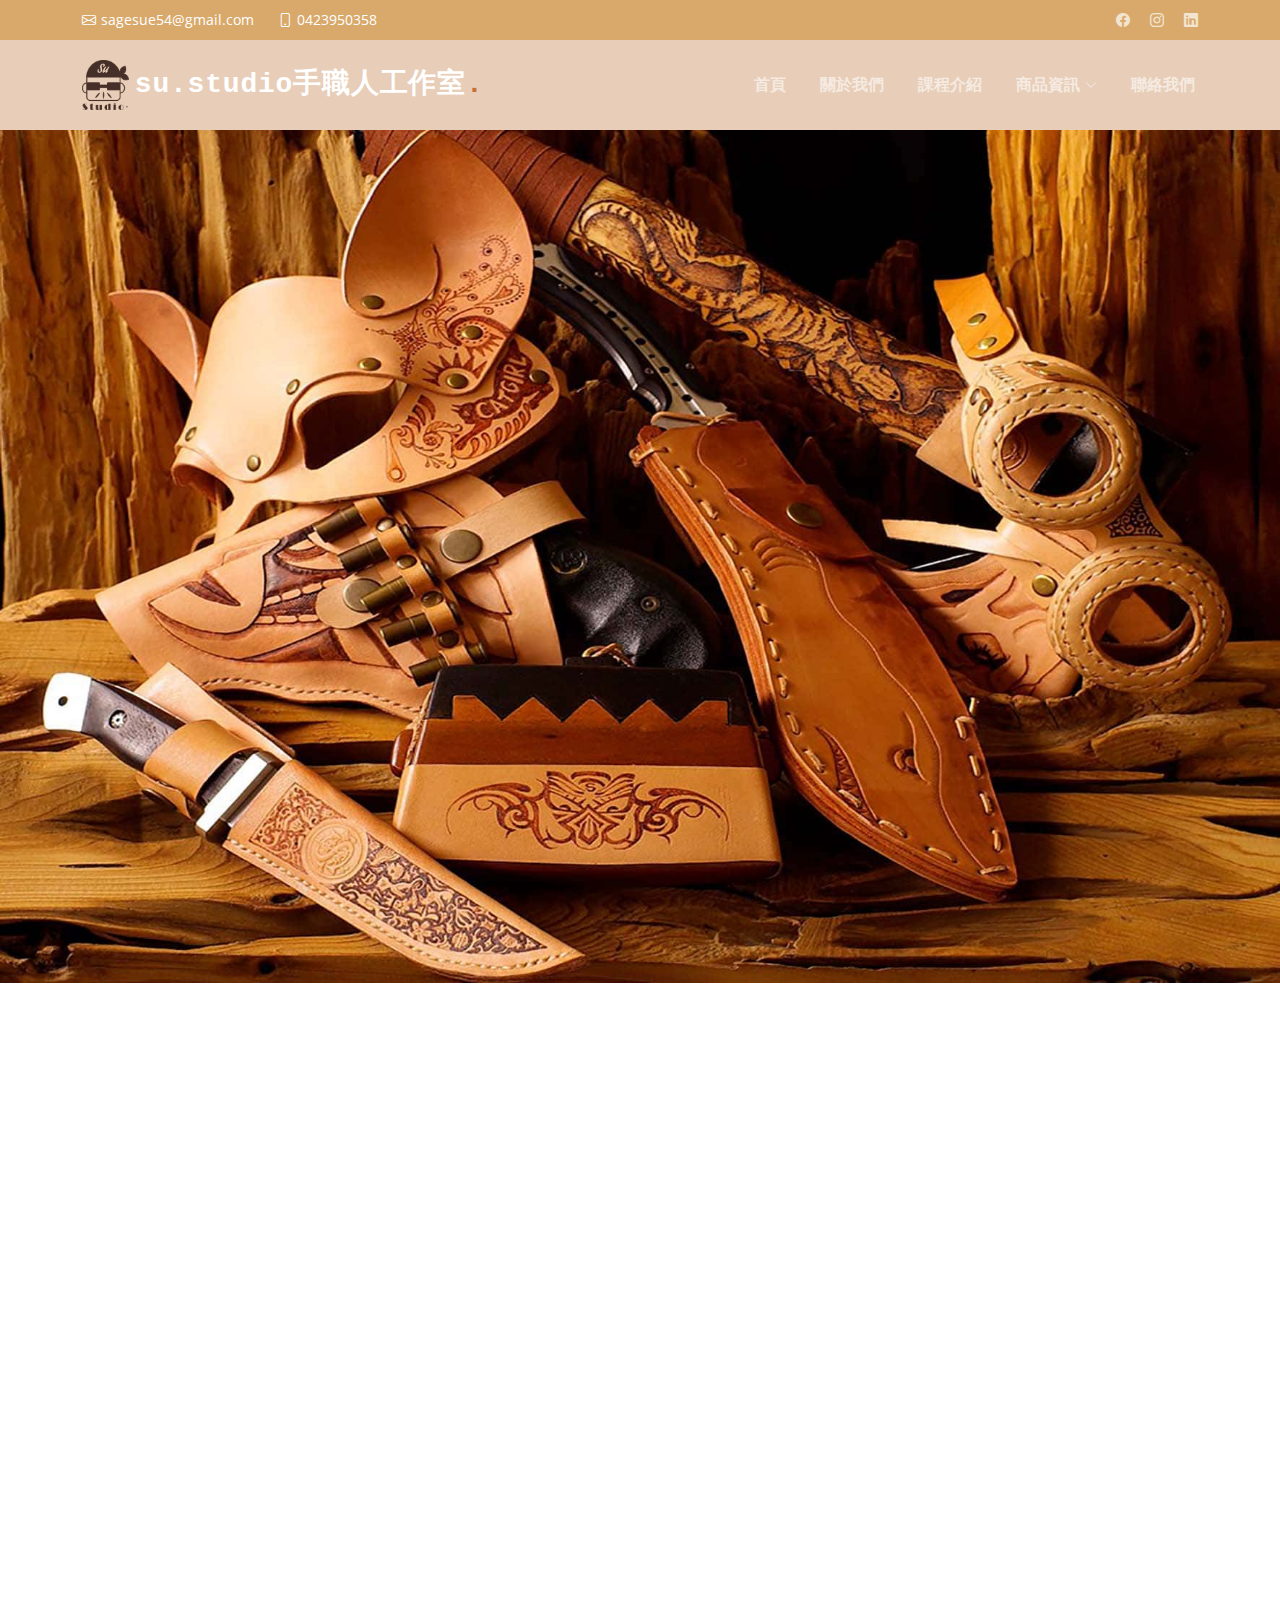
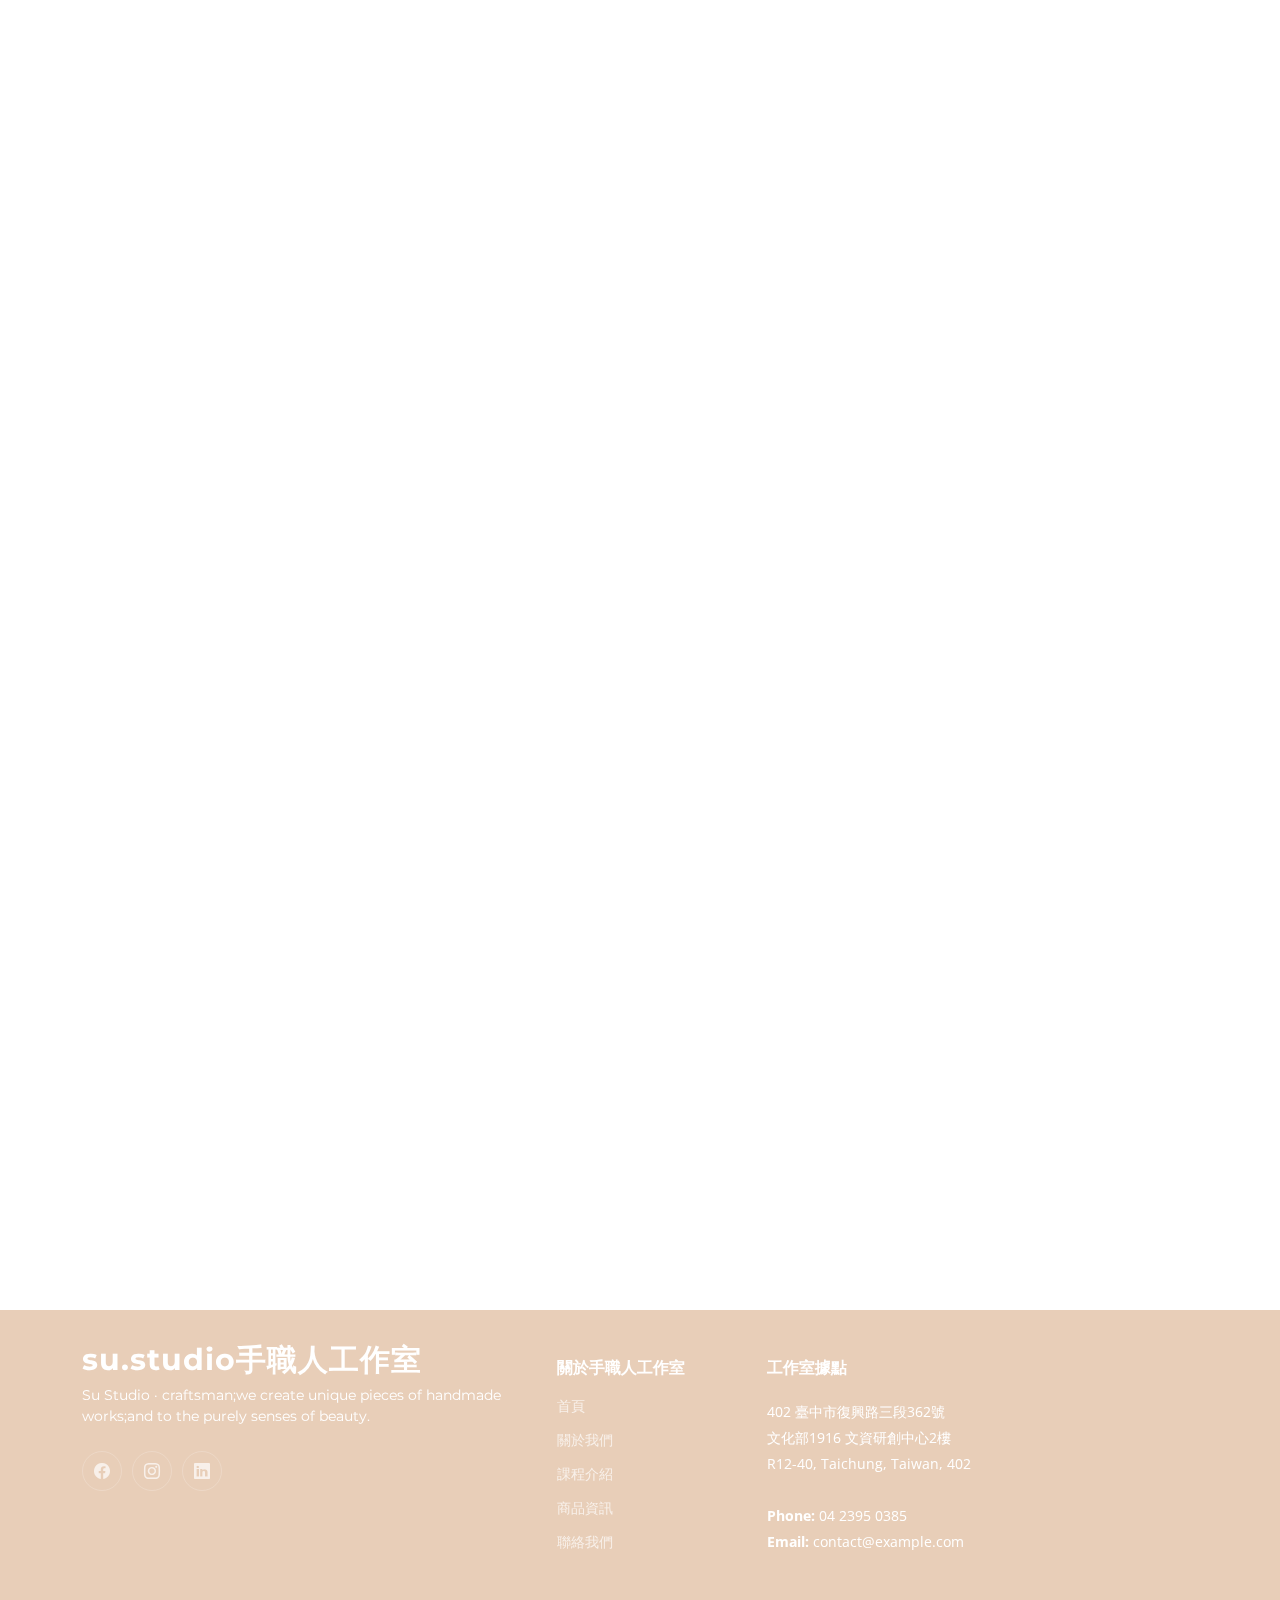
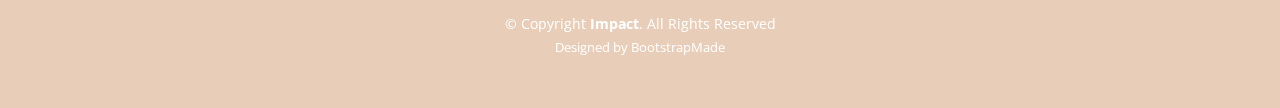
<file: index.html>
<!DOCTYPE html>
<html lang="en">

<head>
  <meta charset="utf-8">
  <meta content="width=device-width, initial-scale=1.0" name="viewport">

  <title>Impact Bootstrap Template - Index</title>
  <meta content="" name="description">
  <meta content="" name="keywords">

  <!-- Favicons -->
  <link href="assets/img/favicon.png" rel="icon">
  <link href="assets/img/apple-touch-icon.png" rel="apple-touch-icon">

  <!-- Google Fonts -->
  <link rel="preconnect" href="https://fonts.googleapis.com">
  <link rel="preconnect" href="https://fonts.gstatic.com" crossorigin>
  <link href="https://fonts.googleapis.com/css2?family=Open+Sans:ital,wght@0,300;0,400;0,500;0,600;0,700;1,300;1,400;1,600;1,700&family=Montserrat:ital,wght@0,300;0,400;0,500;0,600;0,700;1,300;1,400;1,500;1,600;1,700&family=Raleway:ital,wght@0,300;0,400;0,500;0,600;0,700;1,300;1,400;1,500;1,600;1,700&display=swap" rel="stylesheet">

  <!-- Vendor CSS Files -->
  <link href="assets/vendor/bootstrap/css/bootstrap.min.css" rel="stylesheet">
  <link href="assets/vendor/bootstrap-icons/bootstrap-icons.css" rel="stylesheet">
  <link href="assets/vendor/aos/aos.css" rel="stylesheet">
  <link href="assets/vendor/glightbox/css/glightbox.min.css" rel="stylesheet">
  <link href="assets/vendor/swiper/swiper-bundle.min.css" rel="stylesheet">

  <!-- Template Main CSS File -->
	<link href="assets/css/carousel.css" rel="stylesheet">
  <link href="assets/css/main.css" rel="stylesheet">

  <!-- =======================================================
  * Template Name: Impact
  * Updated: Mar 10 2023 with Bootstrap v5.2.3
  * Template URL: https://bootstrapmade.com/impact-bootstrap-business-website-template/
  * Author: BootstrapMade.com
  * License: https://bootstrapmade.com/license/
  ======================================================== -->
</head>


	<body>

  <!-- ======= Header ======= -->
  <section id="topbar" class="topbar d-flex align-items-center">
    <div class="container d-flex justify-content-center justify-content-md-between">
      <div class="contact-info d-flex align-items-center">
        <i class="bi bi-envelope d-flex align-items-center"><a href="mailto:sagesue54@gmail.com">sagesue54@gmail.com</a></i>
        <i class="bi bi-phone d-flex align-items-center ms-4"><span>0423950358</span></i>
      </div>
      <div class="social-links d-none d-md-flex align-items-center">
        <a href="https://www.facebook.com/Su.Studio.6/" class="facebook"><i class="bi bi-facebook"></i></a>
        <a href="https://www.instagram.com/sagesue54/" class="instagram"><i class="bi bi-instagram"></i></a>
        <a href="https://www.pinkoi.com/store/kaoiq" class="linkedin"><i class="bi bi-linkedin"></i></a>
      </div>
    </div>
  </section><!-- End Top Bar -->

  <header id="header" class="header d-flex align-items-center">

    <div class="container-fluid container-xl d-flex align-items-center justify-content-between">
      <a href="index.html" class="logo d-flex align-items-center">
        <!-- Uncomment the line below if you also wish to use an image logo -->
        <!-- <img src="assets/img/logo.png" alt=""> -->
        <img src="assets/images/LOGO.png" alt=""/>
        <h1>su.studio手職人工作室<span>.</span></h1>
      </a><!-- #BeginLibraryItem "/Library/top.lbi" -->
      <nav id="navbar" class="navbar">
        <ul>
          <li><a href="index.html">首頁</a></li>
          <li><a href="about.html">關於我們</a></li>
          <li><a href="lessons.html">課程介紹</a></li>
          <li class="dropdown"><a href="product_new.html"><span>商品資訊</span> <i class="bi bi-chevron-down dropdown-indicator"></i></a>
            <ul>
              <li><a href="product_list.html">木質商品</a></li>
              <li><a href="product_list 2.html">皮革商品</a></li>
              <li><a href="product_list 3.html">其他商品</a></li>
            </ul>
          </li>
          <li><a href="contact.html">聯絡我們</a></li>
        </ul>
      </nav>
      <!-- .navbar -->
      <!-- #EndLibraryItem --><i class="mobile-nav-toggle mobile-nav-show bi bi-list"></i>
      <i class="mobile-nav-toggle mobile-nav-hide d-none bi bi-x"></i>

    </div>
  </header><!-- End Header -->
  <!-- End Header -->

  <!-- ======= Hero Section ======= -->
<div class="swiper mySwiper">
    <div class="swiper-wrapper">
    <div class="swiper-slide"><img="><img src="assets/images/314456557_511299784348819_6100675618610205372_n.jpg" 
    </div>
		  
  <!-- End Hero Section -->

  <main id="main">
    <!-- ======= new Section ======= -->
	  <section id="new" class="new">
      <div class="container" data-aos="fade-up">

        <div class="section-header">
          <h2>最新消息</h2>
          <p>su.studuo手職人工作室最新資訊</p>
        </div>

        <div class="row gy-4">
          <div class="col-lg-6">
            <h3>新竹喜烙奇高智能創意烙畫個展</h3>
            <img src="assets/images/6/348240720_201694276139655_4366264040110029634_n.jpg" class="img-fluid rounded-4 mb-4" alt="">
            <p></p>
			   <p></p>
            
          </div>
          <div class="col-lg-6">
            <div class="content ps-0 ps-lg-5">
         
              <ul>
                <li><i class="bi bi-check-circle-fill"></i> 活動日期：2023/5/5-5/28 </li>
                <li><i class="bi bi-check-circle-fill"></i> 活動地點：新竹市文化局1樓文化藝廊(新竹市中央路109號，周一休館)</li>
                <li><i class="bi bi-check-circle-fill"></i> 別人眼中如同朽木的素材，透過高老師與素材間的對話 、 凝視 ，以不做多餘的後製加工，以素材天然紋理及風化孔洞，透過烙畫 或其他媒材表現出其特色，讓朽木華麗轉身，以浴火鳳凰之姿再次呈現於世人眼中。</li>
              </ul>
              <p>
                「美、藝俯拾即可得，存乎於心。」藝術家高智能盼透過本展，讓觀者能系統性了解烙畫工藝的獨特性及惜物創作理念，並以心、以美觀物、感恩再造及循環利用來善待我們身處的環境萬物。
              </p>

              <div class="position-relative mt-4">
                <img src="assets/images/6/345045159_6212620195492581_2688438232319695068_n.jpg" class="img-fluid rounded-4" alt="">
                <a href="https://www.youtube.com/watch?v=VNgx2-FOrls&ab_channel=kaoIq
" class="glightbox play-btn"></a>
				  
              </div>
            </div>
          </div>
        </div>
<img src="assets/images/6/345618519_1363822917799574_6716376601150410455_n.jpg" alt=""/>
      </div>
    </section>
    <!-- End new Section -->
    <!-- ======= Clients Section ======= -->
    <!-- End Clients Section -->
    <!-- ======= Stats Counter Section ======= -->
    <!-- End Stats Counter Section -->
    <!-- ======= Call To Action Section ======= -->
    <!-- End Call To Action Section -->
    <!-- ======= Our Services Section ======= -->
    <!-- End Our Services Section -->
    <!-- ======= Testimonials Section ======= -->
    <!-- End Testimonials Section -->
    <!-- ======= Portfolio Section ======= -->
    <!-- End Portfolio Section -->
    <!-- ======= Our Team Section ======= -->
    <!-- End Our Team Section -->
    <!-- ======= Pricing Section ======= -->
    <!-- End Pricing Section -->
    <!-- ======= Frequently Asked Questions Section ======= -->
    <!-- End Frequently Asked Questions Section -->
    <!-- ======= Recent Blog Posts Section ======= -->
    <!-- End Recent Blog Posts Section -->
    <!-- ======= Contact Section ======= -->
    <!-- End Contact Section -->
  </main>
  <!-- End #main -->

  <!-- ======= Footer ======= --><!-- #BeginLibraryItem "/Library/footer.lbi" --><footer id="footer" class="footer">

    <div class="container">
      <div class="row gy-4">
        <div class="col-lg-5 col-md-12 footer-info">
          <a href="index.html" class="logo d-flex align-items-center">
            <span>su.studio手職人工作室</span>
          </a>
          <p>Su Studio · craftsman;we create unique pieces of handmade works;and to the purely senses of beauty.</p>
          <div class="social-links d-flex mt-4">
     <a href="https://www.facebook.com/Su.Studio.6/" class="facebook"><i class="bi bi-facebook"></i></a>
     <a href="https://www.instagram.com/sagesue54/" class="instagram"><i class="bi bi-instagram"></i></a>
     <a href="https://www.pinkoi.com/store/kaoiq" class="linkedin"><i class="bi bi-linkedin"></i></a>
          </div>
        </div>

        <div class="col-lg-2 col-6 footer-links">
          <h4>關於手職人工作室 </h4>
          <ul>
            <li><a href="#">首頁&nbsp;</a></li>
            <li><a href="#">關於我們</a></li>
            <li><a href="#">課程介紹</a></li>
            <li><a href="#">商品資訊</a></li>
            <li><a href="#">聯絡我們</a></li>
          </ul>
        </div>

        <div class="col-lg-3 col-md-12 footer-contact text-center text-md-start">
          <h4>工作室據點&nbsp;</h4>
          <p>
            402 臺中市復興路三段362號 <br>
            文化部1916 文資研創中心2樓<br>
            R12-40, Taichung, Taiwan, 402  <br><br>
            <strong>Phone:</strong> 04 2395 0385<br>
            <strong>Email:</strong> contact@example.com<br>
          </p>

        </div>

      </div>
    </div>

    <div class="container mt-4">
      <div class="copyright">
        &copy; Copyright <strong><span>Impact</span></strong>. All Rights Reserved
      </div>
      <div class="credits">
        <!-- All the links in the footer should remain intact. -->
        <!-- You can delete the links only if you purchased the pro version. -->
        <!-- Licensing information: https://bootstrapmade.com/license/ -->
        <!-- Purchase the pro version with working PHP/AJAX contact form: https://bootstrapmade.com/impact-bootstrap-business-website-template/ -->
        Designed by <a href="https://bootstrapmade.com/">BootstrapMade</a>
      </div>
    </div>

  </footer><!-- End Footer -->
  <!-- End Footer --><!-- #EndLibraryItem --><a href="#" class="scroll-top d-flex align-items-center justify-content-center"><i class="bi bi-arrow-up-short"></i></a>

<div id="preloader"></div>

  <!-- Vendor JS Files -->
  <script src="assets/vendor/aos/aos.js"></script>
  <script src="assets/vendor/bootstrap/js/bootstrap.bundle.min.js"></script>
  <script src="assets/vendor/aos/aos.js"></script>
  <script src="assets/vendor/glightbox/js/glightbox.min.js"></script>
  <script src="assets/vendor/purecounter/purecounter_vanilla.js"></script>
  <script src="assets/vendor/swiper/swiper-bundle.min.js"></script>
  <script src="assets/vendor/isotope-layout/isotope.pkgd.min.js"></script>
  <script src="assets/vendor/php-email-form/validate.js"></script>

  <!-- Template Main JS File -->
  <script src="assets/js/main.js"></script>

  </body>

</html>
</file>
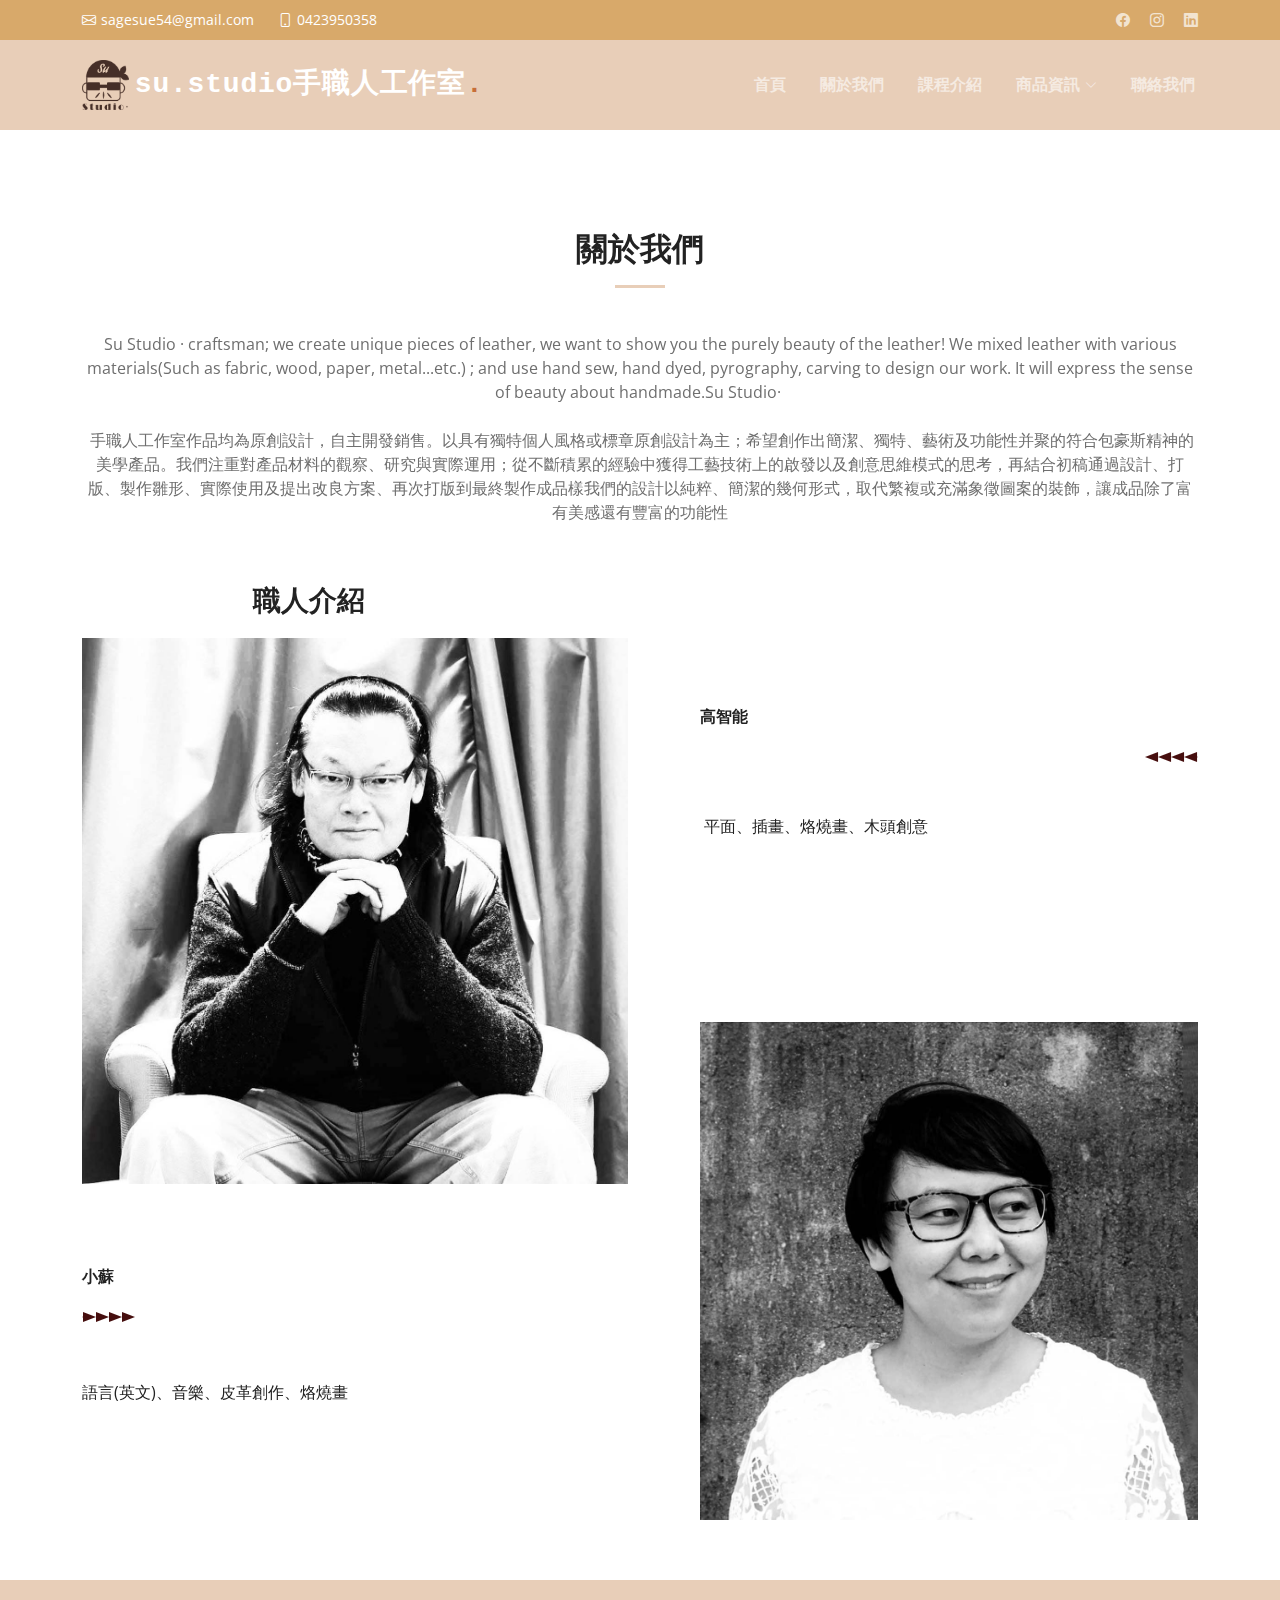
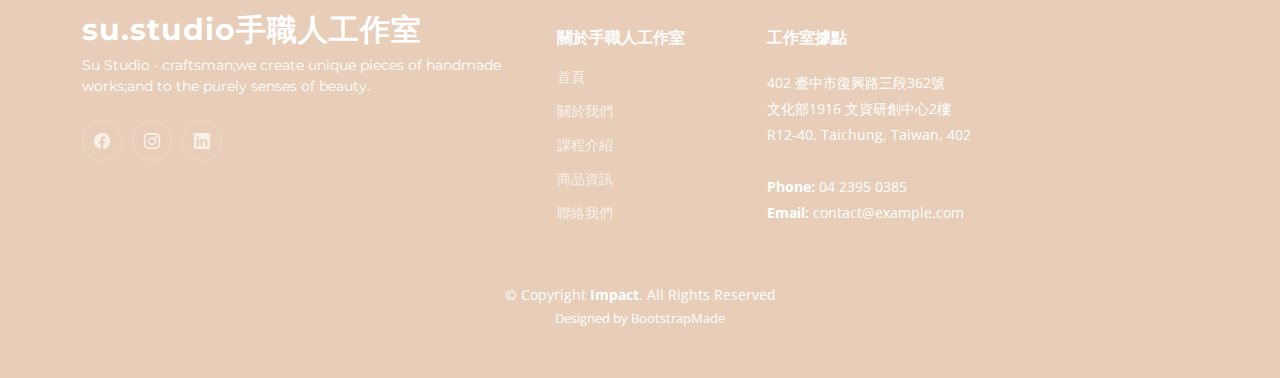
<file: about.html>
<!DOCTYPE html>
<html lang="en">

<head>
  <meta charset="utf-8">
  <meta content="width=device-width, initial-scale=1.0" name="viewport">

  <title>Impact Bootstrap Template - Index</title>
  <meta content="" name="description">
  <meta content="" name="keywords">

  <!-- Favicons -->
  <link href="assets/img/favicon.png" rel="icon">
  <link href="assets/img/apple-touch-icon.png" rel="apple-touch-icon">

  <!-- Google Fonts -->
  <link rel="preconnect" href="https://fonts.googleapis.com">
  <link rel="preconnect" href="https://fonts.gstatic.com" crossorigin>
  <link href="https://fonts.googleapis.com/css2?family=Open+Sans:ital,wght@0,300;0,400;0,500;0,600;0,700;1,300;1,400;1,600;1,700&family=Montserrat:ital,wght@0,300;0,400;0,500;0,600;0,700;1,300;1,400;1,500;1,600;1,700&family=Raleway:ital,wght@0,300;0,400;0,500;0,600;0,700;1,300;1,400;1,500;1,600;1,700&display=swap" rel="stylesheet">

  <!-- Vendor CSS Files -->
  <link href="assets/vendor/bootstrap/css/bootstrap.min.css" rel="stylesheet">
  <link href="assets/vendor/bootstrap-icons/bootstrap-icons.css" rel="stylesheet">
  <link href="assets/vendor/aos/aos.css" rel="stylesheet">
  <link href="assets/vendor/glightbox/css/glightbox.min.css" rel="stylesheet">
  <link href="assets/vendor/swiper/swiper-bundle.min.css" rel="stylesheet">

  <!-- Template Main CSS File -->
	<link href="assets/css/carousel.css" rel="stylesheet">
  <link href="assets/css/main.css" rel="stylesheet">

  <!-- =======================================================
  * Template Name: Impact
  * Updated: Mar 10 2023 with Bootstrap v5.2.3
  * Template URL: https://bootstrapmade.com/impact-bootstrap-business-website-template/
  * Author: BootstrapMade.com
  * License: https://bootstrapmade.com/license/
  ======================================================== -->
</head>

<body>

  <!-- ======= Header ======= -->
  <section id="topbar" class="topbar d-flex align-items-center">
    <div class="container d-flex justify-content-center justify-content-md-between">
      <div class="contact-info d-flex align-items-center">
        <i class="bi bi-envelope d-flex align-items-center"><a href="mailto:sagesue54@gmail.com">sagesue54@gmail.com</a></i>
        <i class="bi bi-phone d-flex align-items-center ms-4"><span>0423950358</span></i>
      </div>
      <div class="social-links d-none d-md-flex align-items-center">
        <a href="#" class="facebook"><i class="bi bi-facebook"></i></a>
        <a href="#" class="instagram"><i class="bi bi-instagram"></i></a>
        <a href="#" class="linkedin"><i class="bi bi-linkedin"></i></a>
      </div>
    </div>
  </section><!-- End Top Bar -->

  <header id="header" class="header d-flex align-items-center">

    <div class="container-fluid container-xl d-flex align-items-center justify-content-between">
      <a href="index.html" class="logo d-flex align-items-center">
        <!-- Uncomment the line below if you also wish to use an image logo -->
        <!-- <img src="assets/img/logo.png" alt=""> -->
        <img src="assets/images/LOGO.png" alt=""/>
        <h1>su.studio手職人工作室<span>.</span></h1>
      </a><!-- #BeginLibraryItem "/Library/top.lbi" --> <nav id="navbar" class="navbar">
        <ul>
          <li><a href="home.html">首頁</a></li>
          <li><a href="about.html">關於我們</a></li>
          <li><a href="lessons.html">課程介紹</a></li>
          <li class="dropdown"><a href="product_new.html"><span>商品資訊</span> <i class="bi bi-chevron-down dropdown-indicator"></i></a>
            <ul>
              <li><a href="product_list.html">木質商品</a></li>

              <li><a href="product_list 2.html">皮革商品</a></li>
              <li><a href="product_list 3.html">其他商品</a></li>
            </ul>
          </li>
          <li><a href="contact.html">聯絡我們</a></li>
        </ul>
      </nav><!-- .navbar --><!-- #EndLibraryItem --><i class="mobile-nav-toggle mobile-nav-show bi bi-list"></i>
      <i class="mobile-nav-toggle mobile-nav-hide d-none bi bi-x"></i>

    </div>
  </header><!-- End Header -->
  <!-- End Header -->

  <!-- ======= Hero Section ======= -->
  
  <!-- End Hero Section -->

  <main id="main">
<p>&nbsp;</p>
    <!-- ======= About Us Section ======= -->
    <section id="about" class="about">
      <div class="container" data-aos="fade-up">

        <div class="section-header">
          <h2>關於我們</h2>
	      <p>&nbsp;</p>
	      <p>Su Studio · craftsman;  we create unique pieces of leather, we want to show you the purely beauty of the leather! We mixed leather with various materials(Such as fabric, wood, paper, metal...etc.) ; and use hand sew, hand dyed, pyrography, carving to design our work. It will express the sense of beauty about handmade.Su Studio·&nbsp;</p>
<p>&nbsp;</p>
<p>&nbsp;手職人工作室作品均為原創設計，自主開發銷售。以具有獨特個人風格或標章原創設計為主；希望創作出簡潔、獨特、藝術及功能性并聚的符合包豪斯精神的美學產品。我們注重對產品材料的觀察、研究與實際運用；從不斷積累的經驗中獲得工藝技術上的啟發以及創意思維模式的思考，再結合初稿通過設計、打版、製作雛形、實際使用及提出改良方案、再次打版到最終製作成品樣我們的設計以純粹、簡潔的幾何形式，取代繁複或充滿象徵圖案的裝飾，讓成品除了富有美感還有豐富的功能性 </p>
        </div>

    <div class="row gy-4">
    <div class="col-lg-6">
    <h3>&nbsp; &nbsp; &nbsp; &nbsp; &nbsp; &nbsp; &nbsp; &nbsp; &nbsp; &nbsp; &nbsp; 職人介紹</h3>
    <img src="assets/images/1/906358_10200387298842929_3112575213942796739_o.jpg" alt=""/>
    <p>&nbsp;</p>
       <p>&nbsp;  </p>
		<p><strong>小蘇</strong></p>
  <marquee behavior="scroll" direction="right" height="30"><div class="triangle02"></div><div class="triangle02"></div><div class="triangle02"></div><div class="triangle02"></div><div class="triangle02"></div><div class="triangle02"></div><div class="triangle02"></div></marquee>
	   
		
		<p>&nbsp;</p>
    <p>語言(英文)、音樂、皮革創作、烙燒畫 </p>
    </div>
    <div class="col-lg-6">
    <div class="content ps-0 ps-lg-5">
    
     
       
       <p>&nbsp;</p>
       <p>&nbsp;  </p>
       <p>&nbsp;</p>
	   <p><strong>高智能</strong></p>
		<marquee behavior="scroll"><div class="triangle04"></div><div class="triangle04"></div><div class="triangle04"></div><div class="triangle04"></div><div class="triangle04"></div><div class="triangle04"></div><div class="triangle04"></div></marquee>
		<p>&nbsp;</p>
		<p>&nbsp;平面、插畫、烙燒畫、木頭創意</p>
		<p>&nbsp;</p>
		<p>&nbsp;</p>
		<p>&nbsp;</p>

<p>&nbsp;</p>
<div class="position-relative mt-4">
  <img src="assets/images/1/2011031759500000001.jpg" alt=""/> </div>
      </div>
      </div>
      </div>

      </div>
    </section><!-- End About Us Section -->
    <!-- ======= Clients Section ======= -->
    <!-- End Clients Section -->
    <!-- ======= Stats Counter Section ======= -->
    <!-- End Stats Counter Section -->
    <!-- ======= Call To Action Section ======= -->
    <!-- End Call To Action Section -->
    <!-- ======= Our Services Section ======= -->
    <!-- End Our Services Section -->
    <!-- ======= Testimonials Section ======= -->
    <!-- End Testimonials Section -->
    <!-- ======= Portfolio Section ======= -->
    <!-- End Portfolio Section -->
    <!-- ======= Our Team Section ======= -->
    <!-- End Our Team Section -->
    <!-- ======= Pricing Section ======= -->
    <!-- End Pricing Section -->
    <!-- ======= Frequently Asked Questions Section ======= -->
    <!-- End Frequently Asked Questions Section -->
    <!-- ======= Recent Blog Posts Section ======= -->
    <!-- End Recent Blog Posts Section -->
    <!-- ======= Contact Section ======= -->
    <!-- End Contact Section -->
  </main>
  <!-- End #main -->

  <!-- ======= Footer ======= -->
  <footer id="footer" class="footer">

    <div class="container">
      <div class="row gy-4">
        <div class="col-lg-5 col-md-12 footer-info">
          <a href="index.html" class="logo d-flex align-items-center">
            <span>su.studio手職人工作室</span>
          </a>
          <p>Su Studio · craftsman;we create unique pieces of handmade works;and to the purely senses of beauty.</p>
          <div class="social-links d-flex mt-4">
     <a href="#" class="facebook"><i class="bi bi-facebook"></i></a>
     <a href="#" class="instagram"><i class="bi bi-instagram"></i></a>
     <a href="#" class="linkedin"><i class="bi bi-linkedin"></i></a>
          </div>
        </div>

        <div class="col-lg-2 col-6 footer-links">
          <h4>關於手職人工作室 </h4>
          <ul>
            <li><a href="#">首頁&nbsp;</a></li>
            <li><a href="#">關於我們</a></li>
            <li><a href="#">課程介紹</a></li>
            <li><a href="#">商品資訊</a></li>
            <li><a href="#">聯絡我們</a></li>
          </ul>
        </div>

        <div class="col-lg-3 col-md-12 footer-contact text-center text-md-start">
          <h4>工作室據點&nbsp;</h4>
          <p>
            402 臺中市復興路三段362號 <br>
            文化部1916 文資研創中心2樓<br>
            R12-40, Taichung, Taiwan, 402  <br><br>
            <strong>Phone:</strong> 04 2395 0385<br>
            <strong>Email:</strong> contact@example.com<br>
          </p>

        </div>

      </div>
    </div>

    <div class="container mt-4">
      <div class="copyright">
        &copy; Copyright <strong><span>Impact</span></strong>. All Rights Reserved
      </div>
      <div class="credits">
        <!-- All the links in the footer should remain intact. -->
        <!-- You can delete the links only if you purchased the pro version. -->
        <!-- Licensing information: https://bootstrapmade.com/license/ -->
        <!-- Purchase the pro version with working PHP/AJAX contact form: https://bootstrapmade.com/impact-bootstrap-business-website-template/ -->
        Designed by <a href="https://bootstrapmade.com/">BootstrapMade</a>
      </div>
    </div>

  </footer><!-- End Footer -->
  <!-- End Footer -->

  <a href="#" class="scroll-top d-flex align-items-center justify-content-center"><i class="bi bi-arrow-up-short"></i></a>

  <div id="preloader"></div>

  <!-- Vendor JS Files -->
  <script src="assets/vendor/aos/aos.js"></script>
  <script src="assets/vendor/bootstrap/js/bootstrap.bundle.min.js"></script>
  <script src="assets/vendor/aos/aos.js"></script>
  <script src="assets/vendor/glightbox/js/glightbox.min.js"></script>
  <script src="assets/vendor/purecounter/purecounter_vanilla.js"></script>
  <script src="assets/vendor/swiper/swiper-bundle.min.js"></script>
  <script src="assets/vendor/isotope-layout/isotope.pkgd.min.js"></script>
  <script src="assets/vendor/php-email-form/validate.js"></script>

  <!-- Template Main JS File -->
  <script src="assets/js/main.js"></script>

</body>

</html>
</file>
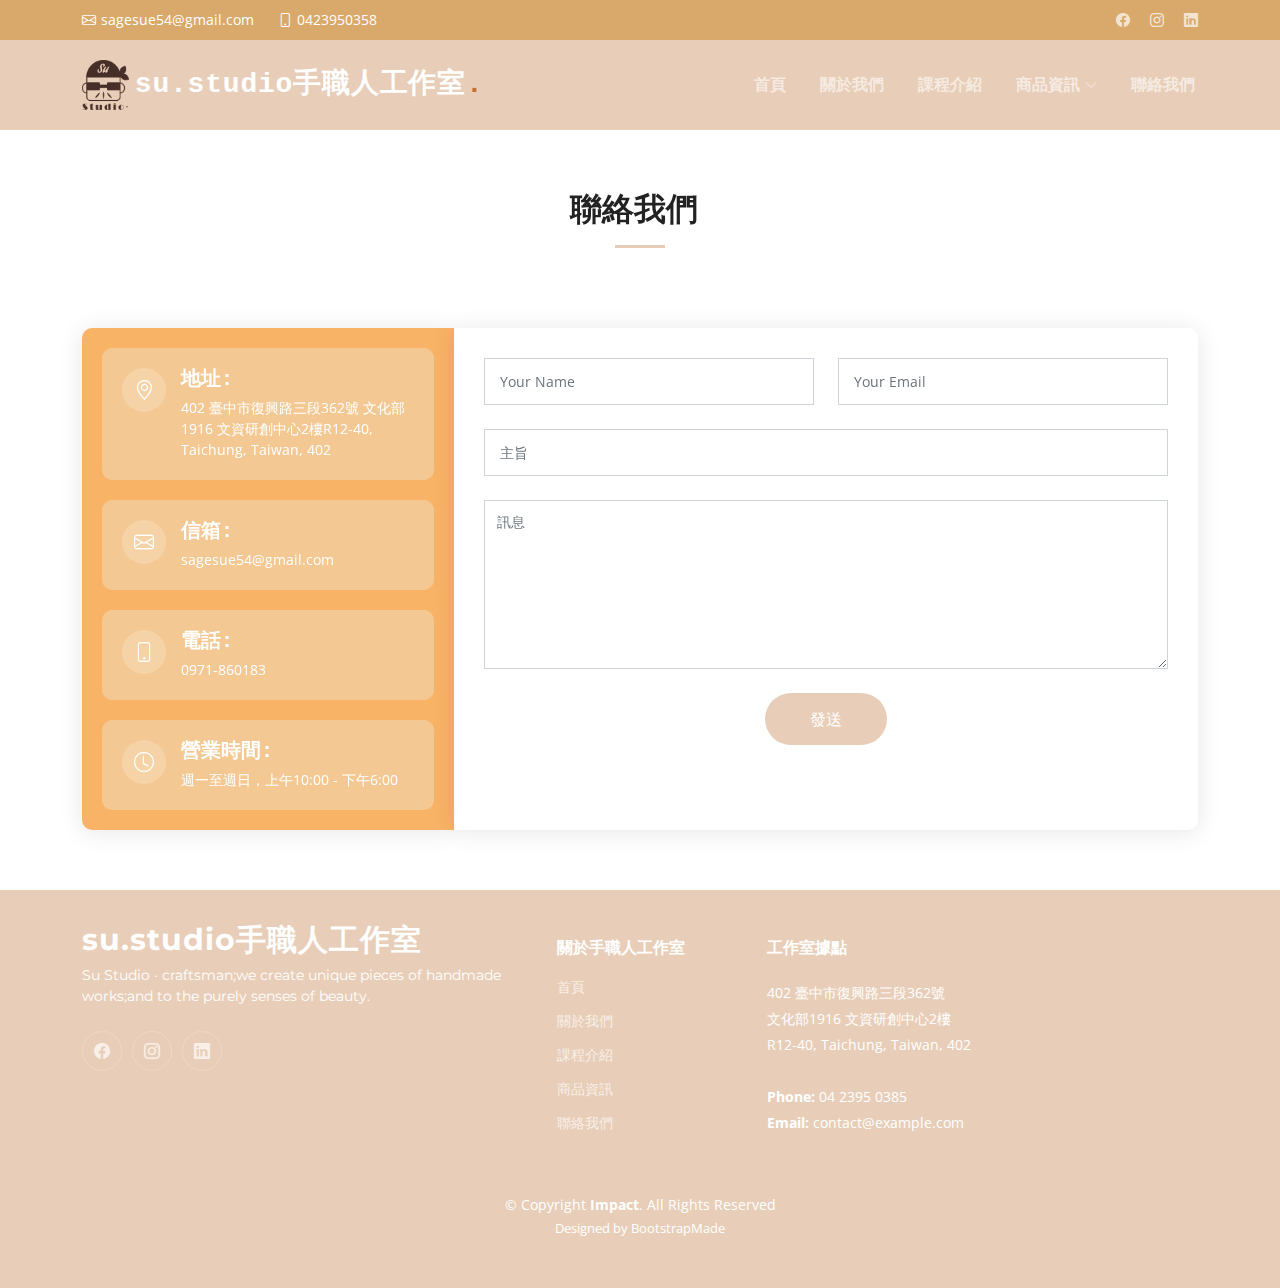
<file: contact.html>
<!DOCTYPE html>
<html lang="en">

<head>
  <meta charset="utf-8">
  <meta content="width=device-width, initial-scale=1.0" name="viewport">

  <title>Impact Bootstrap Template - Index</title>
  <meta content="" name="description">
  <meta content="" name="keywords">

  <!-- Favicons -->
  <link href="assets/img/favicon.png" rel="icon">
  <link href="assets/img/apple-touch-icon.png" rel="apple-touch-icon">

  <!-- Google Fonts -->
  <link rel="preconnect" href="https://fonts.googleapis.com">
  <link rel="preconnect" href="https://fonts.gstatic.com" crossorigin>
  <link href="https://fonts.googleapis.com/css2?family=Open+Sans:ital,wght@0,300;0,400;0,500;0,600;0,700;1,300;1,400;1,600;1,700&family=Montserrat:ital,wght@0,300;0,400;0,500;0,600;0,700;1,300;1,400;1,500;1,600;1,700&family=Raleway:ital,wght@0,300;0,400;0,500;0,600;0,700;1,300;1,400;1,500;1,600;1,700&display=swap" rel="stylesheet">

  <!-- Vendor CSS Files -->
  <link href="assets/vendor/bootstrap/css/bootstrap.min.css" rel="stylesheet">
  <link href="assets/vendor/bootstrap-icons/bootstrap-icons.css" rel="stylesheet">
  <link href="assets/vendor/aos/aos.css" rel="stylesheet">
  <link href="assets/vendor/glightbox/css/glightbox.min.css" rel="stylesheet">
  <link href="assets/vendor/swiper/swiper-bundle.min.css" rel="stylesheet">

  <!-- Template Main CSS File -->
	<link href="assets/css/carousel.css" rel="stylesheet">
  <link href="assets/css/main.css" rel="stylesheet">

  <!-- =======================================================
  * Template Name: Impact
  * Updated: Mar 10 2023 with Bootstrap v5.2.3
  * Template URL: https://bootstrapmade.com/impact-bootstrap-business-website-template/
  * Author: BootstrapMade.com
  * License: https://bootstrapmade.com/license/
  ======================================================== -->
</head>

<body>

  <!-- ======= Header ======= -->
	  <section id="topbar" class="topbar d-flex align-items-center">
    <div class="container d-flex justify-content-center justify-content-md-between">
      <div class="contact-info d-flex align-items-center">
        <i class="bi bi-envelope d-flex align-items-center"><a href="mailto:sagesue54@gmail.com">sagesue54@gmail.com</a></i>
        <i class="bi bi-phone d-flex align-items-center ms-4"><span>0423950358</span></i>
      </div>
      <div class="social-links d-none d-md-flex align-items-center">
        <a href="https://www.facebook.com/Su.Studio.6/" class="facebook"><i class="bi bi-facebook"></i></a>
        <a href="https://www.instagram.com/sagesue54/" class="instagram"><i class="bi bi-instagram"></i></a>
        <a href="https://www.pinkoi.com/store/kaoiq" class="linkedin"><i class="bi bi-linkedin"></i></a>
      </div>
    </div>
  </section><!-- End Top Bar -->

  <header id="header" class="header d-flex align-items-center">

    <div class="container-fluid container-xl d-flex align-items-center justify-content-between">
      <a href="index.html" class="logo d-flex align-items-center">
        <!-- Uncomment the line below if you also wish to use an image logo -->
        <!-- <img src="assets/img/logo.png" alt=""> -->
        <img src="assets/images/LOGO.png" alt=""/>
        <h1>su.studio手職人工作室<span>.</span></h1>
      </a><!-- #BeginLibraryItem "/Library/top.lbi" --> <nav id="navbar" class="navbar">
        <ul>
          <li><a href="home.html">首頁</a></li>
          <li><a href="about.html">關於我們</a></li>
          <li><a href="lessons.html">課程介紹</a></li>
          <li class="dropdown"><a href="product_new.html"><span>商品資訊</span> <i class="bi bi-chevron-down dropdown-indicator"></i></a>
            <ul>
              <li><a href="product_list.html">木質商品</a></li>

              <li><a href="product_list 2.html">皮革商品</a></li>
              <li><a href="product_list 3.html">其他商品</a></li>
            </ul>
          </li>
          <li><a href="contact.html">聯絡我們</a></li>
        </ul>
      </nav><!-- .navbar --><!-- #EndLibraryItem --><i class="mobile-nav-toggle mobile-nav-show bi bi-list"></i>
      <i class="mobile-nav-toggle mobile-nav-hide d-none bi bi-x"></i>

    </div>
  </header><!-- End Header -->
  <!-- End Header -->

  <!-- ======= Hero Section ======= -->
  
  <!-- End Hero Section -->

  <main id="main">
    <!-- ======= About Us Section ======= -->
    <!-- End About Us Section -->
    <!-- ======= Clients Section ======= -->
    <!-- End Clients Section -->
    <!-- ======= Stats Counter Section ======= -->
    <!-- End Stats Counter Section -->
    <!-- ======= Call To Action Section ======= -->
    <!-- End Call To Action Section -->
    <!-- ======= Our Services Section ======= -->
    <!-- End Our Services Section -->
    <!-- ======= Testimonials Section ======= -->
    <!-- End Testimonials Section -->
    <!-- ======= Portfolio Section ======= -->
    <!-- End Portfolio Section -->
    <!-- ======= Our Team Section ======= -->
    <!-- End Our Team Section -->
    <!-- ======= Pricing Section ======= -->
    <!-- End Pricing Section -->
    <!-- ======= Frequently Asked Questions Section ======= -->
    <!-- End Frequently Asked Questions Section -->
    <!-- ======= Recent Blog Posts Section ======= -->
    <!-- End Recent Blog Posts Section -->
 <!-- ======= Contact Section ======= -->
    <section id="contact" class="contact">
      <div class="container" data-aos="fade-up">

        <div class="section-header">
          <h2>聯絡我們&nbsp;</h2>
        </div>

        <div class="row gx-lg-0 gy-4">

          <div class="col-lg-4">

            <div class="info-container d-flex flex-column align-items-center justify-content-center">
              <div class="info-item d-flex">
                <i class="bi bi-geo-alt flex-shrink-0"></i>
                <div>
                  <h4>地址:</h4>
                  <p>402 臺中市復興路三段362號 文化部1916 文資研創中心2樓R12-40, Taichung, Taiwan, 402</p>
                </div>
              </div><!-- End Info Item -->

              <div class="info-item d-flex">
                <i class="bi bi-envelope flex-shrink-0"></i>
                <div>
                  <h4>信箱:</h4>
                  <p>sagesue54@gmail.com</p>
                </div>
              </div><!-- End Info Item -->

              <div class="info-item d-flex">
                <i class="bi bi-phone flex-shrink-0"></i>
                <div>
                  <h4>電話:</h4>
                  <p>0971-860183</p>
                </div>
              </div><!-- End Info Item -->

              <div class="info-item d-flex">
                <i class="bi bi-clock flex-shrink-0"></i>
                <div>
                  <h4>營業時間:</h4>
                  <p>週一至週日，上午10:00 - 下午6:00</p>
                </div>
              </div><!-- End Info Item -->
            </div>

          </div>

          <div class="col-lg-8">
            <form action="forms/contact.php" method="post" role="form" class="php-email-form">
              <div class="row">
                <div class="col-md-6 form-group">
                  <input type="text" name="name" class="form-control" id="name" placeholder="Your Name" required>
                </div>
                <div class="col-md-6 form-group mt-3 mt-md-0">
                  <input type="email" class="form-control" name="email" id="email" placeholder="Your Email" required>
                </div>
              </div>
              <div class="form-group mt-3">
                <input type="text" class="form-control" name="主旨" id="主旨" placeholder="主旨" required>
              </div>
              <div class="form-group mt-3">
                <textarea class="form-control" name="訊息" rows="7" placeholder="訊息" required></textarea>
              </div>
              <div class="my-3">
                <div class="loading">Loading</div>
                <div class="error-message"></div>
                <div class="sent-message">Your message has been sent. Thank you!</div>
              </div>
              <div class="text-center"><button type="submit">發送</button></div>
            </form>
          </div><!-- End Contact Form -->

        </div>

      </div>
    </section><!-- End Contact Section -->

  </main><!-- End #main -->
  <!-- End #main -->

  <!-- ======= Footer ======= -->
  <footer id="footer" class="footer">

    <div class="container">
      <div class="row gy-4">
        <div class="col-lg-5 col-md-12 footer-info">
          <a href="index.html" class="logo d-flex align-items-center">
            <span>su.studio手職人工作室</span>
          </a>
          <p>Su Studio · craftsman;we create unique pieces of handmade works;and to the purely senses of beauty.</p>
          <div class="social-links d-flex mt-4">
     <a href="https://www.facebook.com/Su.Studio.6/" class="facebook"><i class="bi bi-facebook"></i></a>
     <a href="https://www.instagram.com/sagesue54/" class="instagram"><i class="bi bi-instagram"></i></a>
     <a href="https://www.pinkoi.com/store/kaoiq" class="linkedin"><i class="bi bi-linkedin"></i></a>
          </div>
        </div>

        <div class="col-lg-2 col-6 footer-links">
          <h4>關於手職人工作室 </h4>
          <ul>
            <li><a href="#">首頁&nbsp;</a></li>
            <li><a href="#">關於我們</a></li>
            <li><a href="#">課程介紹</a></li>
            <li><a href="#">商品資訊</a></li>
            <li><a href="#">聯絡我們</a></li>
          </ul>
        </div>

        <div class="col-lg-3 col-md-12 footer-contact text-center text-md-start">
          <h4>工作室據點&nbsp;</h4>
          <p>
            402 臺中市復興路三段362號 <br>
            文化部1916 文資研創中心2樓<br>
            R12-40, Taichung, Taiwan, 402  <br><br>
            <strong>Phone:</strong> 04 2395 0385<br>
            <strong>Email:</strong> contact@example.com<br>
          </p>

        </div>

      </div>
    </div>

    <div class="container mt-4">
      <div class="copyright">
        &copy; Copyright <strong><span>Impact</span></strong>. All Rights Reserved
      </div>
      <div class="credits">
        <!-- All the links in the footer should remain intact. -->
        <!-- You can delete the links only if you purchased the pro version. -->
        <!-- Licensing information: https://bootstrapmade.com/license/ -->
        <!-- Purchase the pro version with working PHP/AJAX contact form: https://bootstrapmade.com/impact-bootstrap-business-website-template/ -->
        Designed by <a href="https://bootstrapmade.com/">BootstrapMade</a>
      </div>
    </div>

  </footer><!-- End Footer -->
  <!-- End Footer -->

  <a href="#" class="scroll-top d-flex align-items-center justify-content-center"><i class="bi bi-arrow-up-short"></i></a>

  <div id="preloader"></div>

  <!-- Vendor JS Files -->
  <script src="assets/vendor/aos/aos.js"></script>
  <script src="assets/vendor/bootstrap/js/bootstrap.bundle.min.js"></script>
  <script src="assets/vendor/aos/aos.js"></script>
  <script src="assets/vendor/glightbox/js/glightbox.min.js"></script>
  <script src="assets/vendor/purecounter/purecounter_vanilla.js"></script>
  <script src="assets/vendor/swiper/swiper-bundle.min.js"></script>
  <script src="assets/vendor/isotope-layout/isotope.pkgd.min.js"></script>
  <script src="assets/vendor/php-email-form/validate.js"></script>

  <!-- Template Main JS File -->
  <script src="assets/js/main.js"></script>

</body>

</html>
</file>
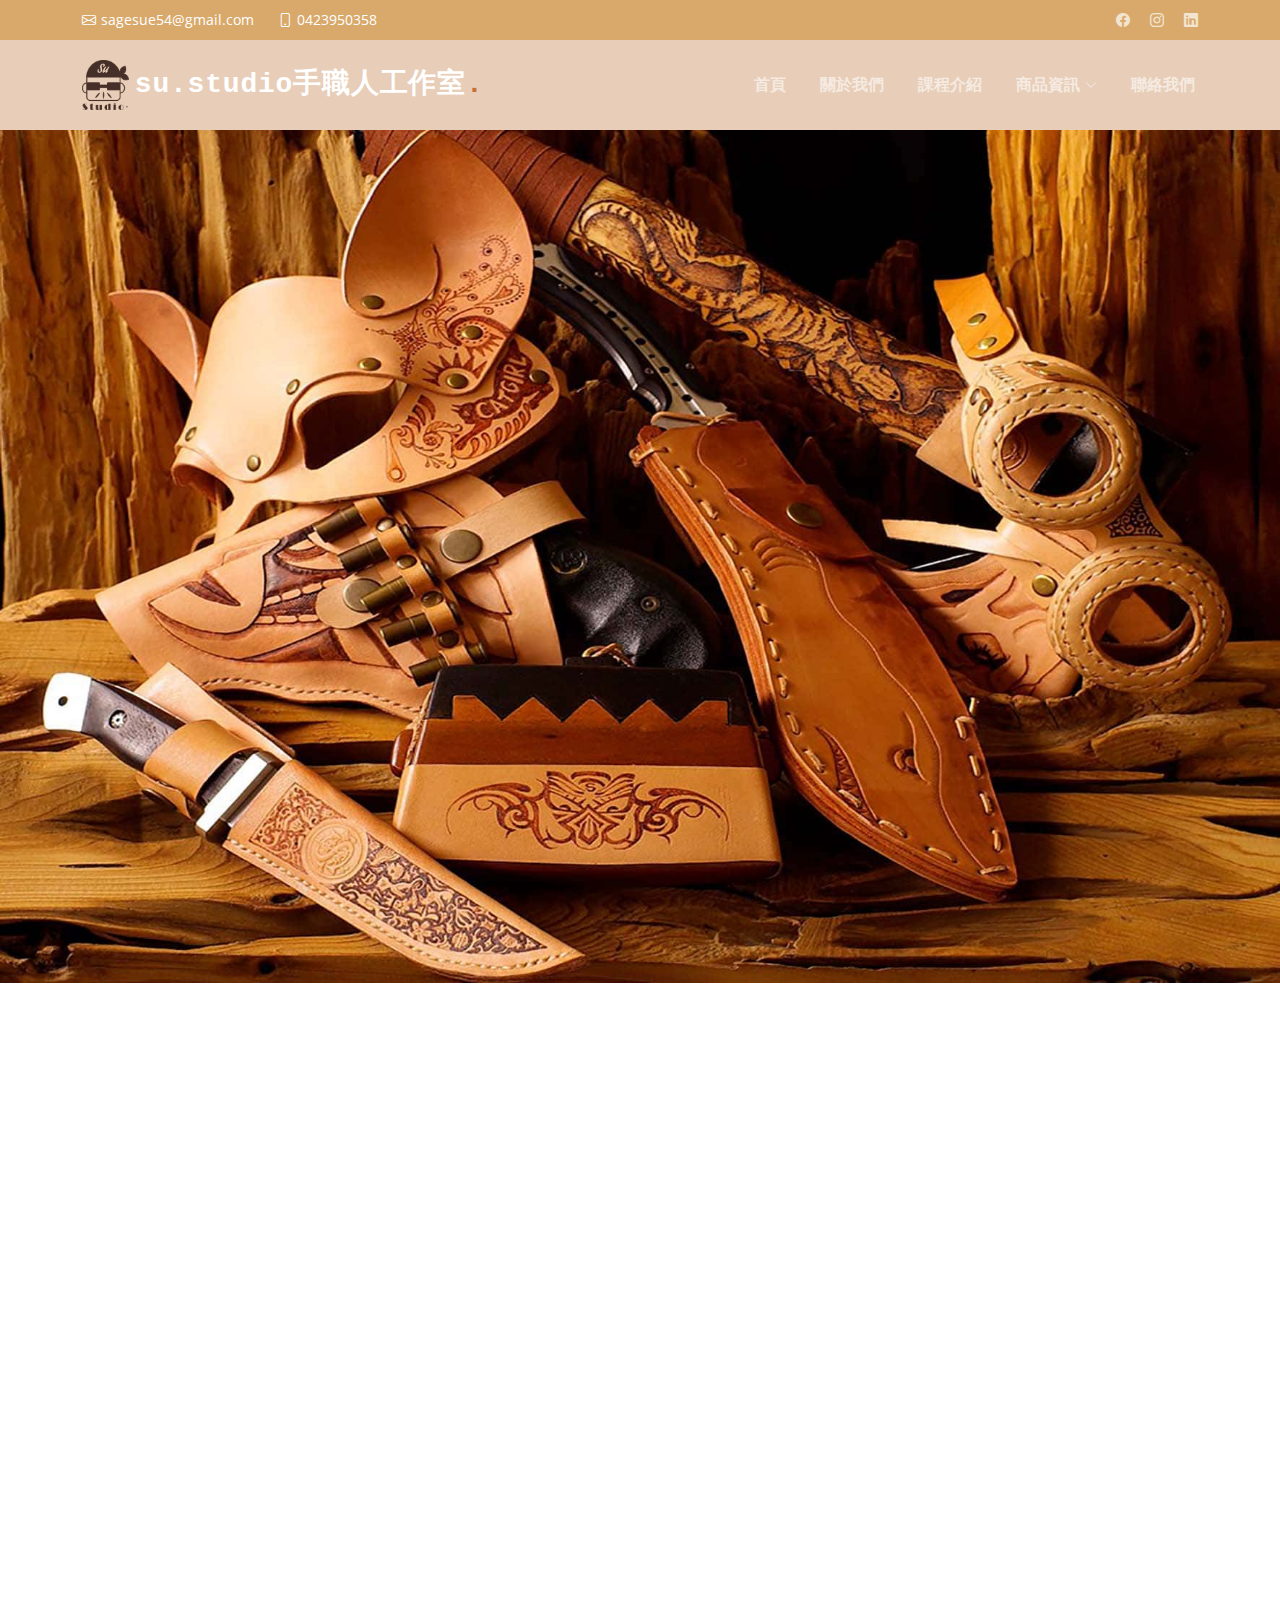
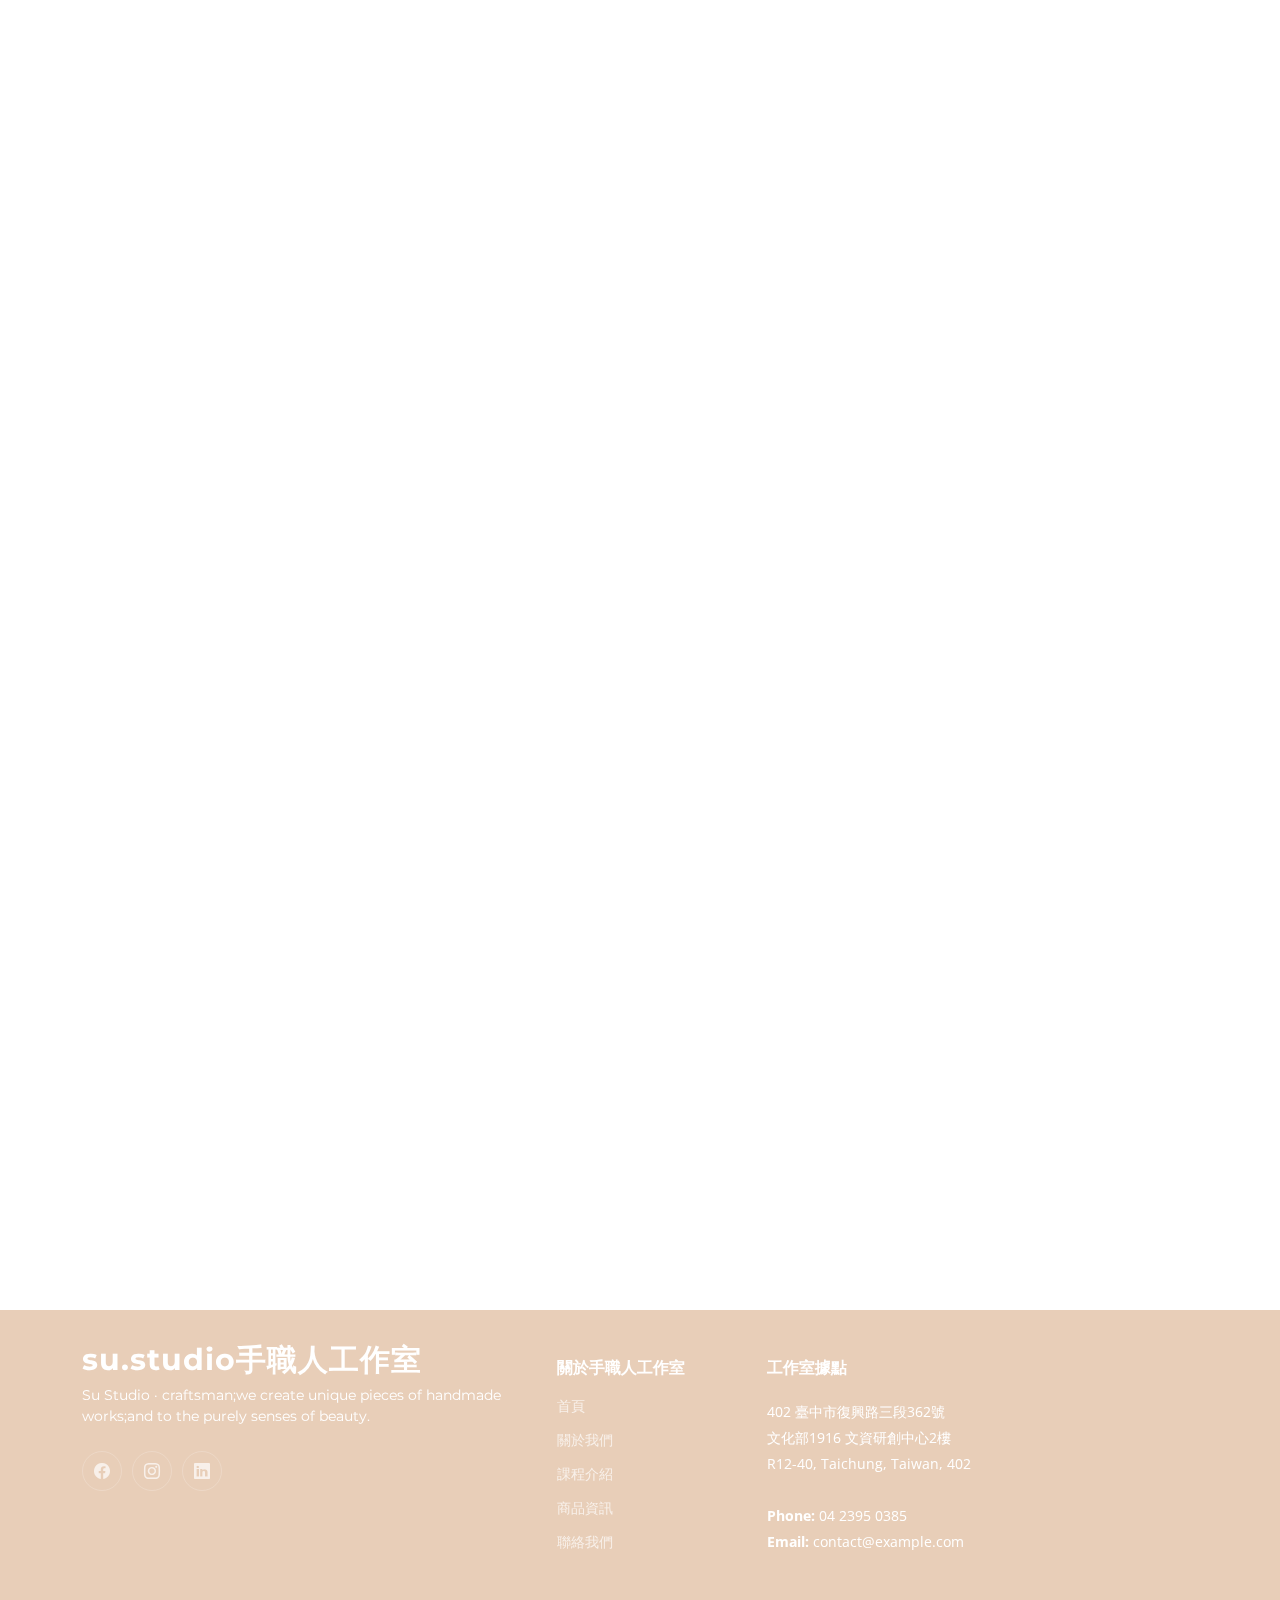
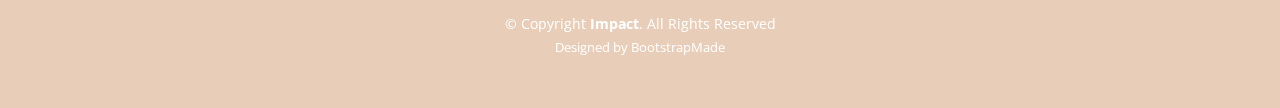
<file: home.html>
<!DOCTYPE html>
<html lang="en">

<head>
  <meta charset="utf-8">
  <meta content="width=device-width, initial-scale=1.0" name="viewport">

  <title>Impact Bootstrap Template - Index</title>
  <meta content="" name="description">
  <meta content="" name="keywords">

  <!-- Favicons -->
  <link href="assets/img/favicon.png" rel="icon">
  <link href="assets/img/apple-touch-icon.png" rel="apple-touch-icon">

  <!-- Google Fonts -->
  <link rel="preconnect" href="https://fonts.googleapis.com">
  <link rel="preconnect" href="https://fonts.gstatic.com" crossorigin>
  <link href="https://fonts.googleapis.com/css2?family=Open+Sans:ital,wght@0,300;0,400;0,500;0,600;0,700;1,300;1,400;1,600;1,700&family=Montserrat:ital,wght@0,300;0,400;0,500;0,600;0,700;1,300;1,400;1,500;1,600;1,700&family=Raleway:ital,wght@0,300;0,400;0,500;0,600;0,700;1,300;1,400;1,500;1,600;1,700&display=swap" rel="stylesheet">

  <!-- Vendor CSS Files -->
  <link href="assets/vendor/bootstrap/css/bootstrap.min.css" rel="stylesheet">
  <link href="assets/vendor/bootstrap-icons/bootstrap-icons.css" rel="stylesheet">
  <link href="assets/vendor/aos/aos.css" rel="stylesheet">
  <link href="assets/vendor/glightbox/css/glightbox.min.css" rel="stylesheet">
  <link href="assets/vendor/swiper/swiper-bundle.min.css" rel="stylesheet">

  <!-- Template Main CSS File -->
	<link href="assets/css/carousel.css" rel="stylesheet">
  <link href="assets/css/main.css" rel="stylesheet">

  <!-- =======================================================
  * Template Name: Impact
  * Updated: Mar 10 2023 with Bootstrap v5.2.3
  * Template URL: https://bootstrapmade.com/impact-bootstrap-business-website-template/
  * Author: BootstrapMade.com
  * License: https://bootstrapmade.com/license/
  ======================================================== -->
</head>


	<body>

  <!-- ======= Header ======= -->
  <section id="topbar" class="topbar d-flex align-items-center">
    <div class="container d-flex justify-content-center justify-content-md-between">
      <div class="contact-info d-flex align-items-center">
        <i class="bi bi-envelope d-flex align-items-center"><a href="mailto:sagesue54@gmail.com">sagesue54@gmail.com</a></i>
        <i class="bi bi-phone d-flex align-items-center ms-4"><span>0423950358</span></i>
      </div>
      <div class="social-links d-none d-md-flex align-items-center">
        <a href="https://www.facebook.com/Su.Studio.6/" class="facebook"><i class="bi bi-facebook"></i></a>
        <a href="https://www.instagram.com/sagesue54/" class="instagram"><i class="bi bi-instagram"></i></a>
        <a href="https://www.pinkoi.com/store/kaoiq" class="linkedin"><i class="bi bi-linkedin"></i></a>
      </div>
    </div>
  </section><!-- End Top Bar -->

  <header id="header" class="header d-flex align-items-center">

    <div class="container-fluid container-xl d-flex align-items-center justify-content-between">
      <a href="index.html" class="logo d-flex align-items-center">
        <!-- Uncomment the line below if you also wish to use an image logo -->
        <!-- <img src="assets/img/logo.png" alt=""> -->
        <img src="assets/images/LOGO.png" alt=""/>
        <h1>su.studio手職人工作室<span>.</span></h1>
      </a><!-- #BeginLibraryItem "/Library/top.lbi" --> <nav id="navbar" class="navbar">
        <ul>
          <li><a href="home.html">首頁</a></li>
          <li><a href="about.html">關於我們</a></li>
          <li><a href="lessons.html">課程介紹</a></li>
          <li class="dropdown"><a href="product_new.html"><span>商品資訊</span> <i class="bi bi-chevron-down dropdown-indicator"></i></a>
            <ul>
              <li><a href="product_list.html">木質商品</a></li>

              <li><a href="product_list 2.html">皮革商品</a></li>
              <li><a href="product_list 3.html">其他商品</a></li>
            </ul>
          </li>
          <li><a href="contact.html">聯絡我們</a></li>
        </ul>
      </nav><!-- .navbar --><!-- #EndLibraryItem --><i class="mobile-nav-toggle mobile-nav-show bi bi-list"></i>
      <i class="mobile-nav-toggle mobile-nav-hide d-none bi bi-x"></i>

    </div>
  </header><!-- End Header -->
  <!-- End Header -->

  <!-- ======= Hero Section ======= -->
<div class="swiper mySwiper">
    <div class="swiper-wrapper">
    <div class="swiper-slide"><img="><img src="assets/images/314456557_511299784348819_6100675618610205372_n.jpg" 
    </div>
		  
  <!-- End Hero Section -->

  <main id="main">
    <!-- ======= new Section ======= -->
	  <section id="new" class="new">
      <div class="container" data-aos="fade-up">

        <div class="section-header">
          <h2>最新消息</h2>
          <p>su.studuo手職人工作室最新資訊</p>
        </div>

        <div class="row gy-4">
          <div class="col-lg-6">
            <h3>新竹喜烙奇高智能創意烙畫個展</h3>
            <img src="assets/images/6/348240720_201694276139655_4366264040110029634_n.jpg" class="img-fluid rounded-4 mb-4" alt="">
            <p></p>
			   <p></p>
            
          </div>
          <div class="col-lg-6">
            <div class="content ps-0 ps-lg-5">
         
              <ul>
                <li><i class="bi bi-check-circle-fill"></i> 活動日期：2023/5/5-5/28 </li>
                <li><i class="bi bi-check-circle-fill"></i> 活動地點：新竹市文化局1樓文化藝廊(新竹市中央路109號，周一休館)</li>
                <li><i class="bi bi-check-circle-fill"></i> 別人眼中如同朽木的素材，透過高老師與素材間的對話 、 凝視 ，以不做多餘的後製加工，以素材天然紋理及風化孔洞，透過烙畫 或其他媒材表現出其特色，讓朽木華麗轉身，以浴火鳳凰之姿再次呈現於世人眼中。</li>
              </ul>
              <p>
                「美、藝俯拾即可得，存乎於心。」藝術家高智能盼透過本展，讓觀者能系統性了解烙畫工藝的獨特性及惜物創作理念，並以心、以美觀物、感恩再造及循環利用來善待我們身處的環境萬物。
              </p>

              <div class="position-relative mt-4">
                <img src="assets/images/6/345045159_6212620195492581_2688438232319695068_n.jpg" class="img-fluid rounded-4" alt="">
                <a href="https://www.youtube.com/watch?v=VNgx2-FOrls&ab_channel=kaoIq
" class="glightbox play-btn"></a>
				  
              </div>
            </div>
          </div>
        </div>
<img src="assets/images/6/345618519_1363822917799574_6716376601150410455_n.jpg" alt=""/>
      </div>
    </section>
    <!-- End new Section -->
    <!-- ======= Clients Section ======= -->
    <!-- End Clients Section -->
    <!-- ======= Stats Counter Section ======= -->
    <!-- End Stats Counter Section -->
    <!-- ======= Call To Action Section ======= -->
    <!-- End Call To Action Section -->
    <!-- ======= Our Services Section ======= -->
    <!-- End Our Services Section -->
    <!-- ======= Testimonials Section ======= -->
    <!-- End Testimonials Section -->
    <!-- ======= Portfolio Section ======= -->
    <!-- End Portfolio Section -->
    <!-- ======= Our Team Section ======= -->
    <!-- End Our Team Section -->
    <!-- ======= Pricing Section ======= -->
    <!-- End Pricing Section -->
    <!-- ======= Frequently Asked Questions Section ======= -->
    <!-- End Frequently Asked Questions Section -->
    <!-- ======= Recent Blog Posts Section ======= -->
    <!-- End Recent Blog Posts Section -->
    <!-- ======= Contact Section ======= -->
    <!-- End Contact Section -->
  </main>
  <!-- End #main -->

  <!-- ======= Footer ======= --><!-- #BeginLibraryItem "/Library/footer.lbi" --><footer id="footer" class="footer">

    <div class="container">
      <div class="row gy-4">
        <div class="col-lg-5 col-md-12 footer-info">
          <a href="index.html" class="logo d-flex align-items-center">
            <span>su.studio手職人工作室</span>
          </a>
          <p>Su Studio · craftsman;we create unique pieces of handmade works;and to the purely senses of beauty.</p>
          <div class="social-links d-flex mt-4">
     <a href="https://www.facebook.com/Su.Studio.6/" class="facebook"><i class="bi bi-facebook"></i></a>
     <a href="https://www.instagram.com/sagesue54/" class="instagram"><i class="bi bi-instagram"></i></a>
     <a href="https://www.pinkoi.com/store/kaoiq" class="linkedin"><i class="bi bi-linkedin"></i></a>
          </div>
        </div>

        <div class="col-lg-2 col-6 footer-links">
          <h4>關於手職人工作室 </h4>
          <ul>
            <li><a href="#">首頁&nbsp;</a></li>
            <li><a href="#">關於我們</a></li>
            <li><a href="#">課程介紹</a></li>
            <li><a href="#">商品資訊</a></li>
            <li><a href="#">聯絡我們</a></li>
          </ul>
        </div>

        <div class="col-lg-3 col-md-12 footer-contact text-center text-md-start">
          <h4>工作室據點&nbsp;</h4>
          <p>
            402 臺中市復興路三段362號 <br>
            文化部1916 文資研創中心2樓<br>
            R12-40, Taichung, Taiwan, 402  <br><br>
            <strong>Phone:</strong> 04 2395 0385<br>
            <strong>Email:</strong> contact@example.com<br>
          </p>

        </div>

      </div>
    </div>

    <div class="container mt-4">
      <div class="copyright">
        &copy; Copyright <strong><span>Impact</span></strong>. All Rights Reserved
      </div>
      <div class="credits">
        <!-- All the links in the footer should remain intact. -->
        <!-- You can delete the links only if you purchased the pro version. -->
        <!-- Licensing information: https://bootstrapmade.com/license/ -->
        <!-- Purchase the pro version with working PHP/AJAX contact form: https://bootstrapmade.com/impact-bootstrap-business-website-template/ -->
        Designed by <a href="https://bootstrapmade.com/">BootstrapMade</a>
      </div>
    </div>

  </footer><!-- End Footer -->
  <!-- End Footer --><!-- #EndLibraryItem --><a href="#" class="scroll-top d-flex align-items-center justify-content-center"><i class="bi bi-arrow-up-short"></i></a>

<div id="preloader"></div>

  <!-- Vendor JS Files -->
  <script src="assets/vendor/aos/aos.js"></script>
  <script src="assets/vendor/bootstrap/js/bootstrap.bundle.min.js"></script>
  <script src="assets/vendor/aos/aos.js"></script>
  <script src="assets/vendor/glightbox/js/glightbox.min.js"></script>
  <script src="assets/vendor/purecounter/purecounter_vanilla.js"></script>
  <script src="assets/vendor/swiper/swiper-bundle.min.js"></script>
  <script src="assets/vendor/isotope-layout/isotope.pkgd.min.js"></script>
  <script src="assets/vendor/php-email-form/validate.js"></script>

  <!-- Template Main JS File -->
  <script src="assets/js/main.js"></script>

  </body>

</html>
</file>
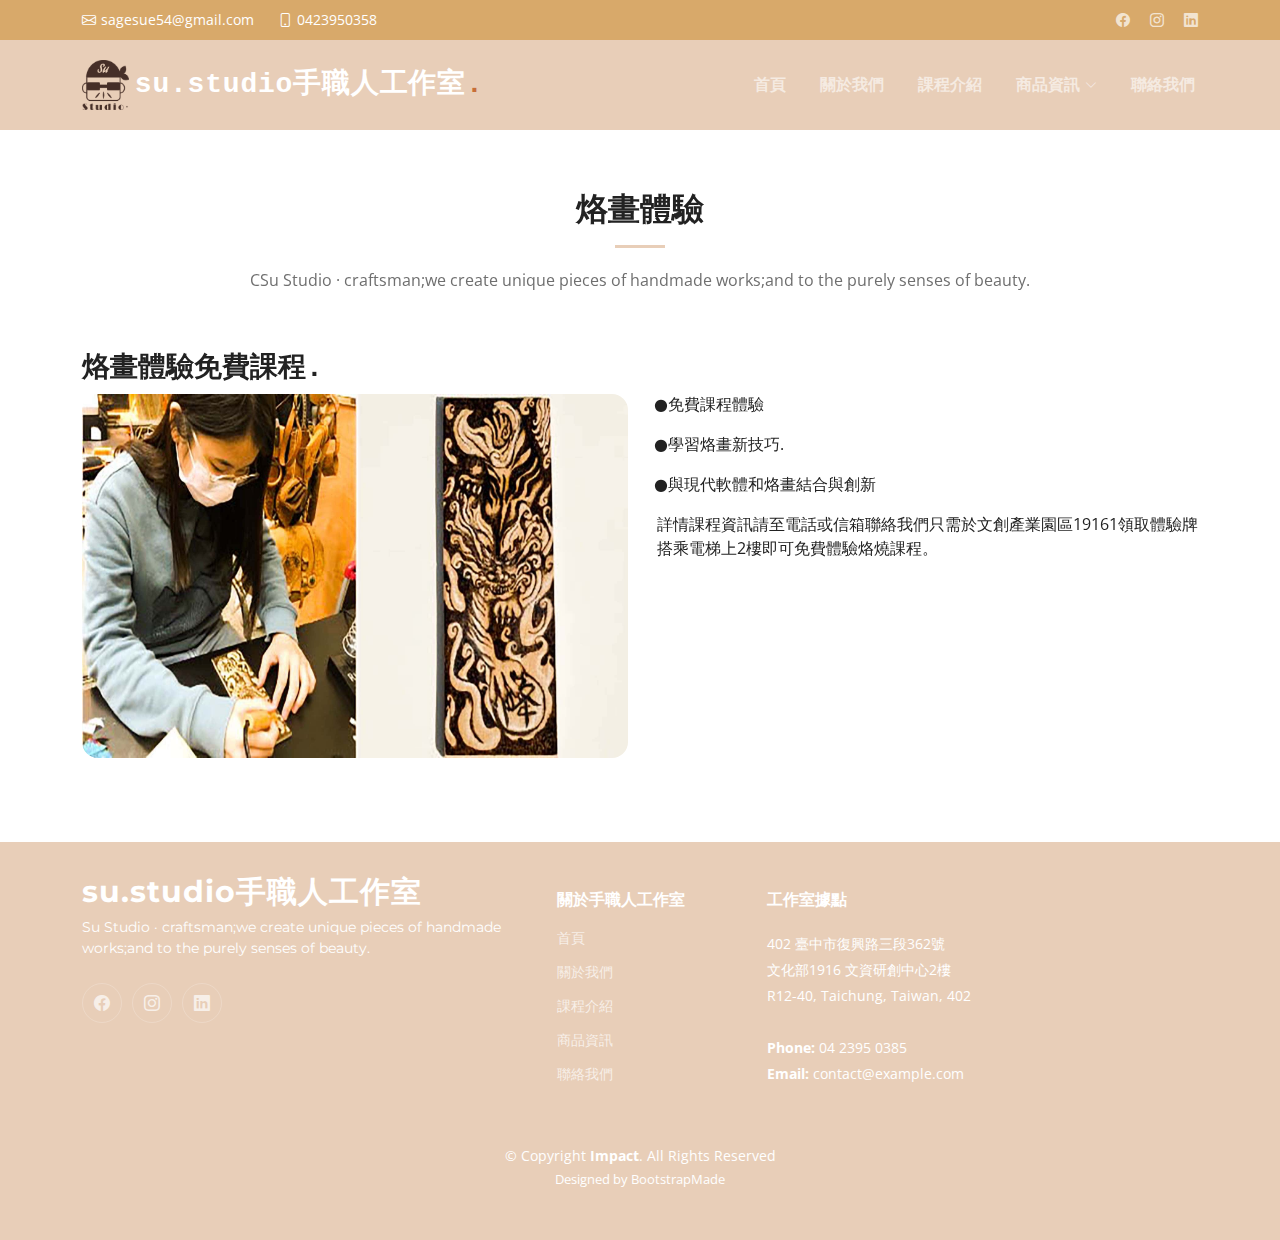
<file: lessons-1.html>
<!DOCTYPE html>
<html lang="en">

<head>
  <meta charset="utf-8">
  <meta content="width=device-width, initial-scale=1.0" name="viewport">

  <title>Impact Bootstrap Template - Index</title>
  <meta content="" name="description">
  <meta content="" name="keywords">

  <!-- Favicons -->
  <link href="assets/img/favicon.png" rel="icon">
  <link href="assets/img/apple-touch-icon.png" rel="apple-touch-icon">

  <!-- Google Fonts -->
  <link rel="preconnect" href="https://fonts.googleapis.com">
  <link rel="preconnect" href="https://fonts.gstatic.com" crossorigin>
  <link href="https://fonts.googleapis.com/css2?family=Open+Sans:ital,wght@0,300;0,400;0,500;0,600;0,700;1,300;1,400;1,600;1,700&family=Montserrat:ital,wght@0,300;0,400;0,500;0,600;0,700;1,300;1,400;1,500;1,600;1,700&family=Raleway:ital,wght@0,300;0,400;0,500;0,600;0,700;1,300;1,400;1,500;1,600;1,700&display=swap" rel="stylesheet">

  <!-- Vendor CSS Files -->
  <link href="assets/vendor/bootstrap/css/bootstrap.min.css" rel="stylesheet">
  <link href="assets/vendor/bootstrap-icons/bootstrap-icons.css" rel="stylesheet">
  <link href="assets/vendor/aos/aos.css" rel="stylesheet">
  <link href="assets/vendor/glightbox/css/glightbox.min.css" rel="stylesheet">
  <link href="assets/vendor/swiper/swiper-bundle.min.css" rel="stylesheet">

  <!-- Template Main CSS File -->
	<link href="assets/css/carousel.css" rel="stylesheet">
  <link href="assets/css/main.css" rel="stylesheet">

  <!-- =======================================================
  * Template Name: Impact
  * Updated: Mar 10 2023 with Bootstrap v5.2.3
  * Template URL: https://bootstrapmade.com/impact-bootstrap-business-website-template/
  * Author: BootstrapMade.com
  * License: https://bootstrapmade.com/license/
  ======================================================== -->
</head>

<body>
	<section id="topbar" class="topbar d-flex align-items-center">
    <div class="container d-flex justify-content-center justify-content-md-between">
      <div class="contact-info d-flex align-items-center">
        <i class="bi bi-envelope d-flex align-items-center"><a href="mailto:sagesue54@gmail.com">sagesue54@gmail.com</a></i>
        <i class="bi bi-phone d-flex align-items-center ms-4"><span>0423950358</span></i>
      </div>
      <div class="social-links d-none d-md-flex align-items-center">
        <a href="https://www.facebook.com/Su.Studio.6/" class="facebook"><i class="bi bi-facebook"></i></a>
        <a href="https://www.instagram.com/sagesue54/" class="instagram"><i class="bi bi-instagram"></i></a>
        <a href="https://www.pinkoi.com/store/kaoiq" class="linkedin"><i class="bi bi-linkedin"></i></a>
      </div>
    </div>
  </section><!-- End Top Bar -->

  <header id="header" class="header d-flex align-items-center">

    <div class="container-fluid container-xl d-flex align-items-center justify-content-between">
      <a href="index.html" class="logo d-flex align-items-center">
        <!-- Uncomment the line below if you also wish to use an image logo -->
        <!-- <img src="assets/img/logo.png" alt=""> -->
        <img src="assets/images/LOGO.png" alt=""/>
        <h1>su.studio手職人工作室<span>.</span></h1>
      </a><!-- #BeginLibraryItem "/Library/top.lbi" -->
      <nav id="navbar" class="navbar">
        <ul>
          <li><a href="index.html">首頁</a></li>
          <li><a href="about.html">關於我們</a></li>
          <li><a href="lessons.html">課程介紹</a></li>
          <li class="dropdown"><a href="product_new.html"><span>商品資訊</span> <i class="bi bi-chevron-down dropdown-indicator"></i></a>
            <ul>
              <li><a href="product_list.html">木質商品</a></li>
              <li><a href="product_list 2.html">皮革商品</a></li>
              <li><a href="product_list 3.html">其他商品</a></li>
            </ul>
          </li>
          <li><a href="contact.html">聯絡我們</a></li>
        </ul>
      </nav>
      <!-- .navbar -->
      <!-- #EndLibraryItem --><!-- ======= Header ======= -->
  
  

      <i class="mobile-nav-toggle mobile-nav-show bi bi-list"></i>
      <i class="mobile-nav-toggle mobile-nav-hide d-none bi bi-x"></i>

    </div>
  </header><!-- End Header -->
  <!-- End Header -->

  <!-- ======= Hero Section ======= -->
  
  <!-- End Hero Section -->

  <main id="main">
    <!-- ======= lessons-1 Section ======= -->
    <section id="lessons-1" class="lessons-1">
      <div class="container" data-aos="fade-up">

        <div class="section-header">
          <h2>烙畫體驗</h2>
          <p>CSu Studio · craftsman;we create unique pieces of handmade works;and to the purely senses of beauty.</p>
        </div>

        <div class="row gy-4">
          <div class="col-lg-6">
            <h3><strong>烙畫體驗免費課程.</strong></h3>
            <img src="assets/images/5/螢幕擷取畫面 2023-06-03 003334.jpg" class="img-fluid rounded-4 mb-4" alt="">
          </div>
          <div class="col-lg-6">
            <div class="content ps-1 ps-lg-6">
              <p class="fst-italic">&nbsp;
               </p>
				 
              <ul>			 
<p>●免費課程體驗</p>
<p>●學習烙畫新技巧.</p>
<p>●與現代軟體和烙畫結合與創新</p>
              </ul>
  
              <p> 
				  詳情課程資訊請至電話或信箱聯絡我們只需於文創產業園區19161領取體驗牌搭乘電梯上2樓即可免費體驗烙燒課程。</p>
<div class="position-relative mt-4">
     
              </div>
            </div>
          </div>
        </div>

      </div>
    </section><!-- End lessons-1 Section -->

    <!-- ======= Clients Section ======= -->
    <!-- ======= Clients Section ======= -->
    <!-- End Clients Section -->
    <!-- ======= Stats Counter Section ======= -->
    <!-- End Stats Counter Section -->
    <!-- ======= Call To Action Section ======= -->
    <!-- End Call To Action Section -->
    <!-- ======= Our Services Section ======= -->
    <!-- End Our Services Section -->
    <!-- ======= Testimonials Section ======= -->
    <!-- End Testimonials Section -->
    <!-- ======= Portfolio Section ======= -->
    <!-- End Portfolio Section -->
    <!-- ======= Our Team Section ======= -->
    <!-- End Our Team Section -->
    <!-- ======= Pricing Section ======= -->
    <!-- End Pricing Section -->
    <!-- ======= Frequently Asked Questions Section ======= -->
    <!-- End Frequently Asked Questions Section -->
    <!-- ======= Recent Blog Posts Section ======= -->
    <!-- End Recent Blog Posts Section -->
    <!-- ======= Contact Section ======= -->
    <!-- End Contact Section -->
  </main>
  <!-- End #main -->

  <!-- ======= Footer ======= -->
  <footer id="footer" class="footer">

    <div class="container">
      <div class="row gy-4">
        <div class="col-lg-5 col-md-12 footer-info">
          <a href="index.html" class="logo d-flex align-items-center">
            <span>su.studio手職人工作室</span>
          </a>
          <p>Su Studio · craftsman;we create unique pieces of handmade works;and to the purely senses of beauty.</p>
          <div class="social-links d-flex mt-4">
     <a href="https://www.facebook.com/Su.Studio.6/" class="facebook"><i class="bi bi-facebook"></i></a>
     <a href="https://www.instagram.com/sagesue54/" class="instagram"><i class="bi bi-instagram"></i></a>
     <a href="https://www.pinkoi.com/store/kaoiq" class="linkedin"><i class="bi bi-linkedin"></i></a>
          </div>
        </div>

        <div class="col-lg-2 col-6 footer-links">
          <h4>關於手職人工作室 </h4>
          <ul>
            <li><a href="#">首頁&nbsp;</a></li>
            <li><a href="#">關於我們</a></li>
            <li><a href="#">課程介紹</a></li>
            <li><a href="#">商品資訊</a></li>
            <li><a href="#">聯絡我們</a></li>
          </ul>
        </div>

        <div class="col-lg-3 col-md-12 footer-contact text-center text-md-start">
          <h4>工作室據點&nbsp;</h4>
          <p>
            402 臺中市復興路三段362號 <br>
            文化部1916 文資研創中心2樓<br>
            R12-40, Taichung, Taiwan, 402  <br><br>
            <strong>Phone:</strong> 04 2395 0385<br>
            <strong>Email:</strong> contact@example.com<br>
          </p>

        </div>

      </div>
    </div>

    <div class="container mt-4">
      <div class="copyright">
        &copy; Copyright <strong><span>Impact</span></strong>. All Rights Reserved
      </div>
      <div class="credits">
        <!-- All the links in the footer should remain intact. -->
        <!-- You can delete the links only if you purchased the pro version. -->
        <!-- Licensing information: https://bootstrapmade.com/license/ -->
        <!-- Purchase the pro version with working PHP/AJAX contact form: https://bootstrapmade.com/impact-bootstrap-business-website-template/ -->
        Designed by <a href="https://bootstrapmade.com/">BootstrapMade</a>
      </div>
    </div>

  </footer><!-- End Footer -->
  <!-- End Footer -->

  <a href="#" class="scroll-top d-flex align-items-center justify-content-center"><i class="bi bi-arrow-up-short"></i></a>

  <div id="preloader"></div>

  <!-- Vendor JS Files -->
  <script src="assets/vendor/aos/aos.js"></script>
  <script src="assets/vendor/bootstrap/js/bootstrap.bundle.min.js"></script>
  <script src="assets/vendor/aos/aos.js"></script>
  <script src="assets/vendor/glightbox/js/glightbox.min.js"></script>
  <script src="assets/vendor/purecounter/purecounter_vanilla.js"></script>
  <script src="assets/vendor/swiper/swiper-bundle.min.js"></script>
  <script src="assets/vendor/isotope-layout/isotope.pkgd.min.js"></script>
  <script src="assets/vendor/php-email-form/validate.js"></script>

  <!-- Template Main JS File -->
  <script src="assets/js/main.js"></script>

</body>

</html>
</file>
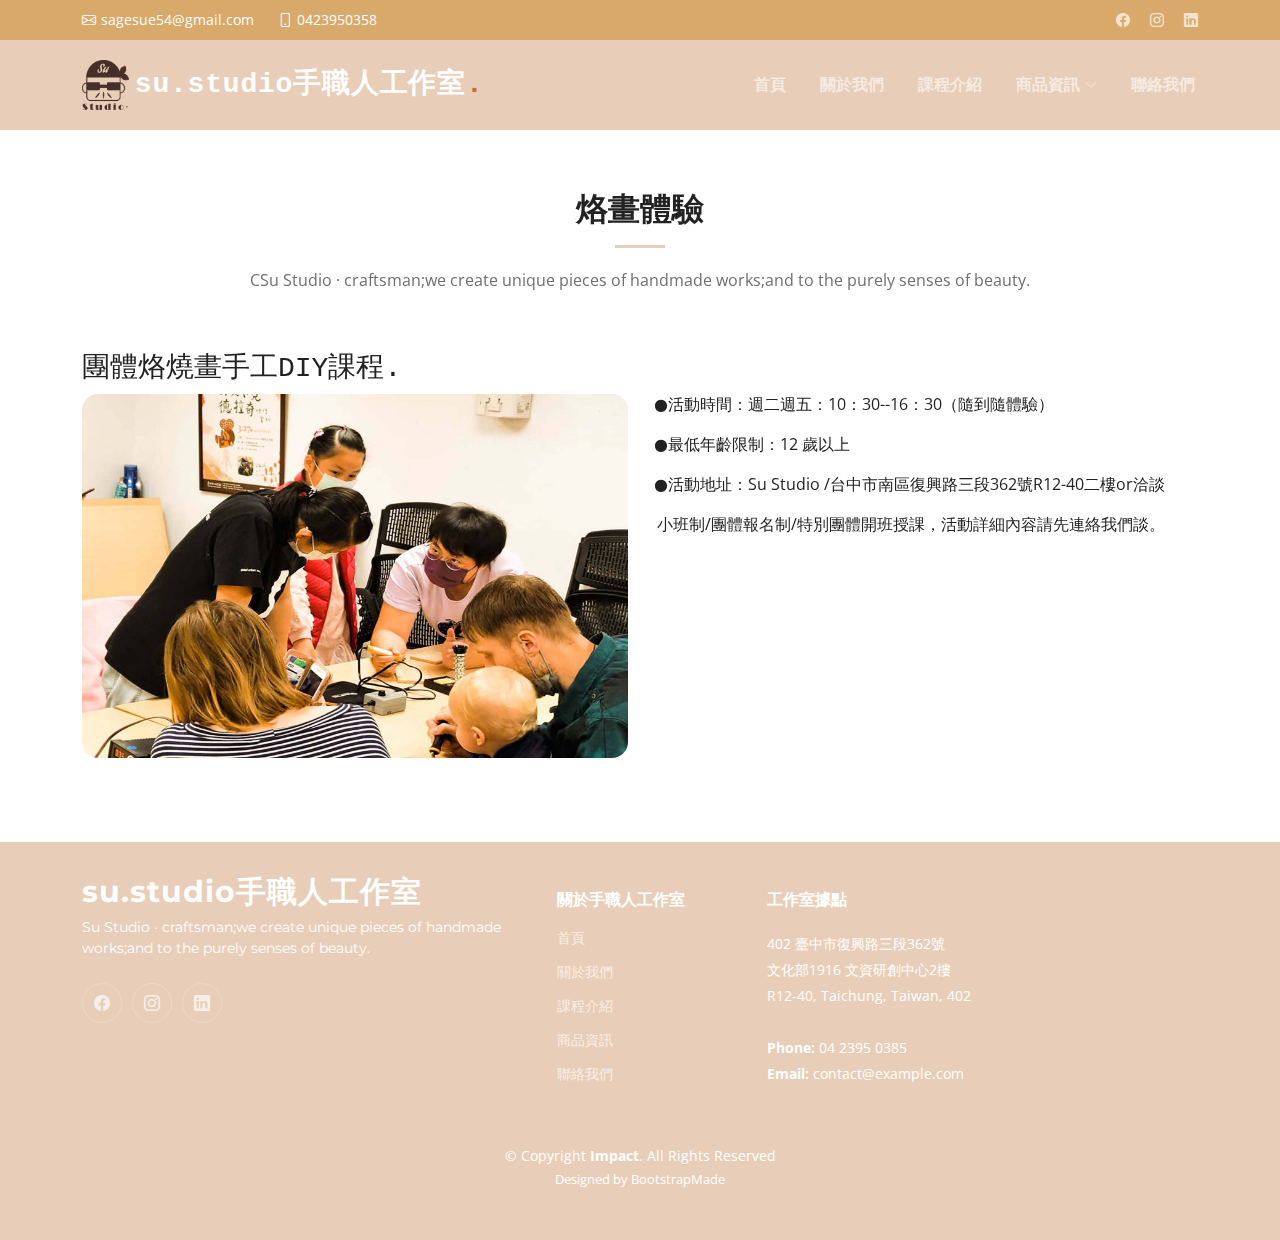
<file: lessons-2.html>
<!DOCTYPE html>
<html lang="en">

<head>
  <meta charset="utf-8">
  <meta content="width=device-width, initial-scale=1.0" name="viewport">

  <title>Impact Bootstrap Template - Index</title>
  <meta content="" name="description">
  <meta content="" name="keywords">

  <!-- Favicons -->
  <link href="assets/img/favicon.png" rel="icon">
  <link href="assets/img/apple-touch-icon.png" rel="apple-touch-icon">

  <!-- Google Fonts -->
  <link rel="preconnect" href="https://fonts.googleapis.com">
  <link rel="preconnect" href="https://fonts.gstatic.com" crossorigin>
  <link href="https://fonts.googleapis.com/css2?family=Open+Sans:ital,wght@0,300;0,400;0,500;0,600;0,700;1,300;1,400;1,600;1,700&family=Montserrat:ital,wght@0,300;0,400;0,500;0,600;0,700;1,300;1,400;1,500;1,600;1,700&family=Raleway:ital,wght@0,300;0,400;0,500;0,600;0,700;1,300;1,400;1,500;1,600;1,700&display=swap" rel="stylesheet">

  <!-- Vendor CSS Files -->
  <link href="assets/vendor/bootstrap/css/bootstrap.min.css" rel="stylesheet">
  <link href="assets/vendor/bootstrap-icons/bootstrap-icons.css" rel="stylesheet">
  <link href="assets/vendor/aos/aos.css" rel="stylesheet">
  <link href="assets/vendor/glightbox/css/glightbox.min.css" rel="stylesheet">
  <link href="assets/vendor/swiper/swiper-bundle.min.css" rel="stylesheet">

  <!-- Template Main CSS File -->
	<link href="assets/css/carousel.css" rel="stylesheet">
  <link href="assets/css/main.css" rel="stylesheet">

  <!-- =======================================================
  * Template Name: Impact
  * Updated: Mar 10 2023 with Bootstrap v5.2.3
  * Template URL: https://bootstrapmade.com/impact-bootstrap-business-website-template/
  * Author: BootstrapMade.com
  * License: https://bootstrapmade.com/license/
  ======================================================== -->
</head>

<body>

  <!-- ======= Header ======= -->
	 <section id="topbar" class="topbar d-flex align-items-center">
    <div class="container d-flex justify-content-center justify-content-md-between">
      <div class="contact-info d-flex align-items-center">
        <i class="bi bi-envelope d-flex align-items-center"><a href="mailto:sagesue54@gmail.com">sagesue54@gmail.com</a></i>
        <i class="bi bi-phone d-flex align-items-center ms-4"><span>0423950358</span></i>
      </div>
      <div class="social-links d-none d-md-flex align-items-center">
        <a href="https://www.facebook.com/Su.Studio.6/" class="facebook"><i class="bi bi-facebook"></i></a>
        <a href="https://www.instagram.com/sagesue54/" class="instagram"><i class="bi bi-instagram"></i></a>
        <a href="https://www.pinkoi.com/store/kaoiq" class="linkedin"><i class="bi bi-linkedin"></i></a>
      </div>
    </div>
  </section><!-- End Top Bar -->

  <header id="header" class="header d-flex align-items-center">

    <div class="container-fluid container-xl d-flex align-items-center justify-content-between">
      <a href="index.html" class="logo d-flex align-items-center">
        <!-- Uncomment the line below if you also wish to use an image logo -->
        <!-- <img src="assets/img/logo.png" alt=""> -->
        <img src="assets/images/LOGO.png" alt=""/>
        <h1>su.studio手職人工作室<span>.</span></h1>
      </a><!-- #BeginLibraryItem "/Library/top.lbi" -->
      <nav id="navbar" class="navbar">
        <ul>
          <li><a href="index.html">首頁</a></li>
          <li><a href="about.html">關於我們</a></li>
          <li><a href="lessons.html">課程介紹</a></li>
          <li class="dropdown"><a href="product_new.html"><span>商品資訊</span> <i class="bi bi-chevron-down dropdown-indicator"></i></a>
            <ul>
              <li><a href="product_list.html">木質商品</a></li>
              <li><a href="product_list 2.html">皮革商品</a></li>
              <li><a href="product_list 3.html">其他商品</a></li>
            </ul>
          </li>
          <li><a href="contact.html">聯絡我們</a></li>
        </ul>
      </nav>
      <!-- .navbar -->
      <!-- #EndLibraryItem --><i class="mobile-nav-toggle mobile-nav-show bi bi-list"></i>
      <i class="mobile-nav-toggle mobile-nav-hide d-none bi bi-x"></i>

    </div>
  </header><!-- End Header -->
  <!-- End Header -->

  <!-- ======= Hero Section ======= -->
  
  <!-- End Hero Section -->

  <main id="main">
    <!-- ======= About Us Section ======= -->
    <!-- End About Us Section -->
    <!-- ======= Clients Section ======= -->
    <!-- End Clients Section -->
    <!-- ======= Stats Counter Section ======= -->
    <!-- End Stats Counter Section -->
    <!-- ======= Call To Action Section ======= -->
    <!-- End Call To Action Section -->
    <!-- ======= Our Services Section ======= -->
    <!-- End Our Services Section -->
    <!-- ======= Testimonials Section ======= -->
    <!-- End Testimonials Section -->
    <!-- ======= Portfolio Section ======= -->
    <!-- End Portfolio Section -->
    <!-- ======= Our Team Section ======= -->
    <!-- End Our Team Section -->
    <!-- ======= Pricing Section ======= -->
    <!-- End Pricing Section -->
    <!-- ======= Frequently Asked Questions Section ======= -->
    <!-- End Frequently Asked Questions Section -->
    <!-- ======= Recent Blog Posts Section ======= -->
    <!-- End Recent Blog Posts Section -->
    <!-- ======= Contact Section ======= -->
    <!-- End Contact Section -->
	  
	   <!-- ======= lessons-1 Section ======= -->
    <section id="lessons-1" class="lessons-1">
      <div class="container" data-aos="fade-up">

        <div class="section-header">
          <h2>烙畫體驗</h2>
          <p>CSu Studio · craftsman;we create unique pieces of handmade works;and to the purely senses of beauty.</p>
        </div>

        <div class="row gy-4">
          <div class="col-lg-6">
            <h3>團體烙燒畫手工DIY課程.</h3>
          <img src="assets/images/5/339433168_1280737085812806_1413902379368241697_n.jpg" class="img-fluid rounded-4 mb-4" alt="">
         </div>
          <div class="col-lg-6">
            <div class="content ps-1 ps-lg-6">
              <p class="fst-italic">&nbsp;
              </p>
				
	
              <ul>			 
<p>●活動時間：週二週五：10：30--16：30（隨到隨體驗）</p>
<p>●最低年齡限制：12 歲以上</p>
<p>●活動地址：Su Studio /台中市南區復興路三段362號R12-40二樓or洽談</p>
				  
              </ul> 
			
<p>小班制/團體報名制/特別團體開班授課，活動詳細內容請先連絡我們談。</p>
    <div class="position-relative mt-4">
     
              </div>
            </div>
          </div>
        </div>

      </div>
    </section><!-- End lessons-1 Section -->
  </main>
  <!-- End #main -->

  <!-- ======= Footer ======= -->
  <footer id="footer" class="footer">

    <div class="container">
      <div class="row gy-4">
        <div class="col-lg-5 col-md-12 footer-info">
          <a href="index.html" class="logo d-flex align-items-center">
            <span>su.studio手職人工作室</span>
          </a>
          <p>Su Studio · craftsman;we create unique pieces of handmade works;and to the purely senses of beauty.</p>
          <div class="social-links d-flex mt-4">
     <a href="https://www.facebook.com/Su.Studio.6/" class="facebook"><i class="bi bi-facebook"></i></a>
     <a href="https://www.instagram.com/sagesue54/" class="instagram"><i class="bi bi-instagram"></i></a>
     <a href="https://www.pinkoi.com/store/kaoiq" class="linkedin"><i class="bi bi-linkedin"></i></a>
          </div>
        </div>

        <div class="col-lg-2 col-6 footer-links">
          <h4>關於手職人工作室 </h4>
          <ul>
            <li><a href="#">首頁&nbsp;</a></li>
            <li><a href="#">關於我們</a></li>
            <li><a href="#">課程介紹</a></li>
            <li><a href="#">商品資訊</a></li>
            <li><a href="#">聯絡我們</a></li>
          </ul>
        </div>

        <div class="col-lg-3 col-md-12 footer-contact text-center text-md-start">
          <h4>工作室據點&nbsp;</h4>
          <p>
            402 臺中市復興路三段362號 <br>
            文化部1916 文資研創中心2樓<br>
            R12-40, Taichung, Taiwan, 402  <br><br>
            <strong>Phone:</strong> 04 2395 0385<br>
            <strong>Email:</strong> contact@example.com<br>
          </p>

        </div>

      </div>
    </div>

    <div class="container mt-4">
      <div class="copyright">
        &copy; Copyright <strong><span>Impact</span></strong>. All Rights Reserved
      </div>
      <div class="credits">
        <!-- All the links in the footer should remain intact. -->
        <!-- You can delete the links only if you purchased the pro version. -->
        <!-- Licensing information: https://bootstrapmade.com/license/ -->
        <!-- Purchase the pro version with working PHP/AJAX contact form: https://bootstrapmade.com/impact-bootstrap-business-website-template/ -->
        Designed by <a href="https://bootstrapmade.com/">BootstrapMade</a>
      </div>
    </div>

  </footer><!-- End Footer -->
  <!-- End Footer -->

  <a href="#" class="scroll-top d-flex align-items-center justify-content-center"><i class="bi bi-arrow-up-short"></i></a>

  <div id="preloader"></div>

  <!-- Vendor JS Files -->
  <script src="assets/vendor/aos/aos.js"></script>
  <script src="assets/vendor/bootstrap/js/bootstrap.bundle.min.js"></script>
  <script src="assets/vendor/aos/aos.js"></script>
  <script src="assets/vendor/glightbox/js/glightbox.min.js"></script>
  <script src="assets/vendor/purecounter/purecounter_vanilla.js"></script>
  <script src="assets/vendor/swiper/swiper-bundle.min.js"></script>
  <script src="assets/vendor/isotope-layout/isotope.pkgd.min.js"></script>
  <script src="assets/vendor/php-email-form/validate.js"></script>

  <!-- Template Main JS File -->
  <script src="assets/js/main.js"></script>

</body>

</html>
</file>
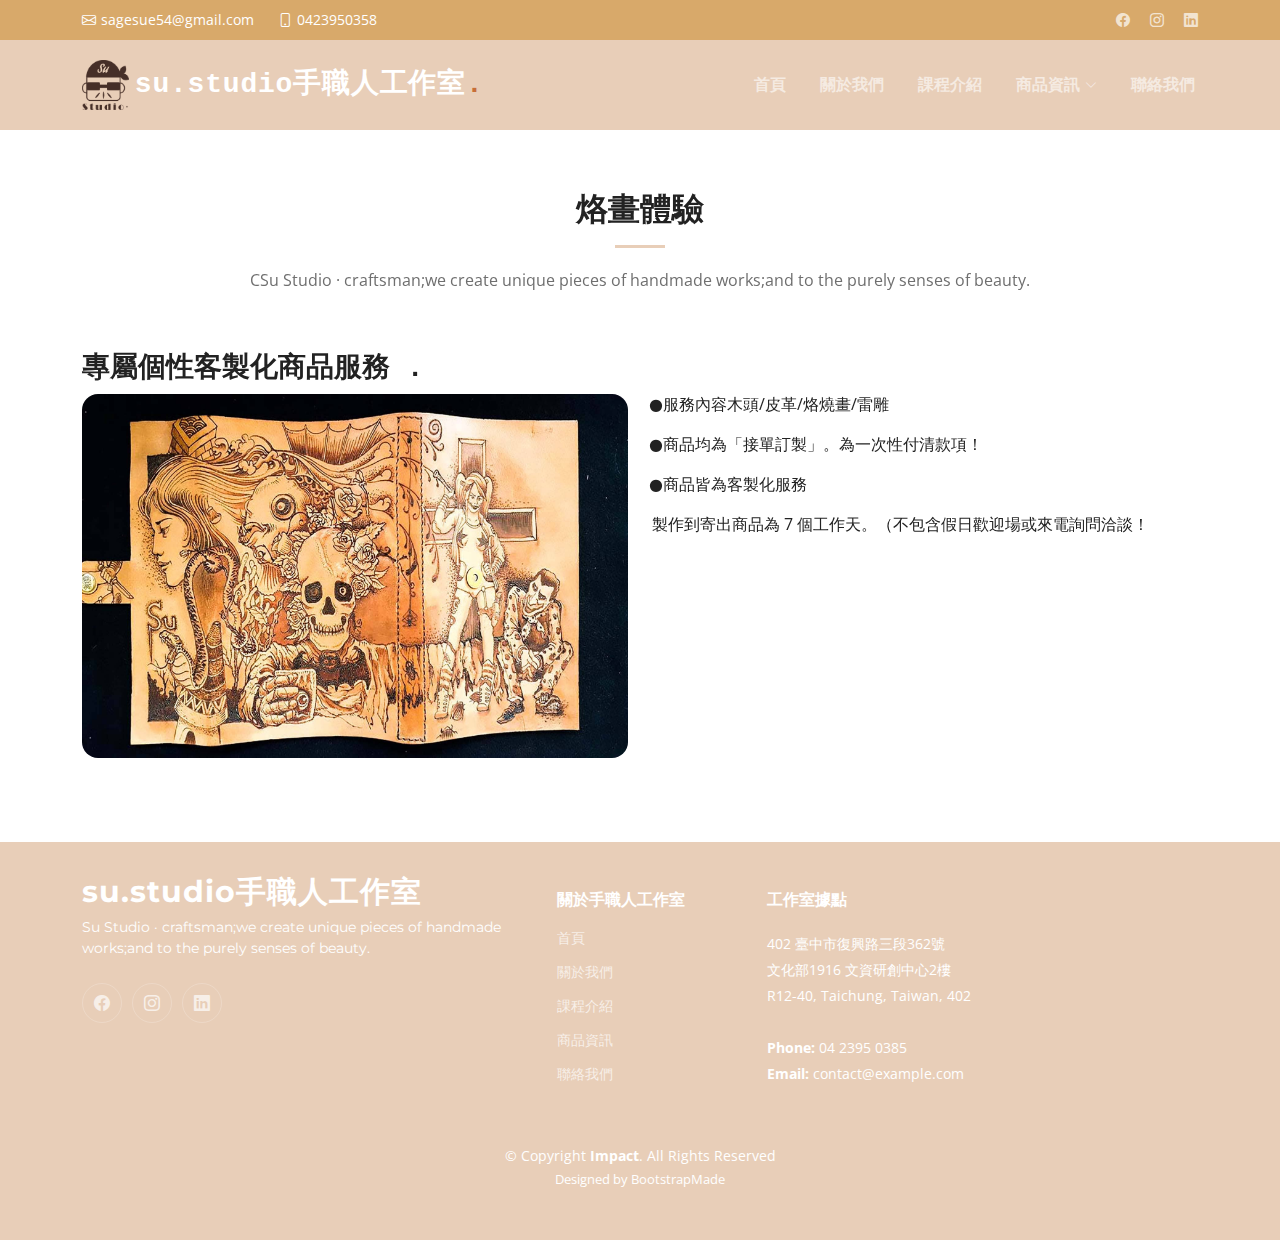
<file: lessons-3.html>
<!DOCTYPE html>
<html lang="en">

<head>
  <meta charset="utf-8">
  <meta content="width=device-width, initial-scale=1.0" name="viewport">

  <title>Impact Bootstrap Template - Index</title>
  <meta content="" name="description">
  <meta content="" name="keywords">

  <!-- Favicons -->
  <link href="assets/img/favicon.png" rel="icon">
  <link href="assets/img/apple-touch-icon.png" rel="apple-touch-icon">

  <!-- Google Fonts -->
  <link rel="preconnect" href="https://fonts.googleapis.com">
  <link rel="preconnect" href="https://fonts.gstatic.com" crossorigin>
  <link href="https://fonts.googleapis.com/css2?family=Open+Sans:ital,wght@0,300;0,400;0,500;0,600;0,700;1,300;1,400;1,600;1,700&family=Montserrat:ital,wght@0,300;0,400;0,500;0,600;0,700;1,300;1,400;1,500;1,600;1,700&family=Raleway:ital,wght@0,300;0,400;0,500;0,600;0,700;1,300;1,400;1,500;1,600;1,700&display=swap" rel="stylesheet">

  <!-- Vendor CSS Files -->
  <link href="assets/vendor/bootstrap/css/bootstrap.min.css" rel="stylesheet">
  <link href="assets/vendor/bootstrap-icons/bootstrap-icons.css" rel="stylesheet">
  <link href="assets/vendor/aos/aos.css" rel="stylesheet">
  <link href="assets/vendor/glightbox/css/glightbox.min.css" rel="stylesheet">
  <link href="assets/vendor/swiper/swiper-bundle.min.css" rel="stylesheet">

  <!-- Template Main CSS File -->
	<link href="assets/css/carousel.css" rel="stylesheet">
  <link href="assets/css/main.css" rel="stylesheet">

  <!-- =======================================================
  * Template Name: Impact
  * Updated: Mar 10 2023 with Bootstrap v5.2.3
  * Template URL: https://bootstrapmade.com/impact-bootstrap-business-website-template/
  * Author: BootstrapMade.com
  * License: https://bootstrapmade.com/license/
  ======================================================== -->
</head>

<body>

  <!-- ======= Header ======= -->
  <section id="topbar" class="topbar d-flex align-items-center">
    <div class="container d-flex justify-content-center justify-content-md-between">
      <div class="contact-info d-flex align-items-center">
        <i class="bi bi-envelope d-flex align-items-center"><a href="mailto:sagesue54@gmail.com">sagesue54@gmail.com</a></i>
        <i class="bi bi-phone d-flex align-items-center ms-4"><span>0423950358</span></i>
      </div>
      <div class="social-links d-none d-md-flex align-items-center">
        <a href="https://www.facebook.com/Su.Studio.6/" class="facebook"><i class="bi bi-facebook"></i></a>
        <a href="https://www.instagram.com/sagesue54/" class="instagram"><i class="bi bi-instagram"></i></a>
        <a href="https://www.pinkoi.com/store/kaoiq" class="linkedin"><i class="bi bi-linkedin"></i></a>
      </div>
    </div>
  </section><!-- End Top Bar -->

  <header id="header" class="header d-flex align-items-center">

    <div class="container-fluid container-xl d-flex align-items-center justify-content-between">
      <a href="index.html" class="logo d-flex align-items-center">
        <!-- Uncomment the line below if you also wish to use an image logo -->
        <!-- <img src="assets/img/logo.png" alt=""> -->
        <img src="assets/images/LOGO.png" alt=""/>
        <h1>su.studio手職人工作室<span>.</span></h1>
      </a><!-- #BeginLibraryItem "/Library/top.lbi" -->
      <nav id="navbar" class="navbar">
        <ul>
          <li><a href="index.html">首頁</a></li>
          <li><a href="about.html">關於我們</a></li>
          <li><a href="lessons.html">課程介紹</a></li>
          <li class="dropdown"><a href="product_new.html"><span>商品資訊</span> <i class="bi bi-chevron-down dropdown-indicator"></i></a>
            <ul>
              <li><a href="product_list.html">木質商品</a></li>
              <li><a href="product_list 2.html">皮革商品</a></li>
              <li><a href="product_list 3.html">其他商品</a></li>
            </ul>
          </li>
          <li><a href="contact.html">聯絡我們</a></li>
        </ul>
      </nav>
      <!-- .navbar -->
      <!-- #EndLibraryItem --><i class="mobile-nav-toggle mobile-nav-show bi bi-list"></i>
      <i class="mobile-nav-toggle mobile-nav-hide d-none bi bi-x"></i>

    </div>
  </header><!-- End Header -->
  <!-- End Header -->

  <!-- ======= Hero Section ======= -->
  
  <!-- End Hero Section -->

  <main id="main">
    <!-- ======= About Us Section ======= -->
    <!-- End About Us Section -->
    <!-- ======= Clients Section ======= -->
    <!-- End Clients Section -->
    <!-- ======= Stats Counter Section ======= -->
    <!-- End Stats Counter Section -->
    <!-- ======= Call To Action Section ======= -->
    <!-- End Call To Action Section -->
    <!-- ======= Our Services Section ======= -->
    <!-- End Our Services Section -->
    <!-- ======= Testimonials Section ======= -->
    <!-- End Testimonials Section -->
    <!-- ======= Portfolio Section ======= -->
    <!-- End Portfolio Section -->
    <!-- ======= Our Team Section ======= -->
    <!-- End Our Team Section -->
    <!-- ======= Pricing Section ======= -->
    <!-- End Pricing Section -->
    <!-- ======= Frequently Asked Questions Section ======= -->
    <!-- End Frequently Asked Questions Section -->
    <!-- ======= Recent Blog Posts Section ======= -->
    <!-- End Recent Blog Posts Section -->
    <!-- ======= Contact Section ======= -->
    <!-- End Contact Section -->
	     <!-- ======= lessons-1 Section ======= -->
    <section id="lessons-1" class="lessons-1">
      <div class="container" data-aos="fade-up">

        <div class="section-header">
          <h2>烙畫體驗</h2>
          <p>CSu Studio · craftsman;we create unique pieces of handmade works;and to the purely senses of beauty.</p>
        </div>

        <div class="row gy-4">
          <div class="col-lg-6">
            <h3><strong>專屬個性客製化商品服務 .</strong></h3>
          <img src="assets/images/5/56513283_2403482143024986_4617230529148747776_n.jpg" class="img-fluid rounded-4 mb-4" alt="">
         </div>
          <div class="col-lg-6">
            <div class="content ps-ps-lg-7">
              <p class="fst-italic">&nbsp;
              </p>
				
              <ul>			 
 <p>●服務內容木頭/皮革/烙燒畫/雷雕 </p>
<p>●商品均為「接單訂製」。為一次性付清款項！</p>
<p>●商品皆為客製化服務</p>
				  
              </ul> 
			
<p>
	 製作到寄出商品為 7 個工作天。（不包含假日歡迎場或來電詢問洽談！</p>
    <div class="position-relative mt-4">
     
              </div>
            </div>
          </div>
        </div>

      </div>
    </section><!-- End lessons-1 Section -->
  </main>
  <!-- End #main -->

  <!-- ======= Footer ======= -->
  <footer id="footer" class="footer">

    <div class="container">
      <div class="row gy-4">
        <div class="col-lg-5 col-md-12 footer-info">
          <a href="index.html" class="logo d-flex align-items-center">
            <span>su.studio手職人工作室</span>
          </a>
          <p>Su Studio · craftsman;we create unique pieces of handmade works;and to the purely senses of beauty.</p>
          <div class="social-links d-flex mt-4">
     <a href="https://www.facebook.com/Su.Studio.6/" class="facebook"><i class="bi bi-facebook"></i></a>
     <a href="https://www.instagram.com/sagesue54/" class="instagram"><i class="bi bi-instagram"></i></a>
     <a href="https://www.pinkoi.com/store/kaoiq" class="linkedin"><i class="bi bi-linkedin"></i></a>
          </div>
        </div>

        <div class="col-lg-2 col-6 footer-links">
          <h4>關於手職人工作室 </h4>
          <ul>
            <li><a href="#">首頁&nbsp;</a></li>
            <li><a href="#">關於我們</a></li>
            <li><a href="#">課程介紹</a></li>
            <li><a href="#">商品資訊</a></li>
            <li><a href="#">聯絡我們</a></li>
          </ul>
        </div>

        <div class="col-lg-3 col-md-12 footer-contact text-center text-md-start">
          <h4>工作室據點&nbsp;</h4>
          <p>
            402 臺中市復興路三段362號 <br>
            文化部1916 文資研創中心2樓<br>
            R12-40, Taichung, Taiwan, 402  <br><br>
            <strong>Phone:</strong> 04 2395 0385<br>
            <strong>Email:</strong> contact@example.com<br>
          </p>

        </div>

      </div>
    </div>

    <div class="container mt-4">
      <div class="copyright">
        &copy; Copyright <strong><span>Impact</span></strong>. All Rights Reserved
      </div>
      <div class="credits">
        <!-- All the links in the footer should remain intact. -->
        <!-- You can delete the links only if you purchased the pro version. -->
        <!-- Licensing information: https://bootstrapmade.com/license/ -->
        <!-- Purchase the pro version with working PHP/AJAX contact form: https://bootstrapmade.com/impact-bootstrap-business-website-template/ -->
        Designed by <a href="https://bootstrapmade.com/">BootstrapMade</a>
      </div>
    </div>

  </footer><!-- End Footer -->
  <!-- End Footer -->

  <a href="#" class="scroll-top d-flex align-items-center justify-content-center"><i class="bi bi-arrow-up-short"></i></a>

  <div id="preloader"></div>

  <!-- Vendor JS Files -->
  <script src="assets/vendor/aos/aos.js"></script>
  <script src="assets/vendor/bootstrap/js/bootstrap.bundle.min.js"></script>
  <script src="assets/vendor/aos/aos.js"></script>
  <script src="assets/vendor/glightbox/js/glightbox.min.js"></script>
  <script src="assets/vendor/purecounter/purecounter_vanilla.js"></script>
  <script src="assets/vendor/swiper/swiper-bundle.min.js"></script>
  <script src="assets/vendor/isotope-layout/isotope.pkgd.min.js"></script>
  <script src="assets/vendor/php-email-form/validate.js"></script>

  <!-- Template Main JS File -->
  <script src="assets/js/main.js"></script>

</body>

</html>
</file>
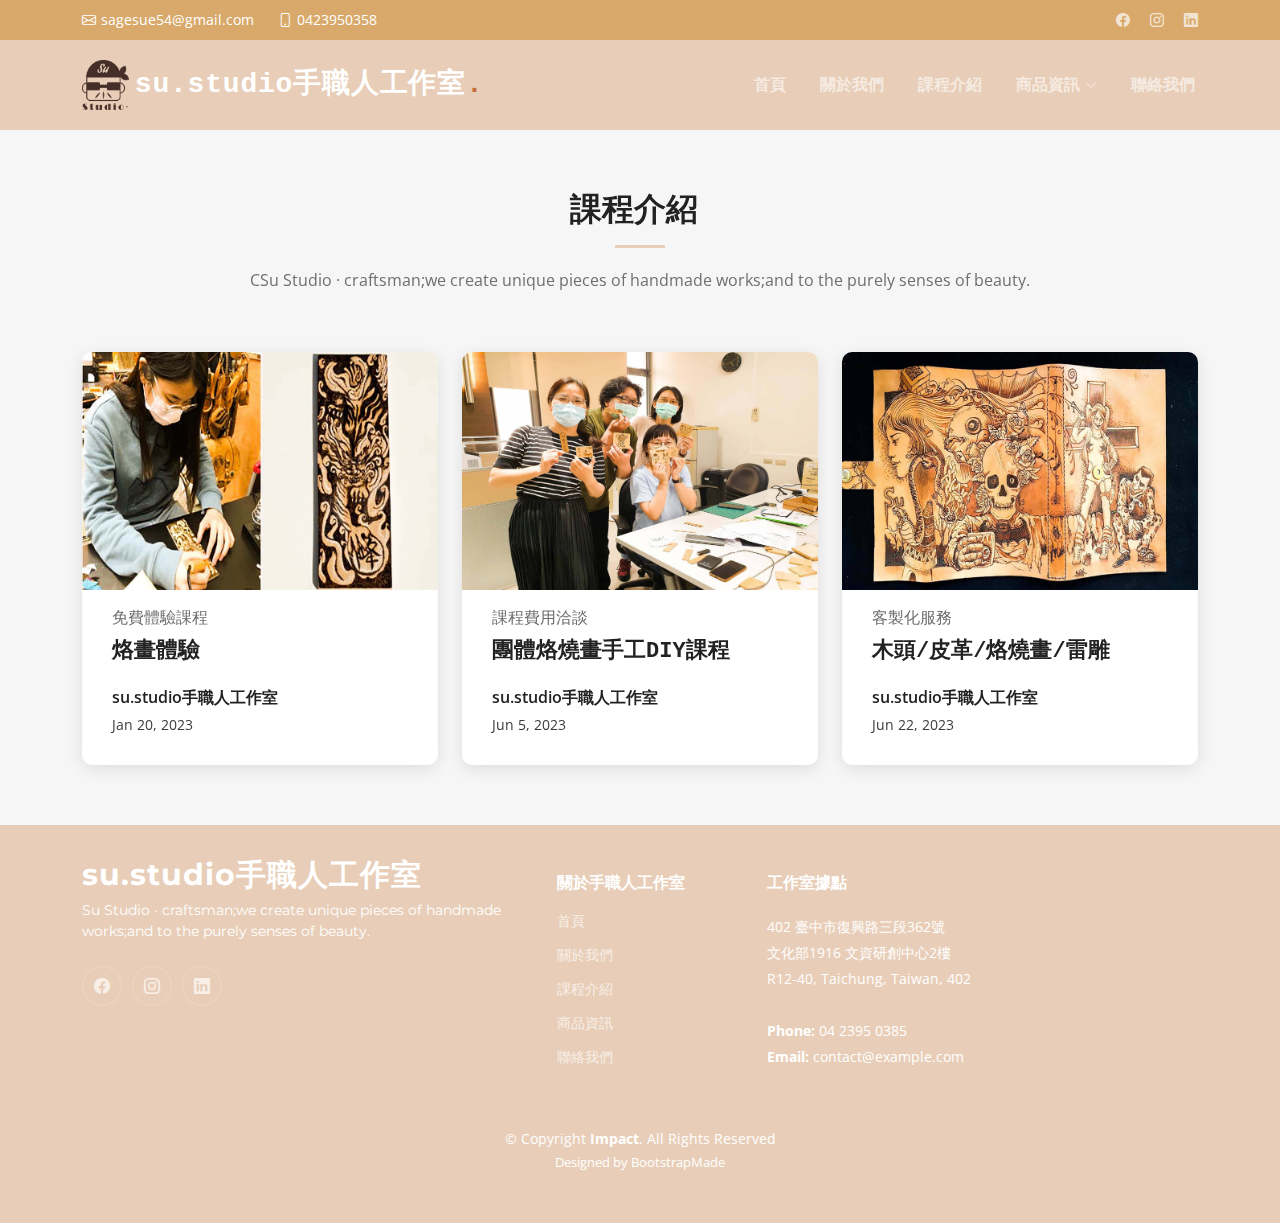
<file: lessons.html>
<!DOCTYPE html>
<html lang="en">

<head>
  <meta charset="utf-8">
  <meta content="width=device-width, initial-scale=1.0" name="viewport">

  <title>Impact Bootstrap Template - Index</title>
  <meta content="" name="description">
  <meta content="" name="keywords">

  <!-- Favicons -->
  <link href="assets/img/favicon.png" rel="icon">
  <link href="assets/img/apple-touch-icon.png" rel="apple-touch-icon">

  <!-- Google Fonts -->
  <link rel="preconnect" href="https://fonts.googleapis.com">
  <link rel="preconnect" href="https://fonts.gstatic.com" crossorigin>
  <link href="https://fonts.googleapis.com/css2?family=Open+Sans:ital,wght@0,300;0,400;0,500;0,600;0,700;1,300;1,400;1,600;1,700&family=Montserrat:ital,wght@0,300;0,400;0,500;0,600;0,700;1,300;1,400;1,500;1,600;1,700&family=Raleway:ital,wght@0,300;0,400;0,500;0,600;0,700;1,300;1,400;1,500;1,600;1,700&display=swap" rel="stylesheet">

  <!-- Vendor CSS Files -->
  <link href="assets/vendor/bootstrap/css/bootstrap.min.css" rel="stylesheet">
  <link href="assets/vendor/bootstrap-icons/bootstrap-icons.css" rel="stylesheet">
  <link href="assets/vendor/aos/aos.css" rel="stylesheet">
  <link href="assets/vendor/glightbox/css/glightbox.min.css" rel="stylesheet">
  <link href="assets/vendor/swiper/swiper-bundle.min.css" rel="stylesheet">

  <!-- Template Main CSS File -->
	<link href="assets/css/carousel.css" rel="stylesheet">
  <link href="assets/css/main.css" rel="stylesheet">

  <!-- =======================================================
  * Template Name: Impact
  * Updated: Mar 10 2023 with Bootstrap v5.2.3
  * Template URL: https://bootstrapmade.com/impact-bootstrap-business-website-template/
  * Author: BootstrapMade.com
  * License: https://bootstrapmade.com/license/
  ======================================================== -->
</head>

<body>

  <!-- ======= Header ======= -->
  <section id="topbar" class="topbar d-flex align-items-center">
    <div class="container d-flex justify-content-center justify-content-md-between">
      <div class="contact-info d-flex align-items-center">
		     <i class="bi bi-envelope d-flex align-items-center"><a href="mailto:sagesue54@gmail.com">sagesue54@gmail.com</a></i>
        <i class="bi bi-phone d-flex align-items-center ms-4"><span>0423950358</span></i>
      </div>
      <div class="social-links d-none d-md-flex align-items-center">
        <a href="#" class="facebook"><i class="bi bi-facebook"></i></a>
        <a href="#" class="instagram"><i class="bi bi-instagram"></i></a>
        <a href="#" class="linkedin"><i class="bi bi-linkedin"></i></a>
      </div>
    </div>
  </section><!-- End Top Bar -->

  <header id="header" class="header d-flex align-items-center">

    <div class="container-fluid container-xl d-flex align-items-center justify-content-between">
      <a href="index.html" class="logo d-flex align-items-center">
        <!-- Uncomment the line below if you also wish to use an image logo -->
        <!-- <img src="assets/img/logo.png" alt=""> -->
        <img src="assets/images/LOGO.png" alt=""/>
        <h1>su.studio手職人工作室<span>.</span></h1>
      </a><!-- #BeginLibraryItem "/Library/top.lbi" -->
      <nav id="navbar" class="navbar">
        <ul>
          <li><a href="index.html">首頁</a></li>
          <li><a href="about.html">關於我們</a></li>
          <li><a href="lessons.html">課程介紹</a></li>
          <li class="dropdown"><a href="product_new.html"><span>商品資訊</span> <i class="bi bi-chevron-down dropdown-indicator"></i></a>
            <ul>
              <li><a href="product_list.html">木質商品</a></li>
              <li><a href="product_list 2.html">皮革商品</a></li>
              <li><a href="product_list 3.html">其他商品</a></li>
            </ul>
          </li>
          <li><a href="contact.html">聯絡我們</a></li>
        </ul>
      </nav>
      <!-- .navbar -->
      <!-- #EndLibraryItem --><i class="mobile-nav-toggle mobile-nav-show bi bi-list"></i>
      <i class="mobile-nav-toggle mobile-nav-hide d-none bi bi-x"></i>

    </div>
  </header><!-- End Header -->
  <!-- End Header -->

  <!-- ======= Hero Section ======= -->
  
  <!-- End Hero Section -->

  <main id="main">
    <!-- ======= About Us Section ======= -->
    <!-- End About Us Section -->
    <!-- ======= Clients Section ======= -->
    <!-- End Clients Section -->
    <!-- ======= Stats Counter Section ======= -->
    <!-- End Stats Counter Section -->
    <!-- ======= Call To Action Section ======= -->
    <!-- End Call To Action Section -->
    <!-- ======= Our Services Section ======= -->
    <!-- End Our Services Section -->
    <!-- ======= Testimonials Section ======= -->
    <!-- End Testimonials Section -->
    <!-- ======= Portfolio Section ======= -->
    <!-- End Portfolio Section -->
    <!-- ======= Our Team Section ======= -->
    <!-- End Our Team Section -->
    <!-- ======= Pricing Section ======= -->
    <!-- End Pricing Section -->
    <!-- ======= Frequently Asked Questions Section ======= -->
    <!-- End Frequently Asked Questions Section -->
   <!-- ======= lessons Section ======= -->
    <section id="recent-posts" class="recent-posts sections-bg">
      <div class="container" data-aos="fade-up">

        <div class="section-header">
          <h2>課程介紹&nbsp;</h2>
          <p>CSu Studio · craftsman;we create unique pieces of handmade works;and to the purely senses of beauty.
</p>
        </div>

        <div class="row gy-4">

          <div class="col-xl-4 col-md-6">
            <article>

              <div class="post-img"> <img src="assets/images/5/螢幕擷取畫面 2023-06-03 003334.jpg" alt=""/>
              </div>

              <p class="post-category">免費體驗課程</p>

              <h2 class="title">
                <a href="lessons-1.html">烙畫體驗</a>
              </h2>

              <div class="d-flex align-items-center">
<div class="post-meta">
                <p class="post-author">su.studio手職人工作室&nbsp;</p>
                  <p class="post-date">
                    <time datetime="2022-01-01">Jan 20, 2023</time>
                  </p>
                </div>
              </div>

            </article>
          </div><!-- End post list item -->

          <div class="col-xl-4 col-md-6">
            <article>

              <div class="post-img"> <img src="assets/images/5/345069568_1306861273549636_9014821139033600706_n.jpg" alt=""/>
              </div>

              <p class="post-category">課程費用洽談&nbsp;</p>

              <h2 class="title">
                <a href="lessons-2.html">團體烙燒畫手工DIY課程</a>
              </h2>

              <div class="d-flex align-items-center">
<div class="post-meta">
                <p class="post-author">su.studio手職人工作室</p>
                  <p class="post-date">
                    <time datetime="2022-01-01">Jun 5, 2023</time>
                  </p>
                </div>
              </div>

            </article>
          </div><!-- End lessons -->

          <div class="col-xl-4 col-md-6">
            <article>

              <div class="post-img">
                <img src="assets/images/5/56513283_2403482143024986_4617230529148747776_n.jpg" alt="" class="img-fluid">
              </div>

              <p class="post-category">客製化服務</p>

              <h2 class="title">
                <a href="lessons-3.html">木頭/皮革/烙燒畫/雷雕</a>
              </h2>

              <div class="d-flex align-items-center">
<div class="post-meta">
                <p class="post-author">su.studio手職人工作室</p>
                  <p class="post-date">
                    <time datetime="2022-01-01">Jun 22, 2023</time>
                  </p>
                </div>
              </div>

            </article>
          </div><!-- End post list item -->

        </div><!-- End recent posts list -->

      </div>
    </section><!-- End Recent Blog Posts Section -->
    <!-- ======= Contact Section ======= -->
    <!-- End Contact Section -->
  </main>
  <!-- End #main -->

  <!-- ======= Footer ======= -->
  <footer id="footer" class="footer">

    <div class="container">
      <div class="row gy-4">
        <div class="col-lg-5 col-md-12 footer-info">
          <a href="index.html" class="logo d-flex align-items-center">
            <span>su.studio手職人工作室</span>
          </a>
          <p>Su Studio · craftsman;we create unique pieces of handmade works;and to the purely senses of beauty.</p>
          <div class="social-links d-flex mt-4">
     <a href="#" class="facebook"><i class="bi bi-facebook"></i></a>
     <a href="#" class="instagram"><i class="bi bi-instagram"></i></a>
     <a href="#" class="linkedin"><i class="bi bi-linkedin"></i></a>
          </div>
        </div>

        <div class="col-lg-2 col-6 footer-links">
          <h4>關於手職人工作室 </h4>
          <ul>
            <li><a href="#">首頁&nbsp;</a></li>
            <li><a href="#">關於我們</a></li>
            <li><a href="#">課程介紹</a></li>
            <li><a href="#">商品資訊</a></li>
            <li><a href="#">聯絡我們</a></li>
          </ul>
        </div>

        <div class="col-lg-3 col-md-12 footer-contact text-center text-md-start">
          <h4>工作室據點&nbsp;</h4>
          <p>
            402 臺中市復興路三段362號 <br>
            文化部1916 文資研創中心2樓<br>
            R12-40, Taichung, Taiwan, 402  <br><br>
            <strong>Phone:</strong> 04 2395 0385<br>
            <strong>Email:</strong> contact@example.com<br>
          </p>

        </div>

      </div>
    </div>

    <div class="container mt-4">
      <div class="copyright">
        &copy; Copyright <strong><span>Impact</span></strong>. All Rights Reserved
      </div>
      <div class="credits">
        <!-- All the links in the footer should remain intact. -->
        <!-- You can delete the links only if you purchased the pro version. -->
        <!-- Licensing information: https://bootstrapmade.com/license/ -->
        <!-- Purchase the pro version with working PHP/AJAX contact form: https://bootstrapmade.com/impact-bootstrap-business-website-template/ -->
        Designed by <a href="https://bootstrapmade.com/">BootstrapMade</a>
      </div>
    </div>

  </footer><!-- End Footer -->
  <!-- End Footer -->

  <a href="#" class="scroll-top d-flex align-items-center justify-content-center"><i class="bi bi-arrow-up-short"></i></a>

  <div id="preloader"></div>

  <!-- Vendor JS Files -->
  <script src="assets/vendor/aos/aos.js"></script>
  <script src="assets/vendor/bootstrap/js/bootstrap.bundle.min.js"></script>
  <script src="assets/vendor/aos/aos.js"></script>
  <script src="assets/vendor/glightbox/js/glightbox.min.js"></script>
  <script src="assets/vendor/purecounter/purecounter_vanilla.js"></script>
  <script src="assets/vendor/swiper/swiper-bundle.min.js"></script>
  <script src="assets/vendor/isotope-layout/isotope.pkgd.min.js"></script>
  <script src="assets/vendor/php-email-form/validate.js"></script>

  <!-- Template Main JS File -->
  <script src="assets/js/main.js"></script>

</body>

</html>
</file>
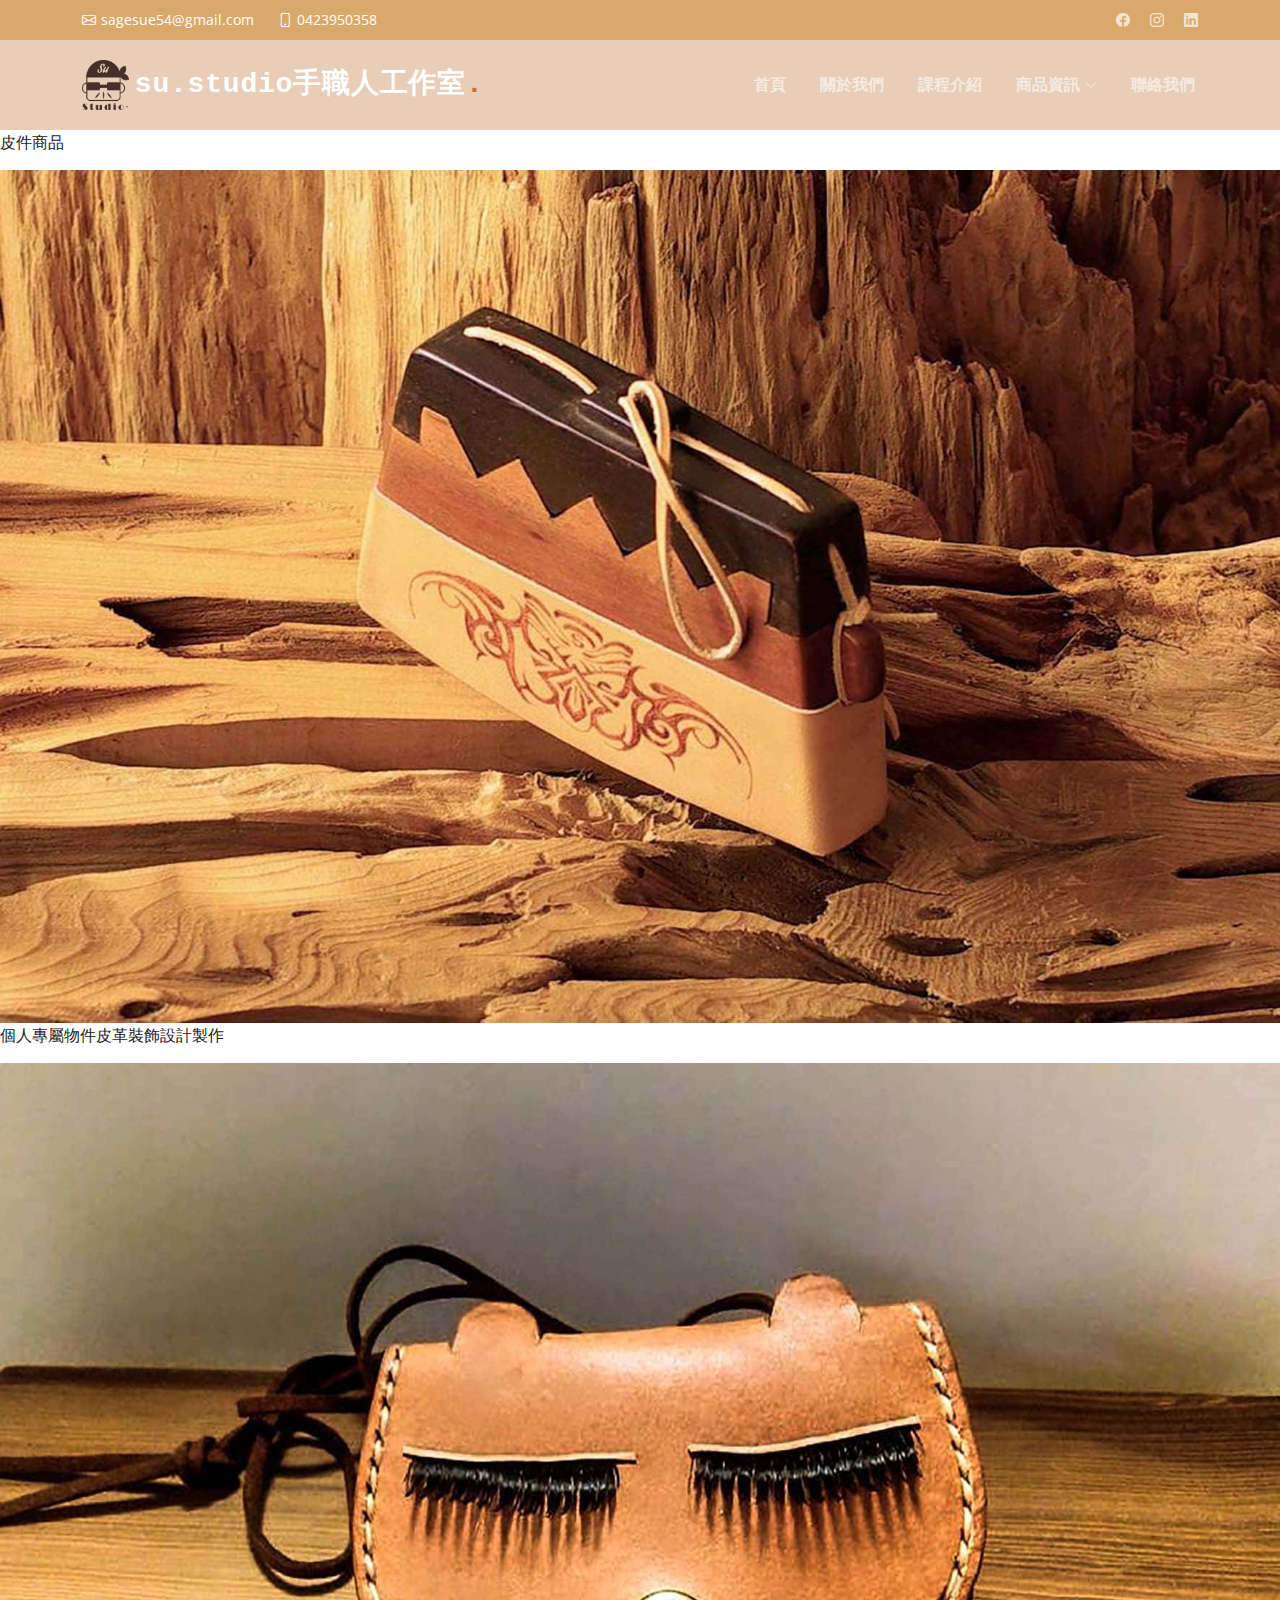
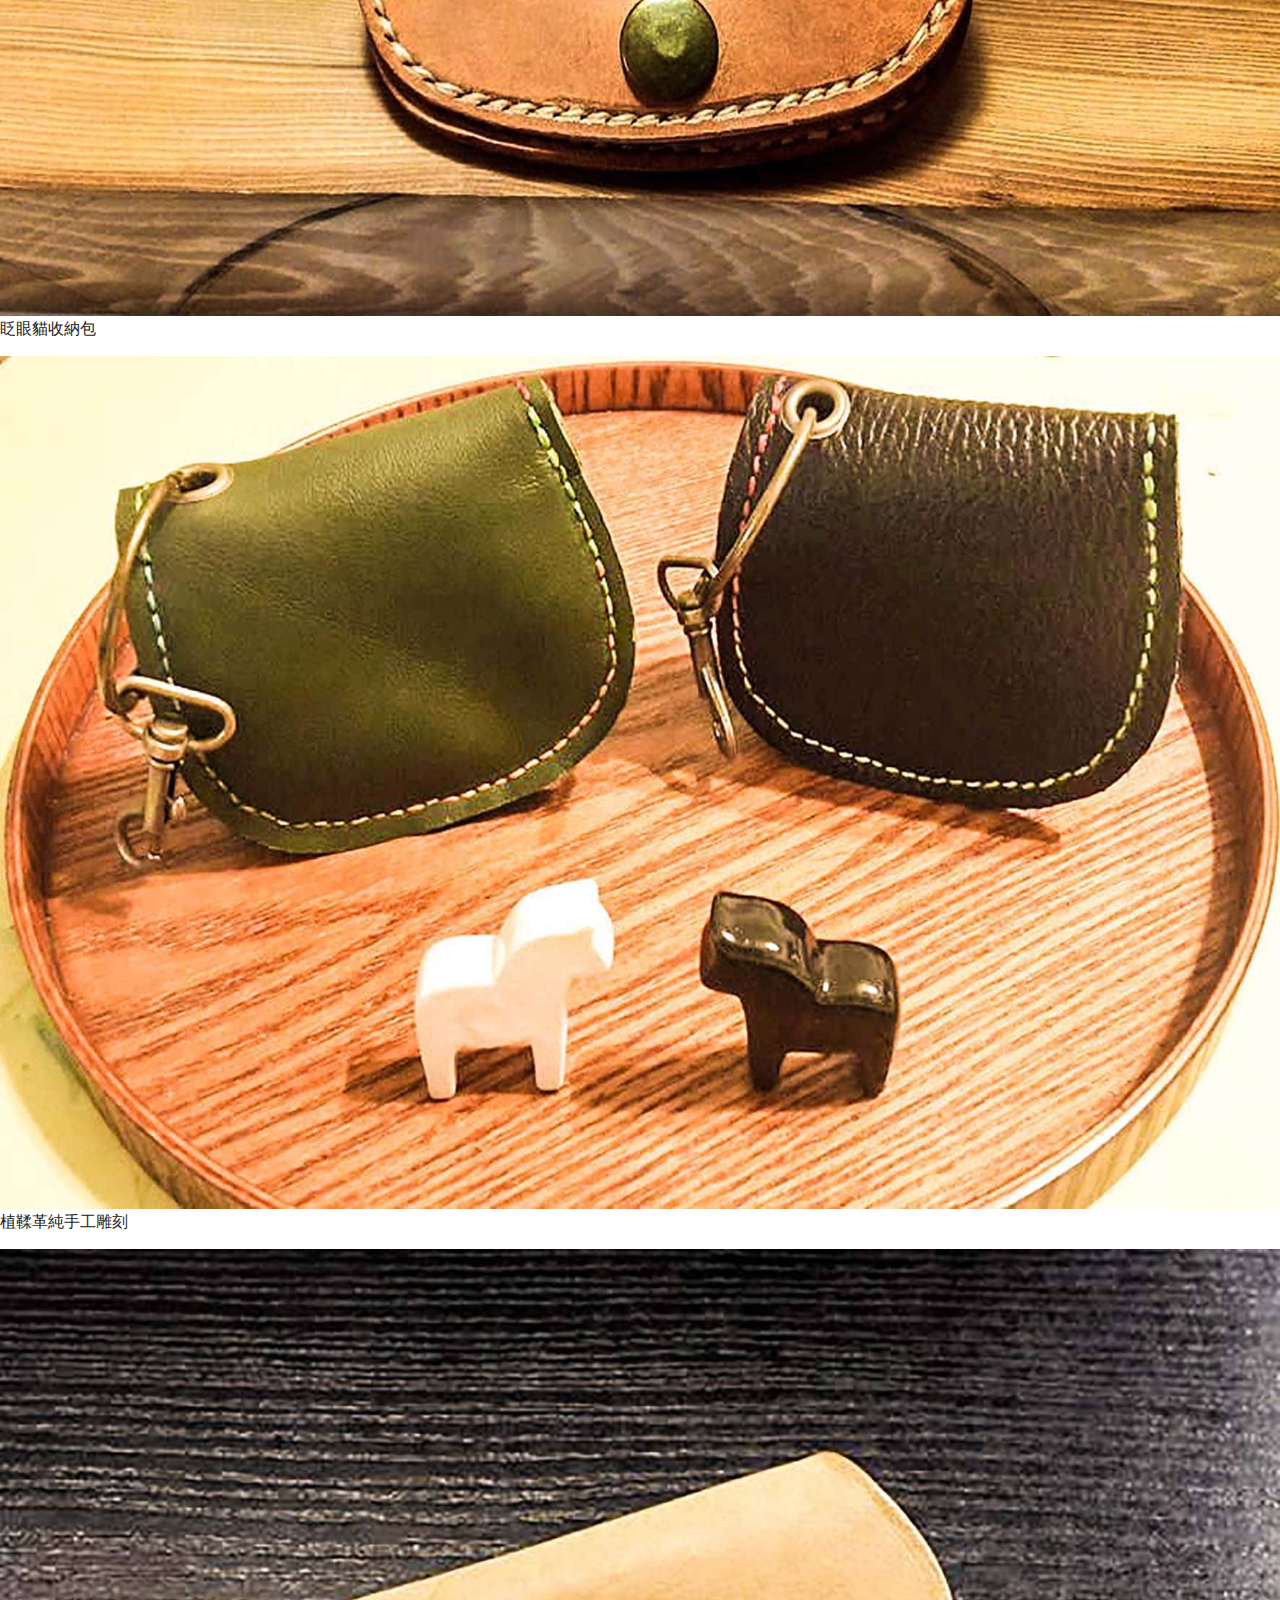
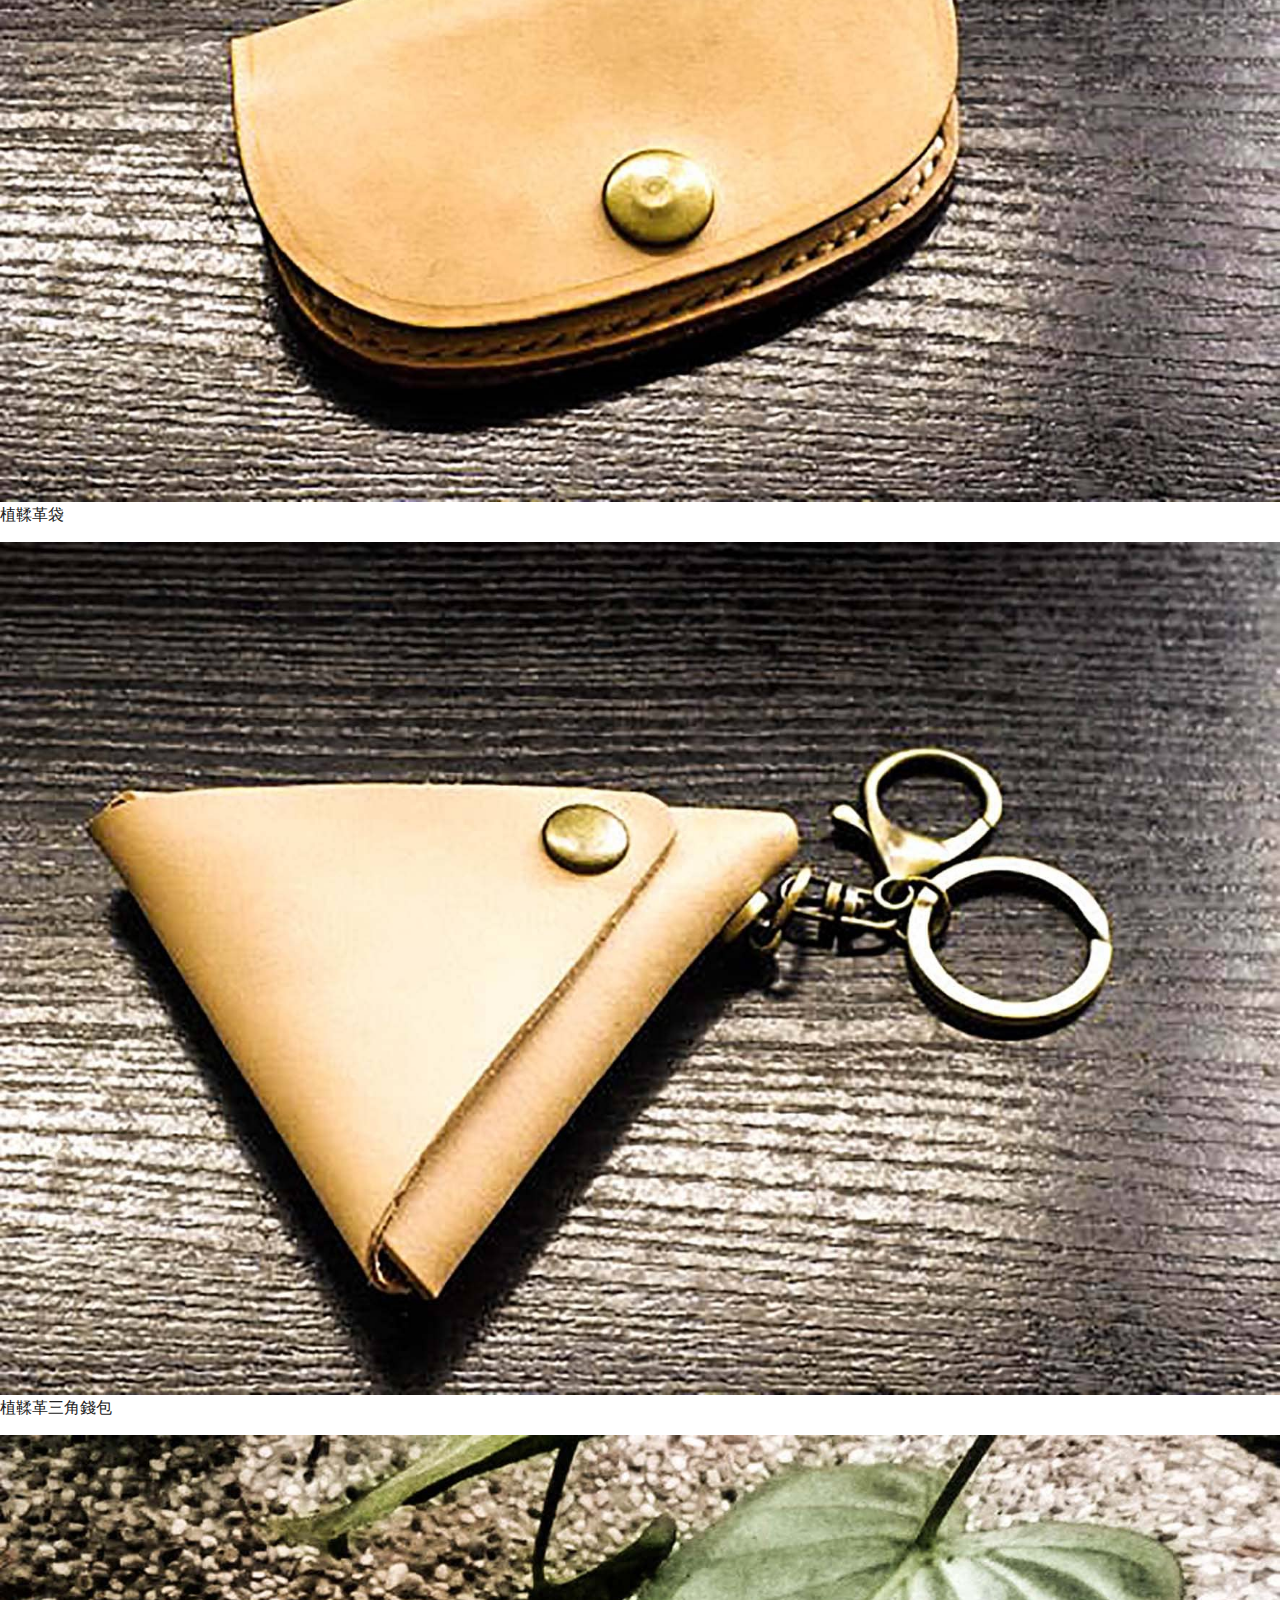
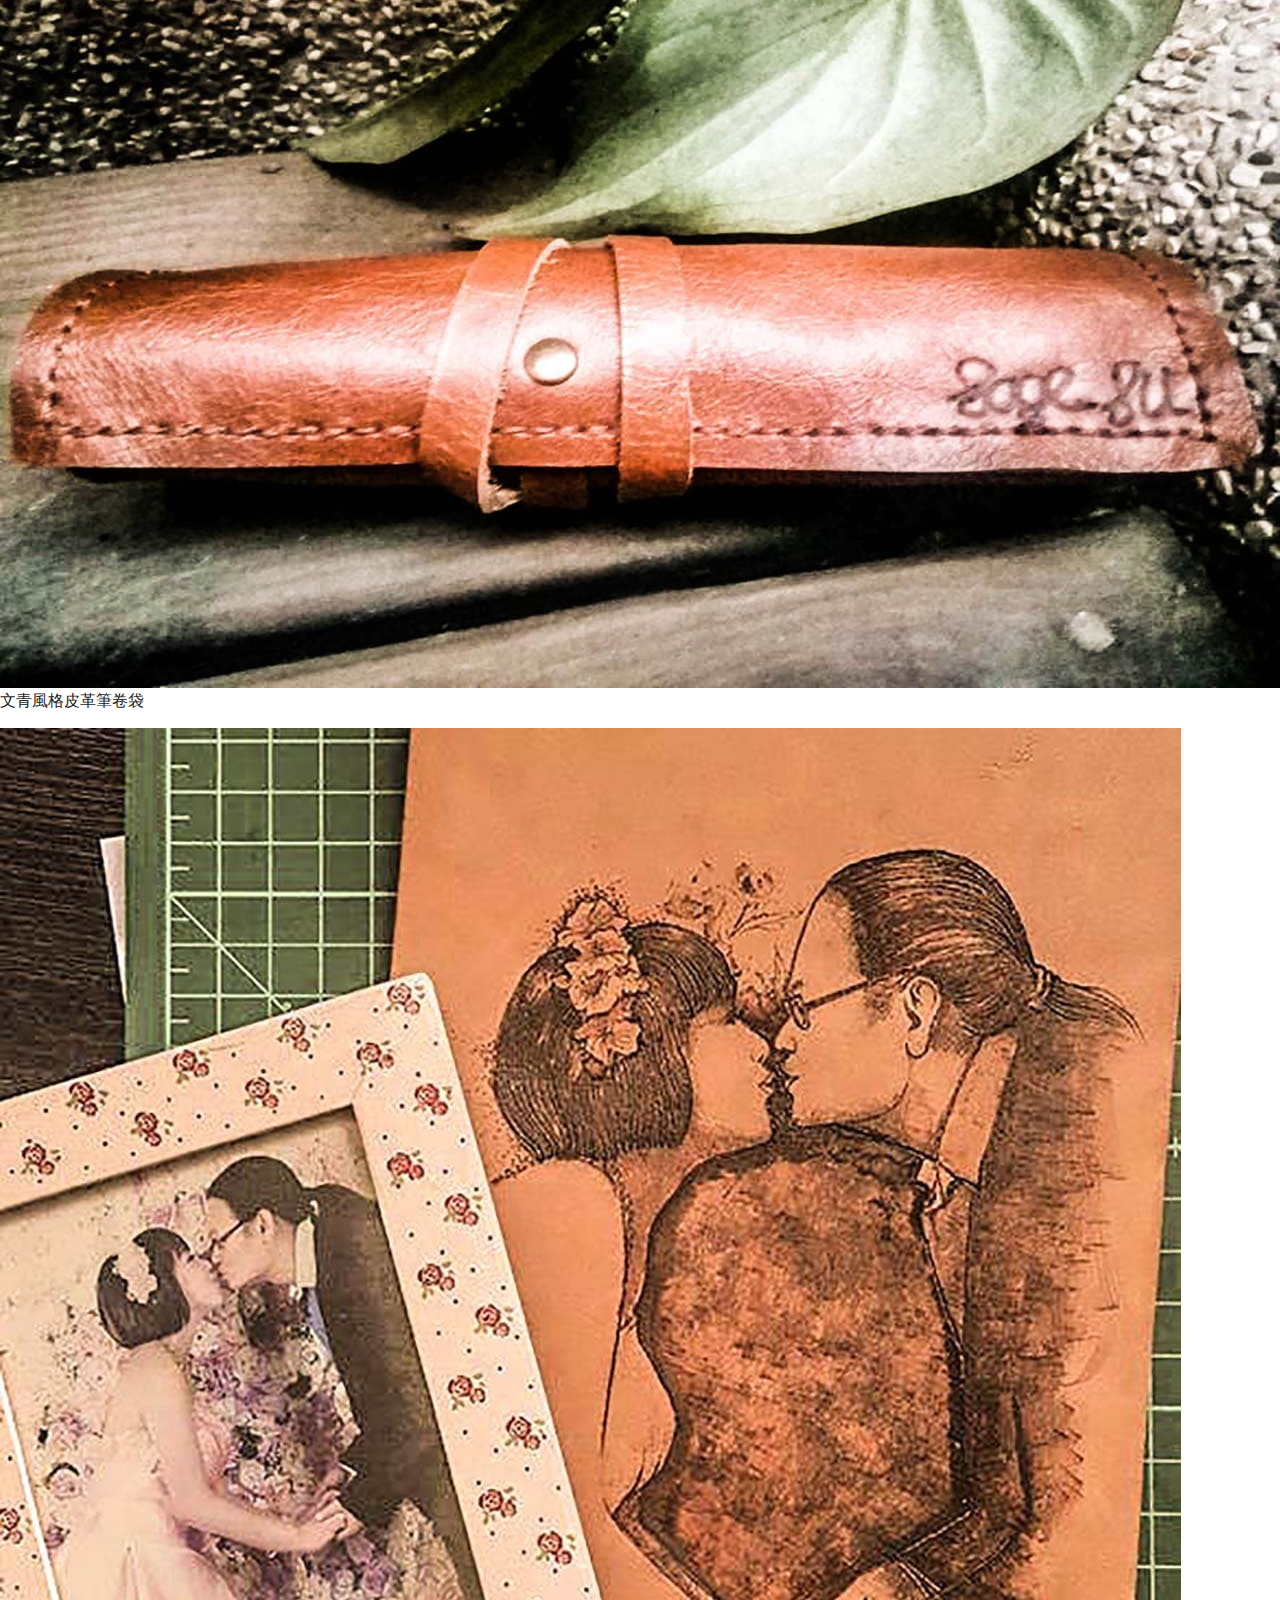
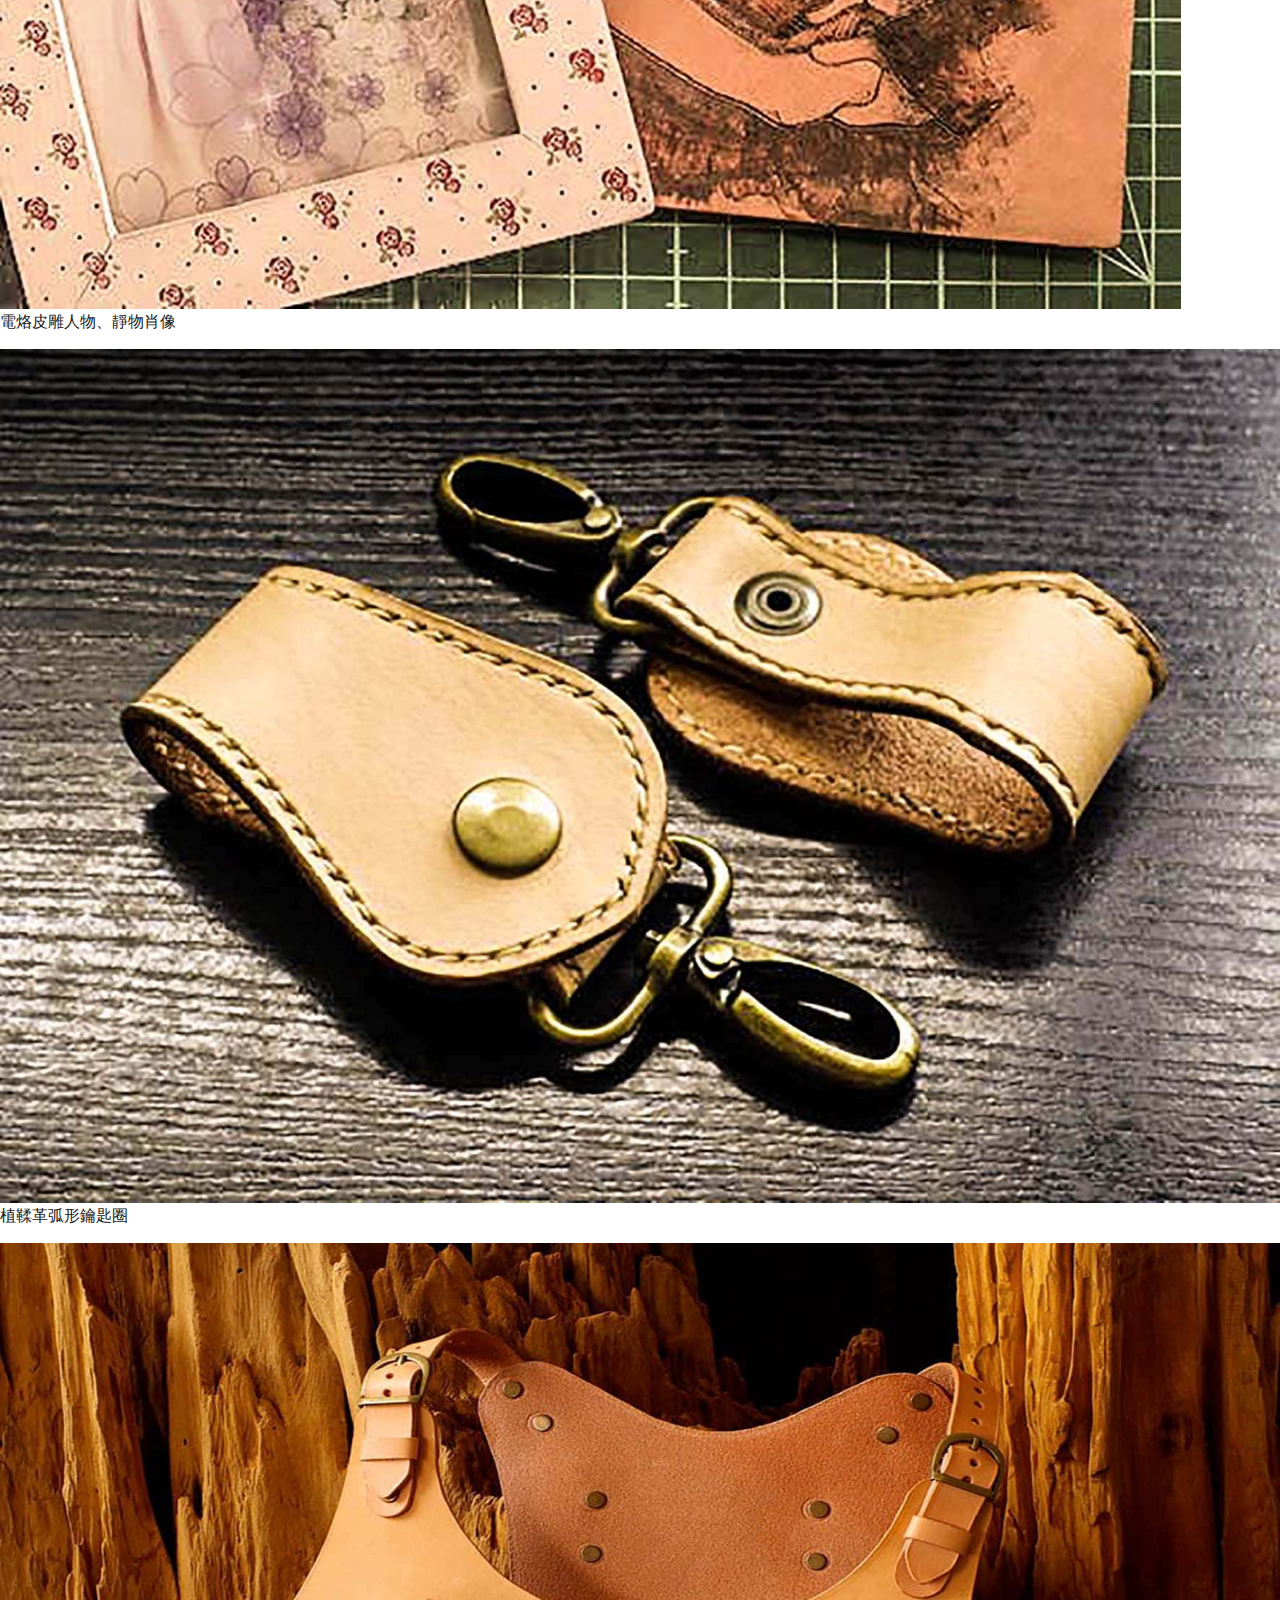
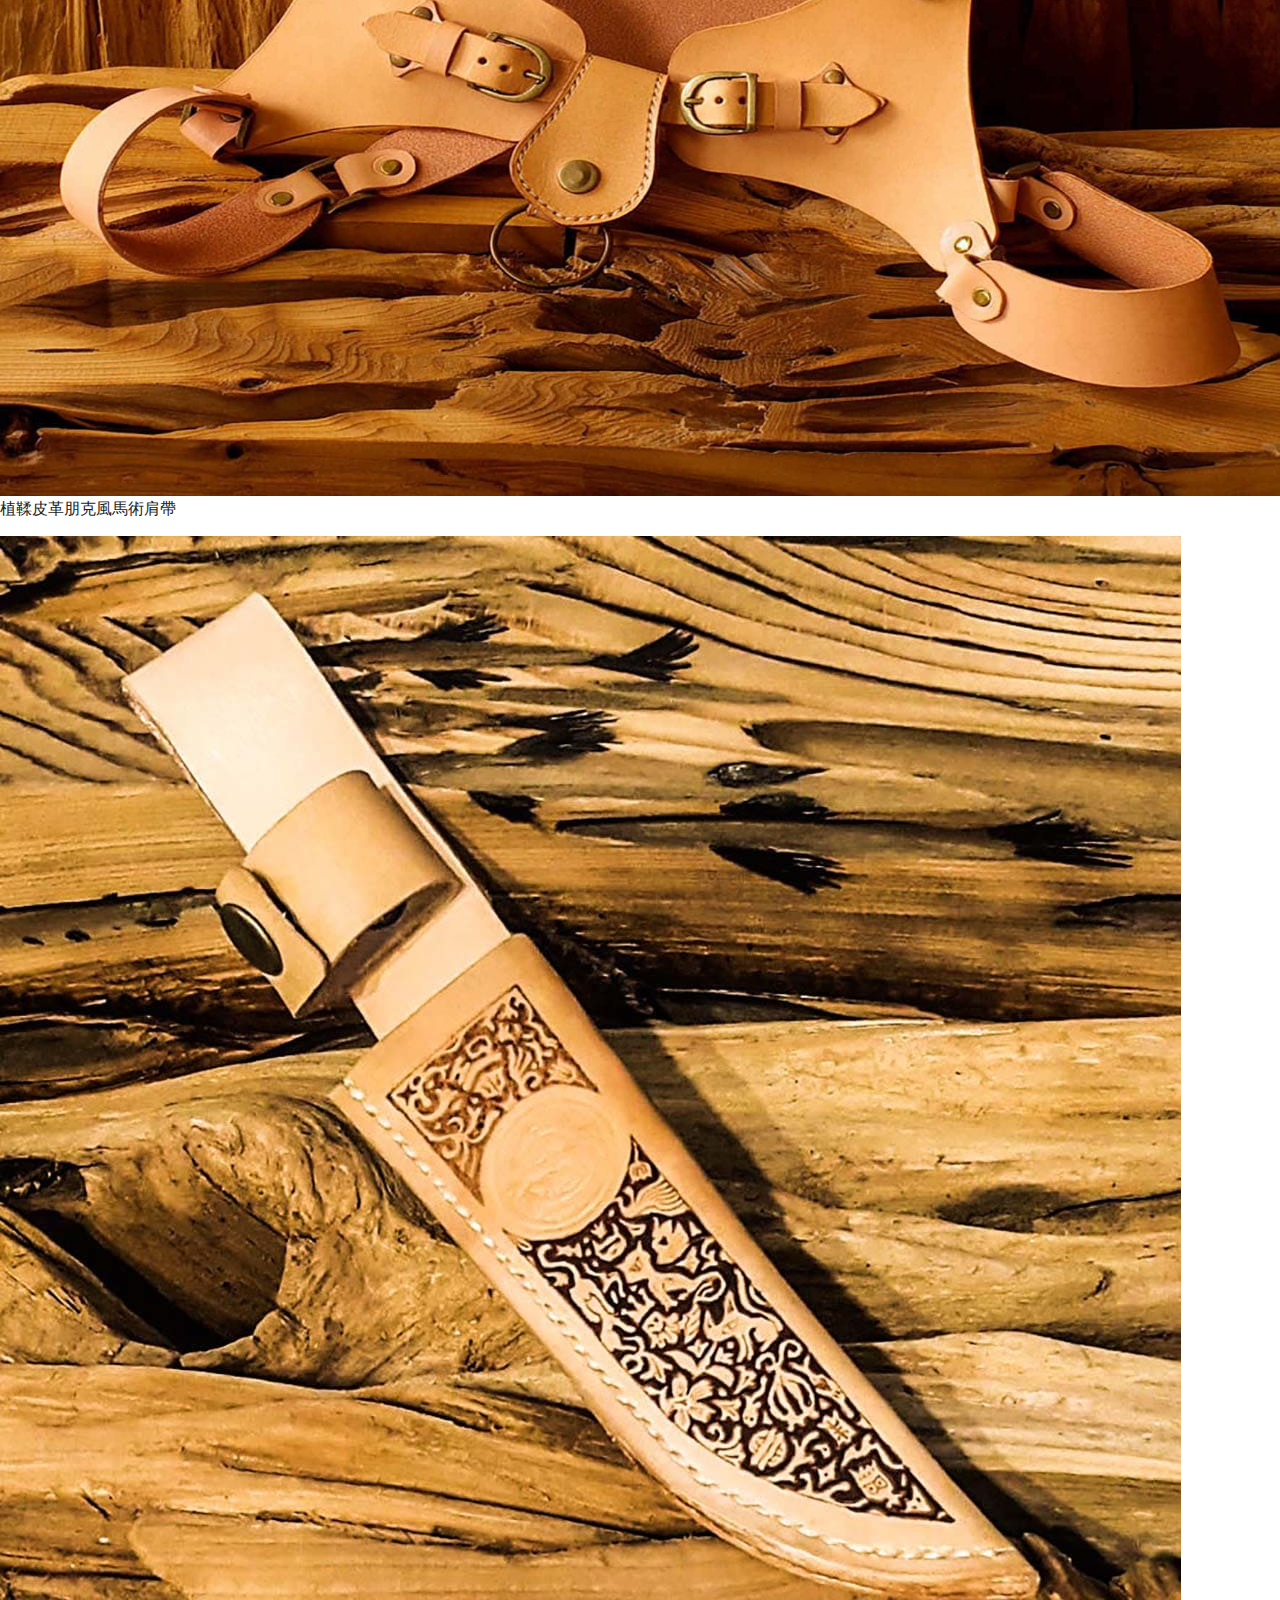
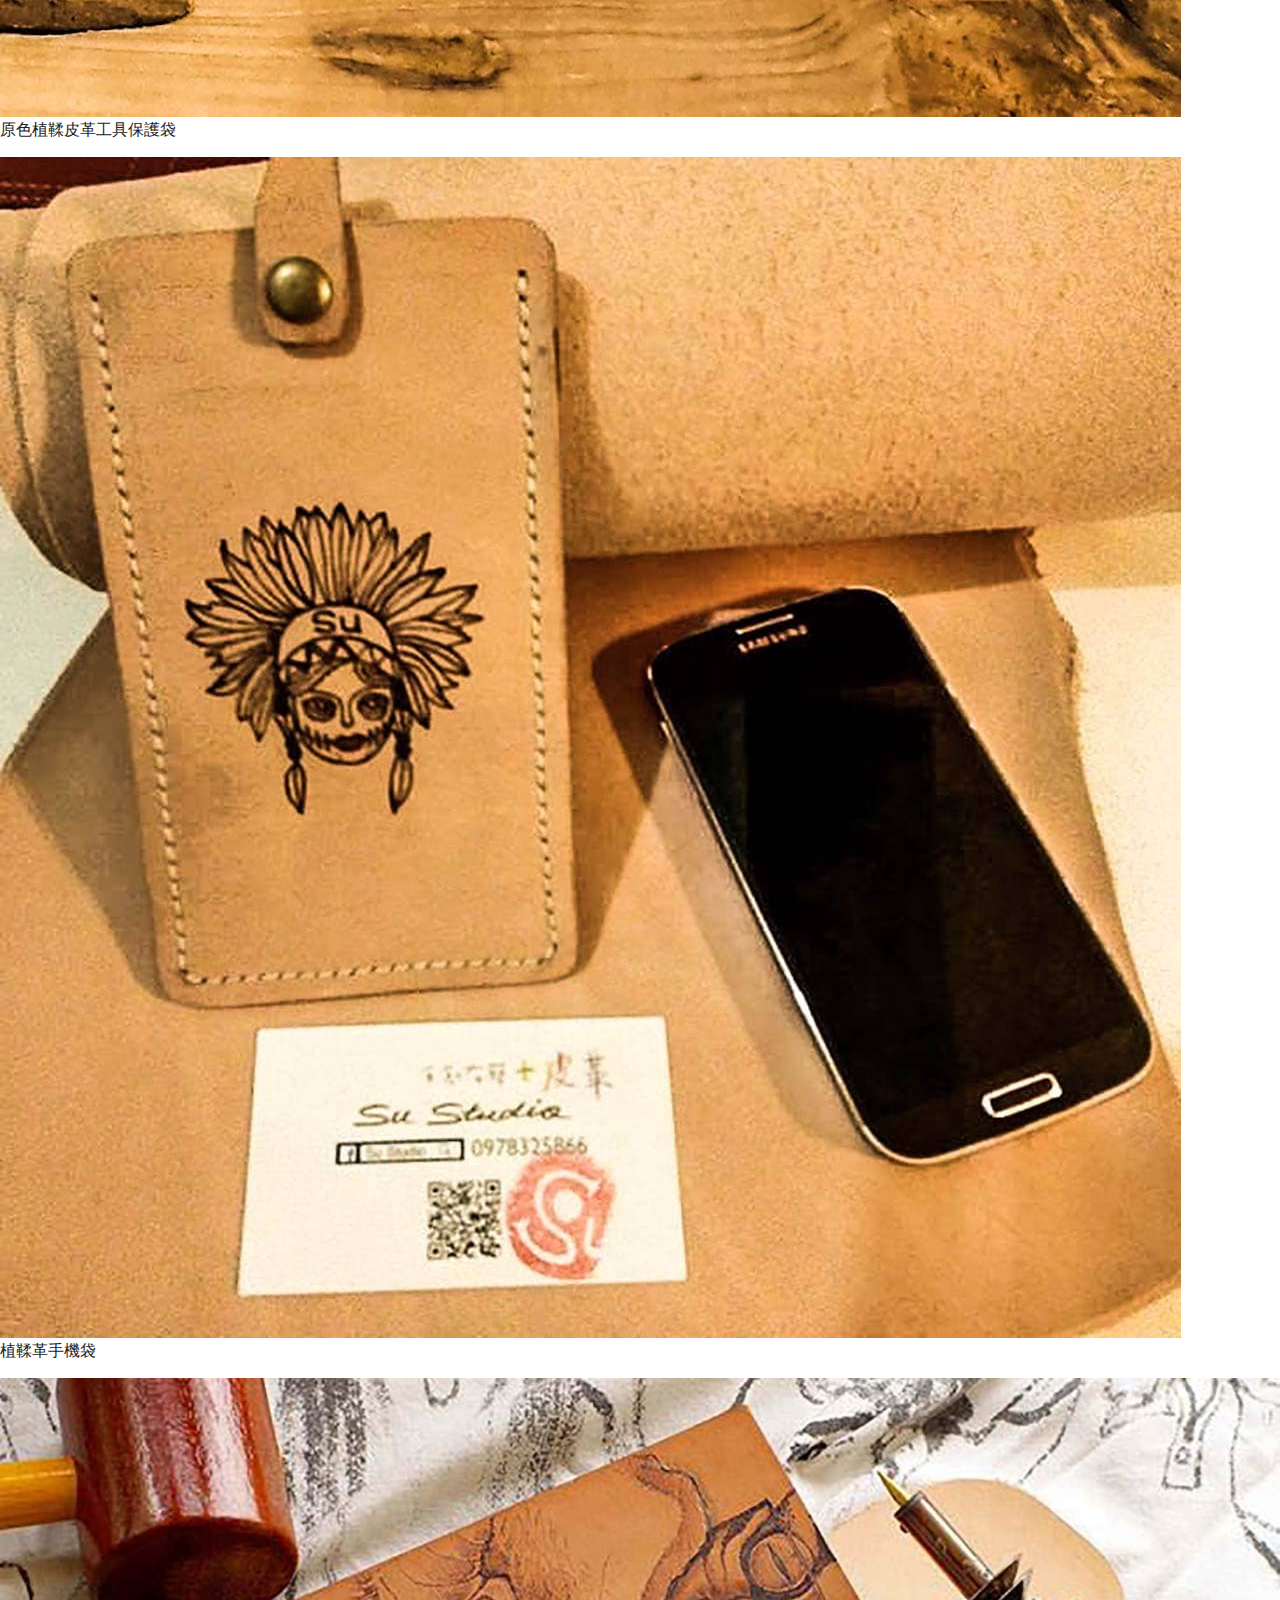
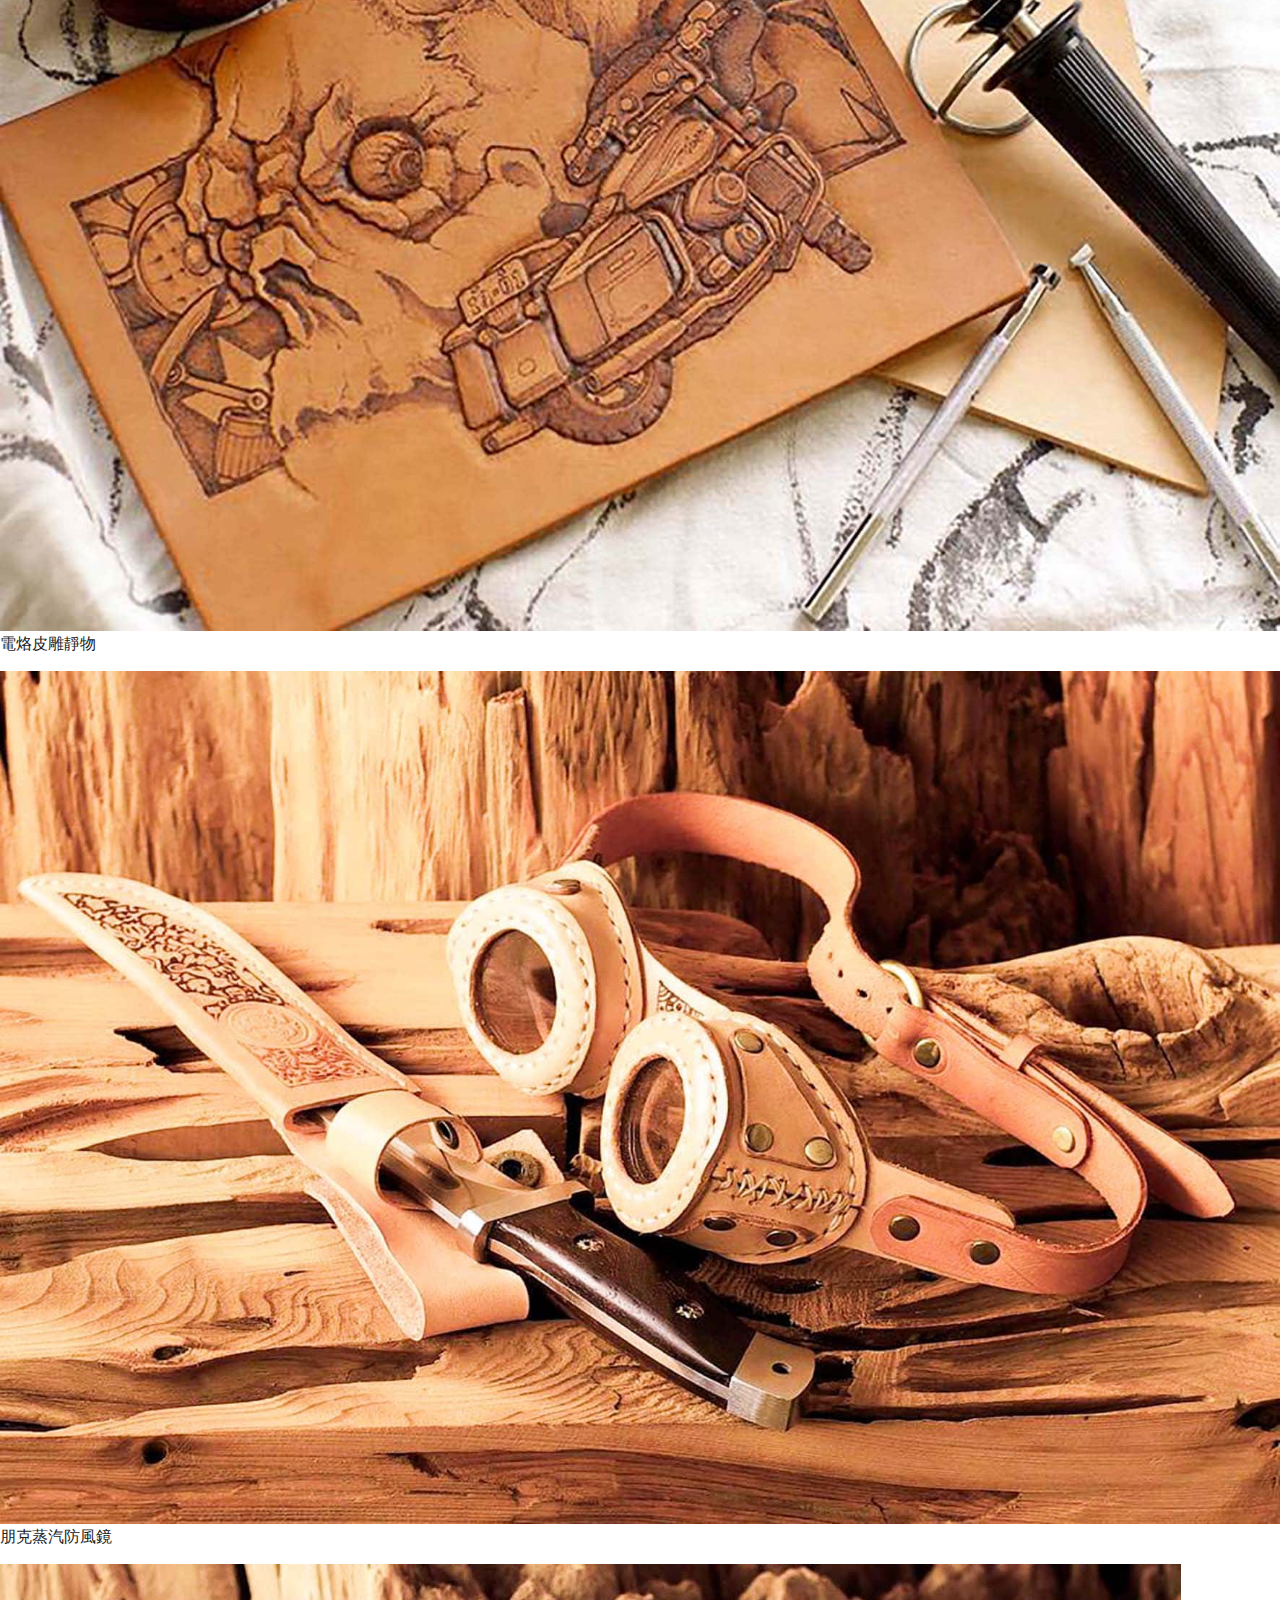
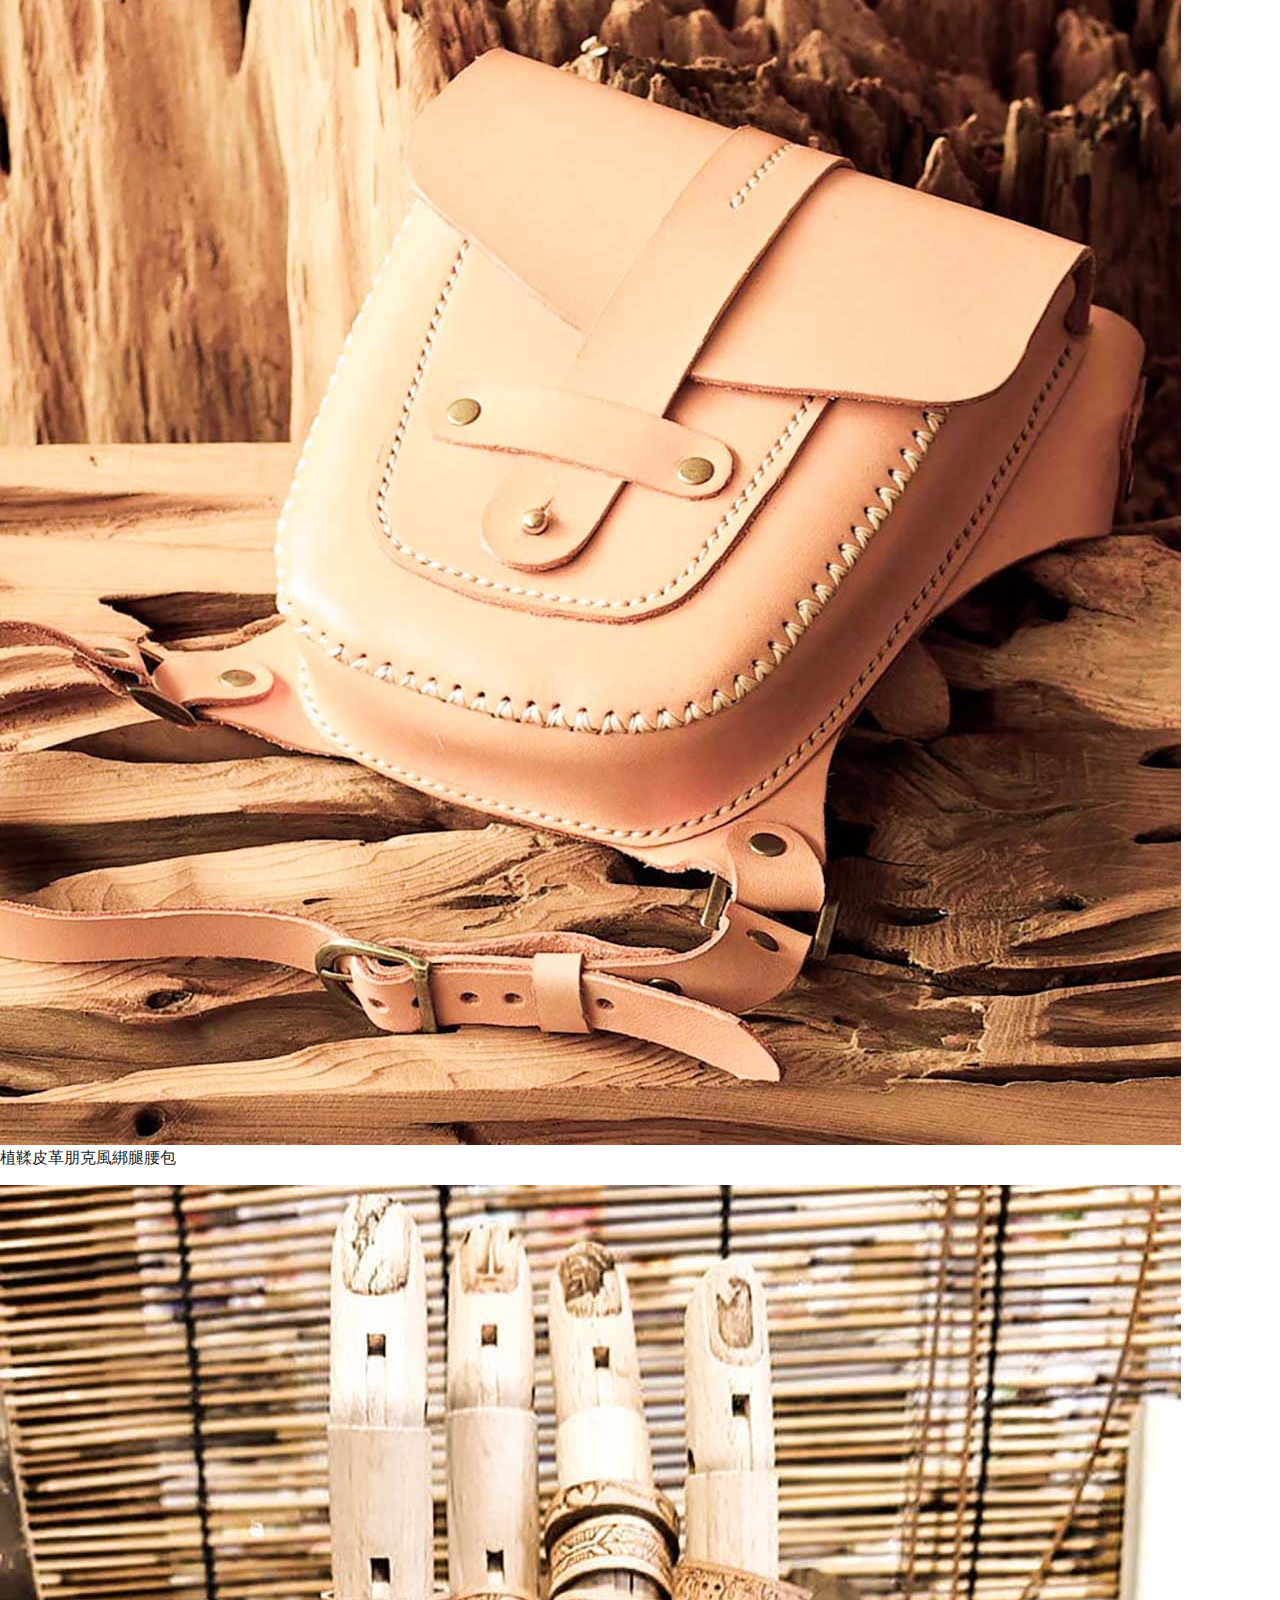
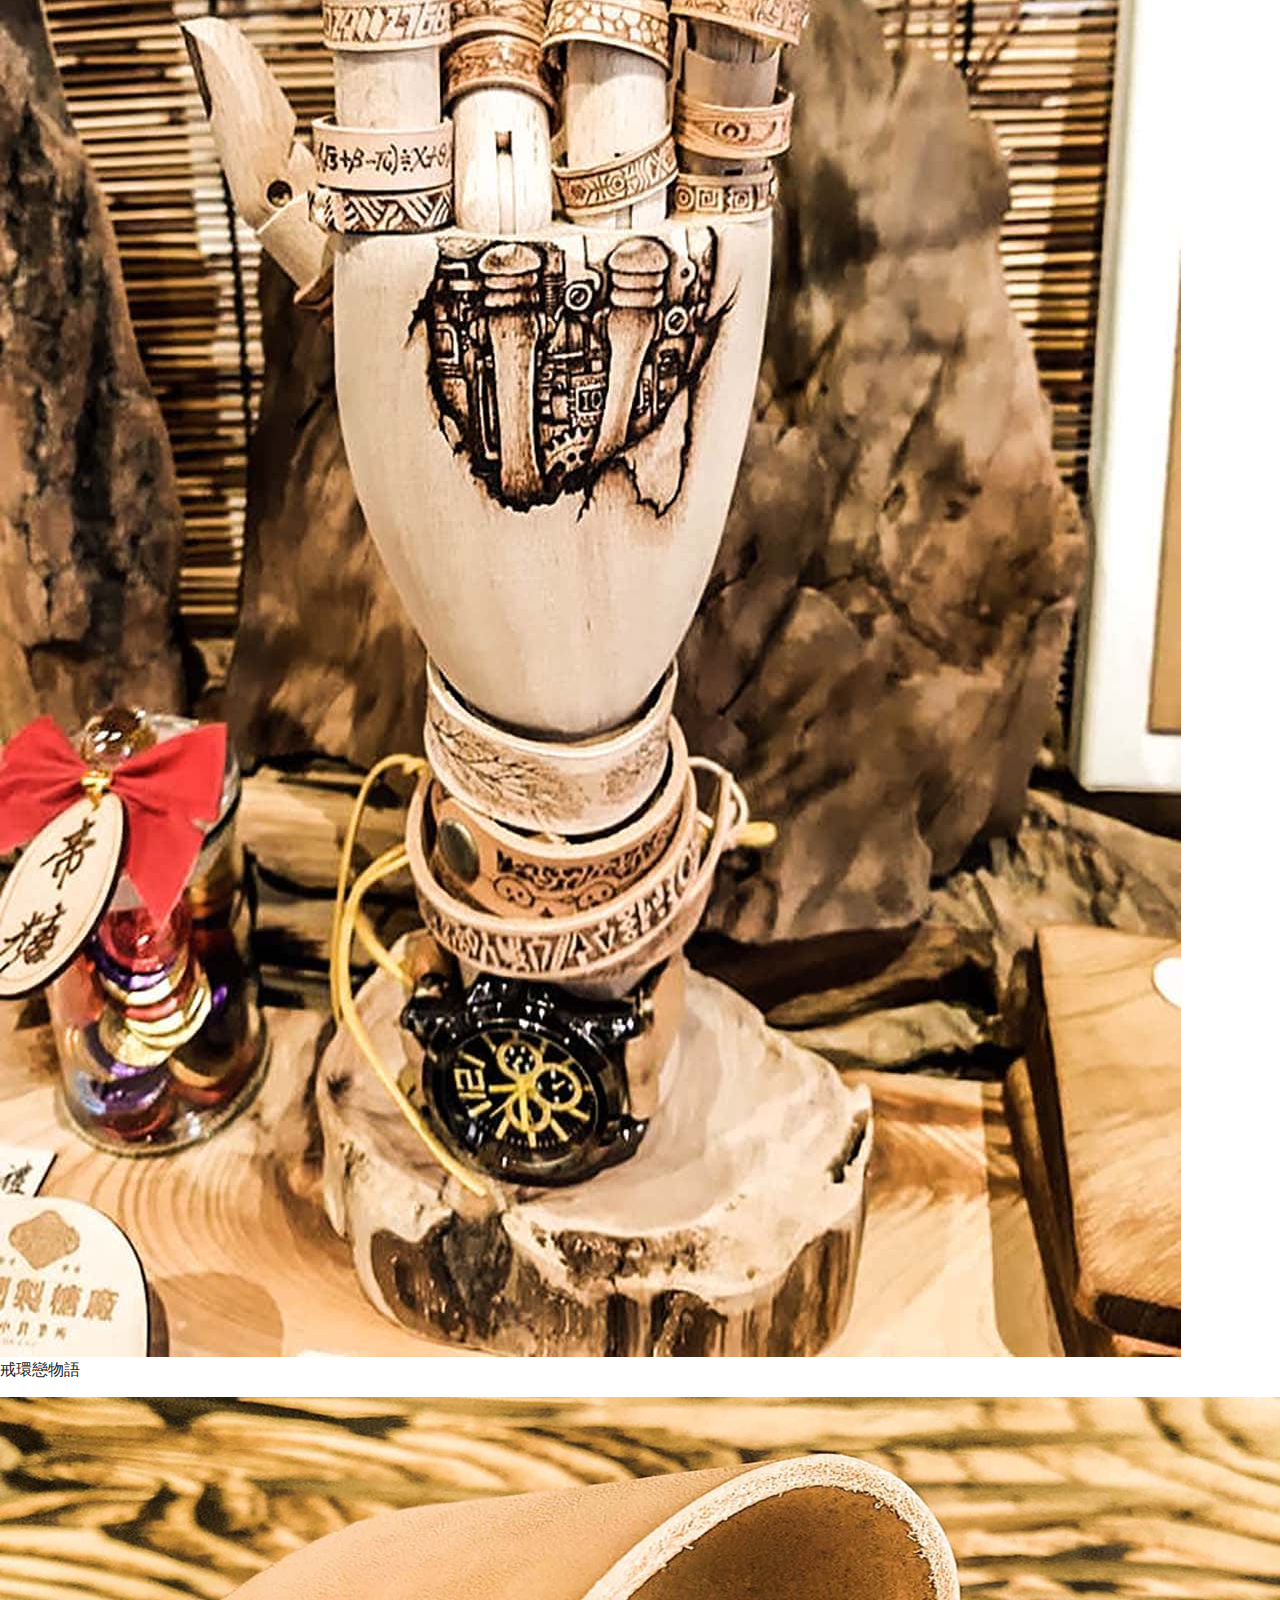
<file: product_list 2.html>
<!DOCTYPE html>
<html lang="en">

<head>
  <meta charset="utf-8">
  <meta content="width=device-width, initial-scale=1.0" name="viewport">

  <title>Impact Bootstrap Template - Index</title>
  <meta content="" name="description">
  <meta content="" name="keywords">

  <!-- Favicons -->
  <link href="assets/img/favicon.png" rel="icon">
  <link href="assets/img/apple-touch-icon.png" rel="apple-touch-icon">

  <!-- Google Fonts -->
  <link rel="preconnect" href="https://fonts.googleapis.com">
  <link rel="preconnect" href="https://fonts.gstatic.com" crossorigin>
  <link href="https://fonts.googleapis.com/css2?family=Open+Sans:ital,wght@0,300;0,400;0,500;0,600;0,700;1,300;1,400;1,600;1,700&family=Montserrat:ital,wght@0,300;0,400;0,500;0,600;0,700;1,300;1,400;1,500;1,600;1,700&family=Raleway:ital,wght@0,300;0,400;0,500;0,600;0,700;1,300;1,400;1,500;1,600;1,700&display=swap" rel="stylesheet">

  <!-- Vendor CSS Files -->
  <link href="assets/vendor/bootstrap/css/bootstrap.min.css" rel="stylesheet">
  <link href="assets/vendor/bootstrap-icons/bootstrap-icons.css" rel="stylesheet">
  <link href="assets/vendor/aos/aos.css" rel="stylesheet">
  <link href="assets/vendor/glightbox/css/glightbox.min.css" rel="stylesheet">
  <link href="assets/vendor/swiper/swiper-bundle.min.css" rel="stylesheet">

  <!-- Template Main CSS File -->
	<link href="assets/css/carousel.css" rel="stylesheet">
  <link href="assets/css/main.css" rel="stylesheet">

  <!-- =======================================================
  * Template Name: Impact
  * Updated: Mar 10 2023 with Bootstrap v5.2.3
  * Template URL: https://bootstrapmade.com/impact-bootstrap-business-website-template/
  * Author: BootstrapMade.com
  * License: https://bootstrapmade.com/license/
  ======================================================== -->
</head>

<body>

  <!-- ======= Header ======= -->
  <section id="topbar" class="topbar d-flex align-items-center">
    <div class="container d-flex justify-content-center justify-content-md-between">
      <div class="contact-info d-flex align-items-center">
        <i class="bi bi-envelope d-flex align-items-center"><a href="mailto:sagesue54@gmail.com">sagesue54@gmail.com</a></i>
        <i class="bi bi-phone d-flex align-items-center ms-4"><span>0423950358</span></i>
      </div>
      <div class="social-links d-none d-md-flex align-items-center">
        <a href="#" class="facebook"><i class="bi bi-facebook"></i></a>
        <a href="#" class="instagram"><i class="bi bi-instagram"></i></a>
        <a href="#" class="linkedin"><i class="bi bi-linkedin"></i></a>
      </div>
    </div>
	
  </section><!-- End Top Bar -->

  <header id="header" class="header d-flex align-items-center">

    <div class="container-fluid container-xl d-flex align-items-center justify-content-between">
      <a href="index.html" class="logo d-flex align-items-center">
        <!-- Uncomment the line below if you also wish to use an image logo -->
        <!-- <img src="assets/img/logo.png" alt=""> -->
        <img src="assets/images/LOGO.png" alt=""/>
      <h1>su.studio手職人工作室<span>.</span></h1>
      </a><!-- #BeginLibraryItem "/Library/top.lbi" -->
      <nav id="navbar" class="navbar">
        <ul>
          <li><a href="index.html">首頁</a></li>
          <li><a href="about.html">關於我們</a></li>
          <li><a href="lessons.html">課程介紹</a></li>
          <li class="dropdown"><a href="product_new.html"><span>商品資訊</span> <i class="bi bi-chevron-down dropdown-indicator"></i></a>
            <ul>
              <li><a href="product_list.html">木質商品</a></li>
              <li><a href="product_list 2.html">皮革商品</a></li>
              <li><a href="product_list 3.html">其他商品</a></li>
            </ul>
          </li>
          <li><a href="contact.html">聯絡我們</a></li>
        </ul>
      </nav>
      <!-- .navbar -->
      <!-- #EndLibraryItem --><i class="mobile-nav-toggle mobile-nav-show bi bi-list"></i>
      <i class="mobile-nav-toggle mobile-nav-hide d-none bi bi-x"></i>

    </div>
  </header><!-- End Header -->
  <!-- End Header -->

  <!-- ======= Hero Section ======= -->
  
  <!-- End Hero Section -->

  <main id="main">
    <div class="top-bar"> <p>皮件商品</p>
    </div>

<div class="box">
  <div class="public-width" style=" display: flex;flex-wrap: wrap;">
    <div class="list">
      <div class="list-img"> <img src="assets/images/2/65603282_2298083053632202_8950617003396169728_n.jpg" alt=""/></div>
      <div class="list-text"><p>個人專屬物件皮革裝飾設計製作</p></div>
	  </div>	
	<div class="list">
      <div class="list-img"> <img src="assets/images/2/66696541_2317761908292731_4851481593115574272_n.jpg" alt=""/></div>
      <div class="list-text"><p>眨眼貓收納包</p></div>
	  </div>
	<div class="list">
      <div class="list-img"> <img src="assets/images/2/67332245_2747713271924656_3666327716161912832_n.jpg" alt=""/></div>
      <div class="list-text"><p>植鞣革純手工雕刻</p></div>
	  </div>
	<div class="list">
      <div class="list-img"> <img src="assets/images/2/56328530_1902523586525136_1677097597086466048_n.jpg" alt=""/></div>
      <div class="list-text"><p>植鞣革袋</p></div>
	  </div>  
	 <div class="list">
      <div class="list-img"> <img src="assets/images/2/56255265_1703755929727568_7602708364417564672_n.jpg" alt=""/></div>
      <div class="list-text"><p>植鞣革三角錢包</p></div>
	  </div>  
	  <div class="list">
      <div class="list-img"> <img src="assets/images/2/68123127_2144940318949404_5099482058577674240_n.jpg" alt=""/></div>
      <div class="list-text"><p>文青風格皮革筆卷袋</p></div>
	  </div> 
	 <div class="list">
      <div class="list-img"> <img src="assets/images/2/74742040_2297747473670208_5453869113069797376_n.jpg" alt=""/></div>
      <div class="list-text"><p>電烙皮雕人物、靜物肖像</p></div>
	  </div>  
	 <div class="list">
      <div class="list-img"> <img src="assets/images/2/56397999_2362213153788867_3993603635706593280_n.jpg" alt=""/></div>
      <div class="list-text"><p>植鞣革弧形鑰匙圈</p></div>
	  </div>  
	  <div class="list">
      <div class="list-img"> <img src="assets/images/2/65538393_2218431831603263_7871655986677678080_n.jpg" alt=""/></div>
      <div class="list-text"><p>植鞣皮革朋克風馬術肩帶</p></div>
	  </div>  
	   <div class="list">
      <div class="list-img"> <img src="assets/images/2/65922932_2099648020161027_5147558831567405056_n.jpg" alt=""/></div>
      <div class="list-text"><p>原色植鞣皮革工具保護袋</p></div>
	  </div>	
	<div class="list">
      <div class="list-img"> <img src="assets/images/2/68273194_2959270050781663_1922536131736371200_n.jpg" alt=""/></div>
      <div class="list-text"><p>植鞣革手機袋</p></div>
	  </div>
	<div class="list">
      <div class="list-img"> <img src="assets/images/2/56311863_2182091321838700_8956603114064969728_n.jpg" alt=""/></div>
      <div class="list-text"><p>電烙皮雕靜物</p></div>
	  </div>
	  <div class="list">
      <div class="list-img"> <img src="assets/images/2/65946346_2397050370380792_2058757238641655808_n.jpg" alt=""/></div>
      <div class="list-text"><p>朋克蒸汽防風鏡</p></div>
	  </div>  
	 <div class="list">
      <div class="list-img"> <img src="assets/images/2/65407258_2474612852601085_7345413920439402496_n.jpg" alt=""/></div>
      <div class="list-text"><p>植鞣皮革朋克風綁腿腰包</p></div>
	  </div>  
	  <div class="list">
      <div class="list-img"> <img src="assets/images/2/86518878_3579472512095316_6609359502040891392_n.jpg" alt=""/></div>
      <div class="list-text"><p>戒環戀物語</p></div>
	  </div>  
	   <div class="list">
      <div class="list-img"> <img src="assets/images/2/70378472_2265399316902193_5433781851674116096_n.jpg" alt=""/></div>
      <div class="list-text"><p>皮帶轉接扣</p></div>
	  </div>	
	<div class="list">
      <div class="list-img"> <img src="assets/images/2/65615605_2310278299065841_2363543846136053760_n.jpg" alt=""/></div>
      <div class="list-text"><p>Lady Cat Mask 貓女主題面具</p></div>
	  </div>
	<div class="list">
      <div class="list-img"> <img src="assets/images/2/68426886_2088760071229991_6798950259113328640_n.jpg" alt=""/></div>
      <div class="list-text"><p>植鞣皮革Q版肖像鑰匙圈</p></div>
	  </div>
	   <div class="list">
      <div class="list-img"> <img src="assets/images/2/56383888_1981669591955687_5776959926286942208_n.jpg" alt=""/></div>
      <div class="list-text"><p>植鞣皮革魚骨集線器</p></div>
	  </div>	
	<div class="list">
      <div class="list-img"> <img src="assets/images/2/56513283_2403482143024986_4617230529148747776_n.jpg" alt=""/></div>
      <div class="list-text"><p>客訂特別版皮革筆記本（主題系列：黑色愛物語）</p></div>
	  </div>
	<div class="list">
      <div class="list-img"> <img src="assets/images/2/56262110_2227443290654874_2279214469676531712_n.jpg" alt=""/></div>
      <div class="list-text"><p>原色植鞣皮革筆記本（客製人物肖像版）</p></div>
	  </div>
	   <div class="list">
      <div class="list-img"> <img src="assets/images/2/68633775_2452869094772525_9002629645761249280_n.jpg" alt=""/></div>
      <div class="list-text"><p>皮革小鞋鑰匙圈</p></div>
	  </div>	
	<div class="list">
      <div class="list-img"> <img src="assets/images/2/69546971_2358376544217253_5318295373700136960_n.jpg" alt=""/></div>
      <div class="list-text"><p>皮革小象鑰匙圈</p></div>
	  </div>
	<div class="list">
      <div class="list-img"> <img src="assets/images/2/67555865_2588673351152596_1436987845540577280_n.jpg" alt=""/></div>
      <div class="list-text"><p>植鞣革馬蹄鑰匙圈</p></div>
	  </div>
	  <div class="list">
      <div class="list-img"> <img src="assets/images/2/67128708_2613064105379871_1953506226079793152_n.jpg" alt=""/></div>
      <div class="list-text"><p>個人化及個性杯墊）</p></div>
	  </div>
	   <div class="list">
      <div class="list-img"> <img src="assets/images/2/70075614_2919388341469347_8955946632608743424_n.jpg" alt=""/></div>
      <div class="list-text"><p>植鞣革卡夾設計製作</p></div>
	  </div>	
	<div class="list">
      <div class="list-img"> <img src="assets/images/2/36349151_1734412736635914_8795568825744490496_n.jpg" alt=""/></div>
      <div class="list-text"><p>Leather Carving--Cat</p></div>
	  </div>
	<div class="list">
      <div class="list-img"> <img src="assets/images/2/68375530_2367514736657845_3627396062416732160_n.jpg" alt=""/></div>
      <div class="list-text"><p>植鞣革專屬圖案客製收納錢袋</p></div>
	  </div>
	</div>
</div>
   
	  
	  
  </main>
  <!-- End #main -->

  <!-- ======= Footer ======= -->
  <footer id="footer" class="footer">

    <div class="container">
      <div class="row gy-4">
        <div class="col-lg-5 col-md-12 footer-info">
          <a href="index.html" class="logo d-flex align-items-center">
            <span>su.studio手職人工作室</span>
          </a>
          <p>Su Studio · craftsman;we create unique pieces of handmade works;and to the purely senses of beauty.</p>
          <div class="social-links d-flex mt-4">
     <a href="#" class="facebook"><i class="bi bi-facebook"></i></a>
     <a href="#" class="instagram"><i class="bi bi-instagram"></i></a>
     <a href="#" class="linkedin"><i class="bi bi-linkedin"></i></a>
          </div>
        </div>

        <div class="col-lg-2 col-6 footer-links">
          <h4>關於手職人工作室 </h4>
          <ul>
            <li><a href="#">首頁&nbsp;</a></li>
            <li><a href="#">關於我們</a></li>
            <li><a href="#">課程介紹</a></li>
            <li><a href="#">商品資訊</a></li>
            <li><a href="#">聯絡我們</a></li>
          </ul>
        </div>

        <div class="col-lg-3 col-md-12 footer-contact text-center text-md-start">
          <h4>工作室據點&nbsp;</h4>
          <p>
            402 臺中市復興路三段362號 <br>
            文化部1916 文資研創中心2樓<br>
            R12-40, Taichung, Taiwan, 402  <br><br>
            <strong>Phone:</strong> 04 2395 0385<br>
            <strong>Email:</strong> contact@example.com<br>
          </p>

        </div>

      </div>
    </div>

    <div class="container mt-4">
      <div class="copyright">
        &copy; Copyright <strong><span>Impact</span></strong>. All Rights Reserved
      </div>
      <div class="credits">
        <!-- All the links in the footer should remain intact. -->
        <!-- You can delete the links only if you purchased the pro version. -->
        <!-- Licensing information: https://bootstrapmade.com/license/ -->
        <!-- Purchase the pro version with working PHP/AJAX contact form: https://bootstrapmade.com/impact-bootstrap-business-website-template/ -->
        Designed by <a href="https://bootstrapmade.com/">BootstrapMade</a>
      </div>
    </div>

  </footer><!-- End Footer -->
  <!-- End Footer -->

  <a href="#" class="scroll-top d-flex align-items-center justify-content-center"><i class="bi bi-arrow-up-short"></i></a>

  <div id="preloader"></div>

  <!-- Vendor JS Files -->
  <script src="assets/vendor/aos/aos.js"></script>
  <script src="assets/vendor/bootstrap/js/bootstrap.bundle.min.js"></script>
  <script src="assets/vendor/aos/aos.js"></script>
  <script src="assets/vendor/glightbox/js/glightbox.min.js"></script>
  <script src="assets/vendor/purecounter/purecounter_vanilla.js"></script>
  <script src="assets/vendor/swiper/swiper-bundle.min.js"></script>
  <script src="assets/vendor/isotope-layout/isotope.pkgd.min.js"></script>
  <script src="assets/vendor/php-email-form/validate.js"></script>

  <!-- Template Main JS File -->
  <script src="assets/js/main.js"></script>

</body>

</html>
</file>
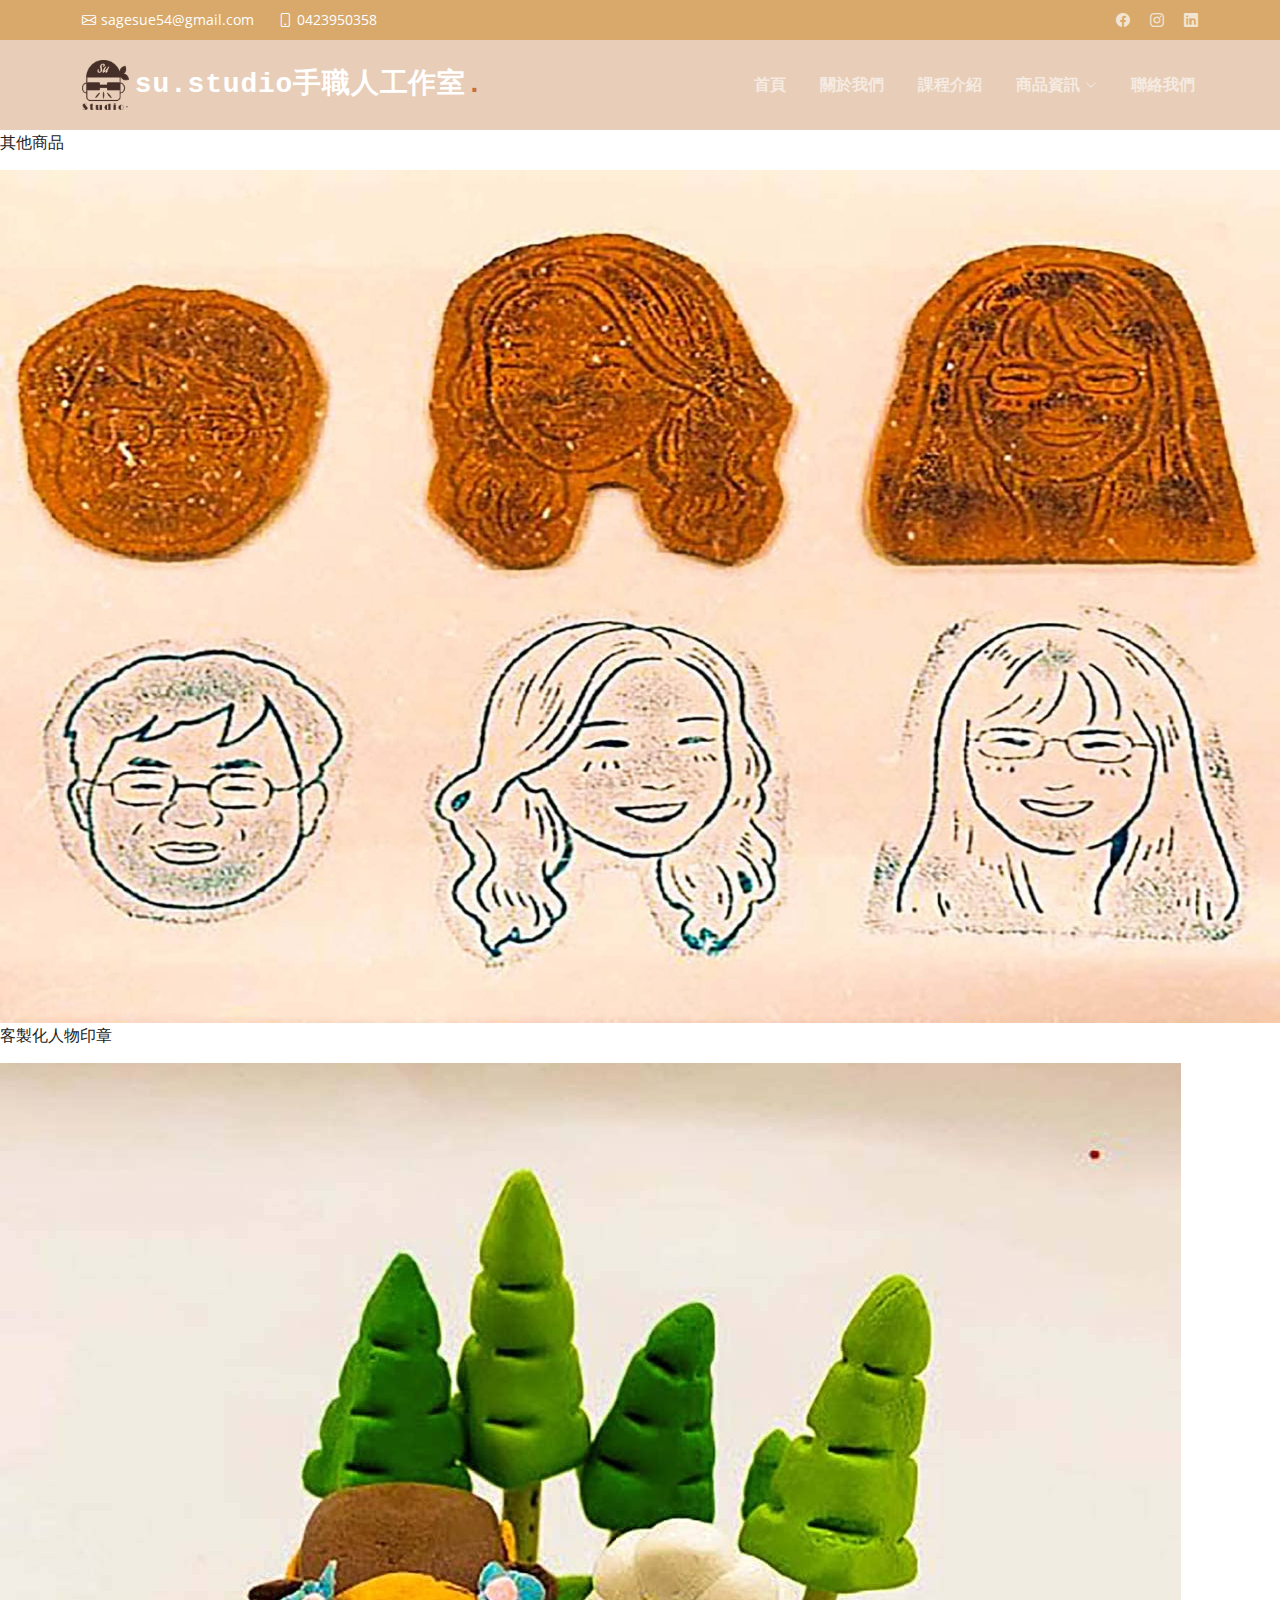
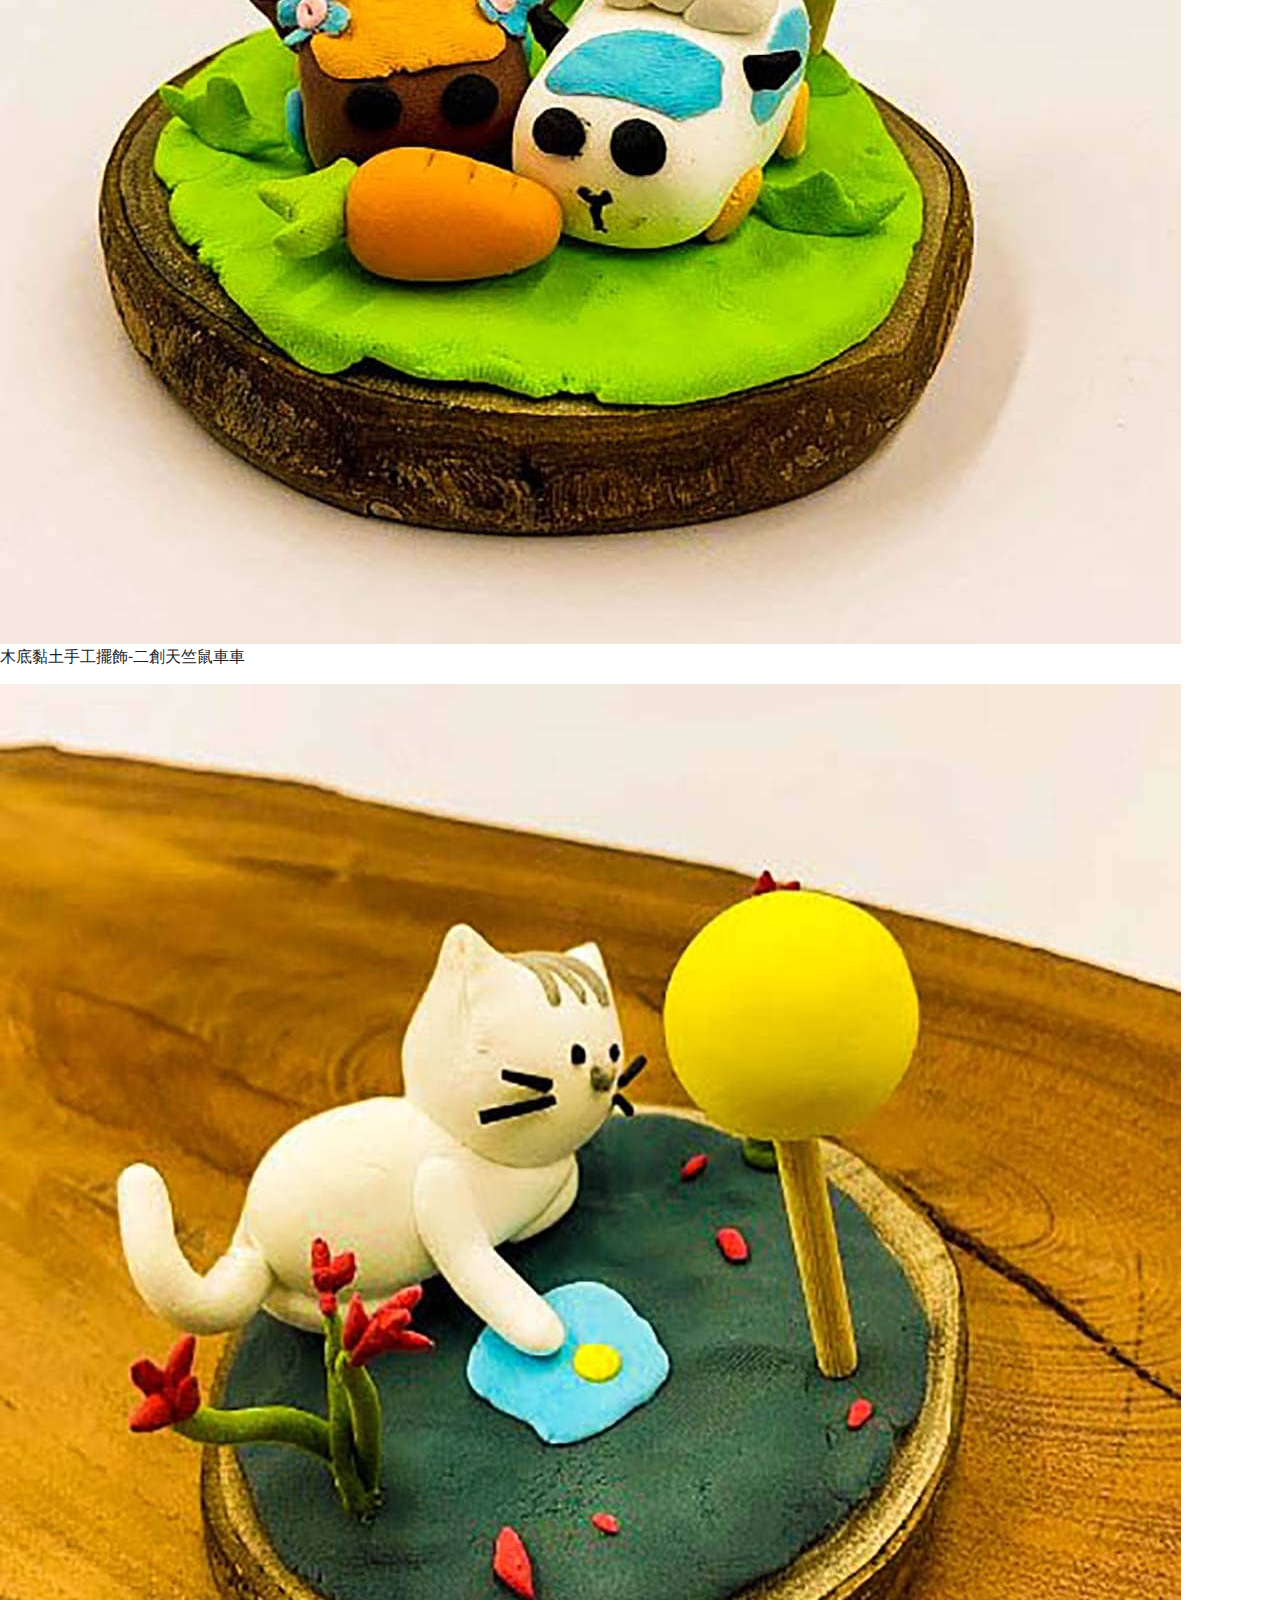
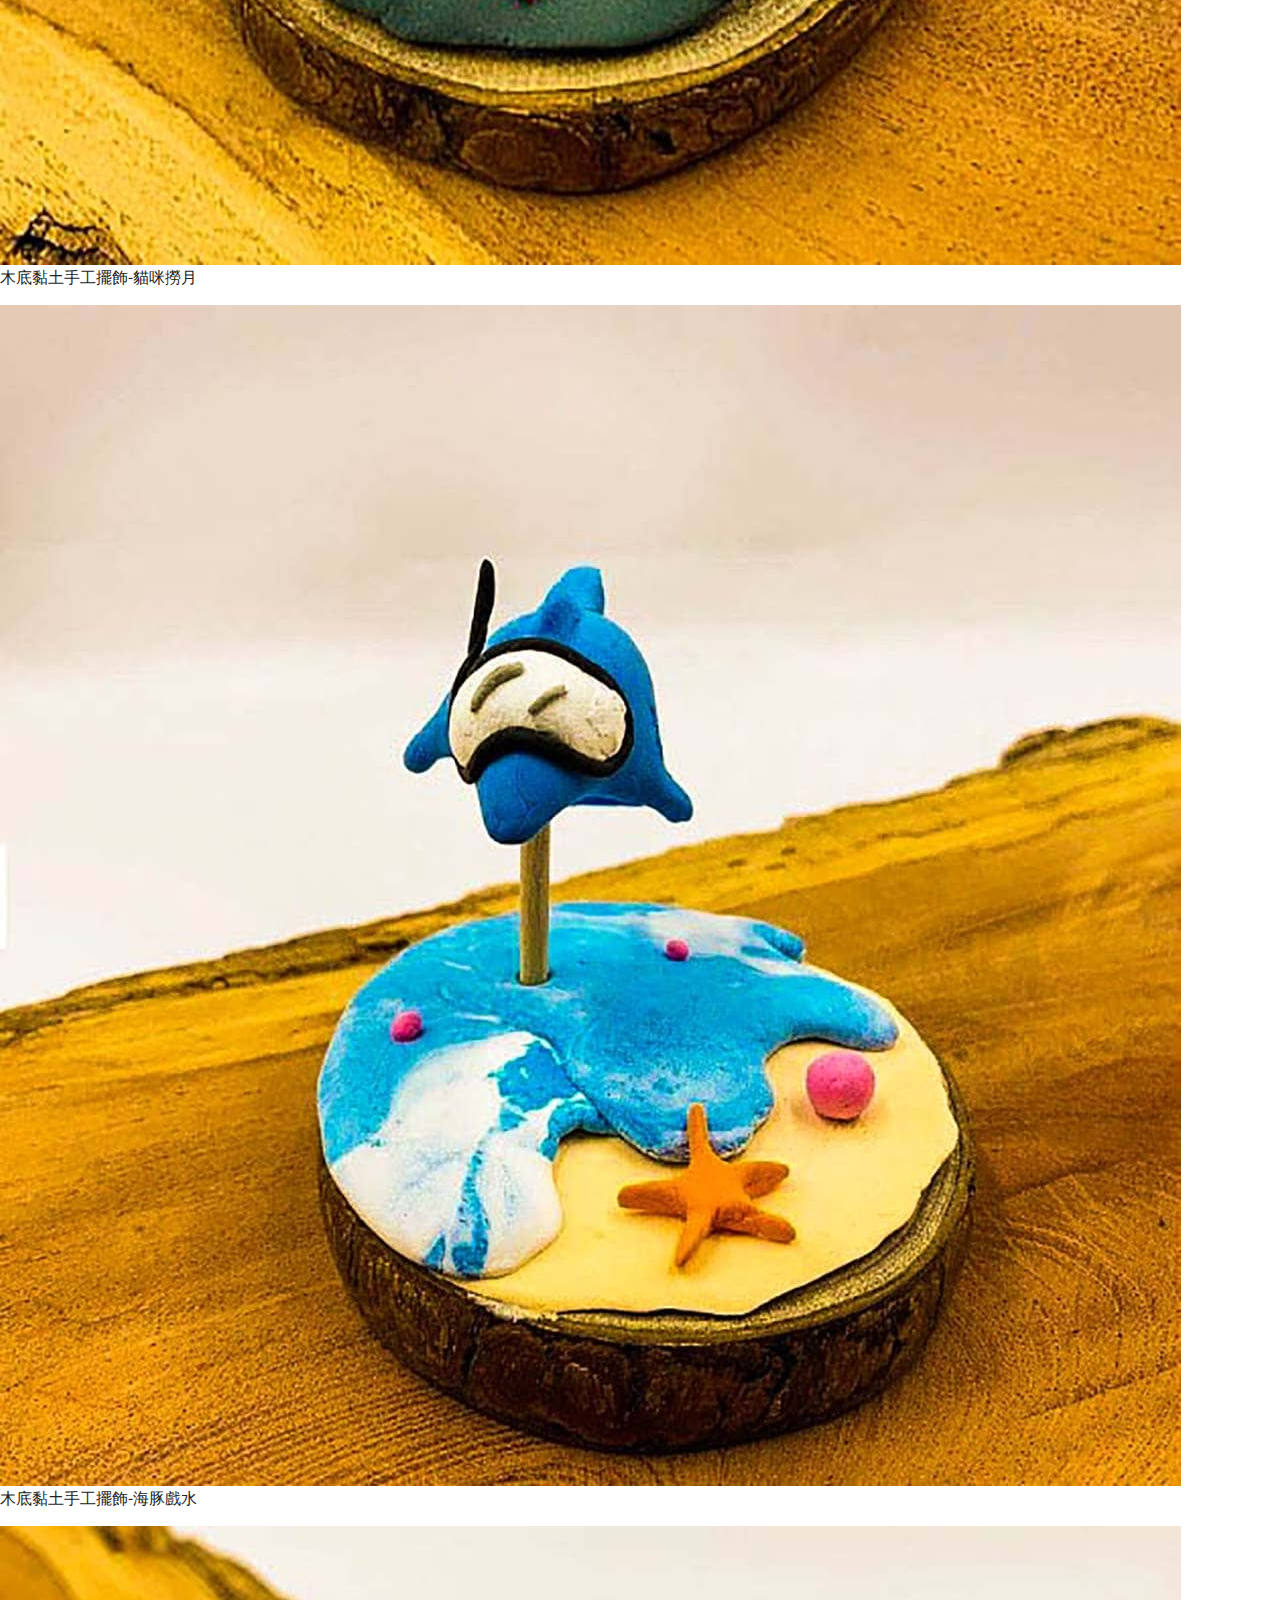
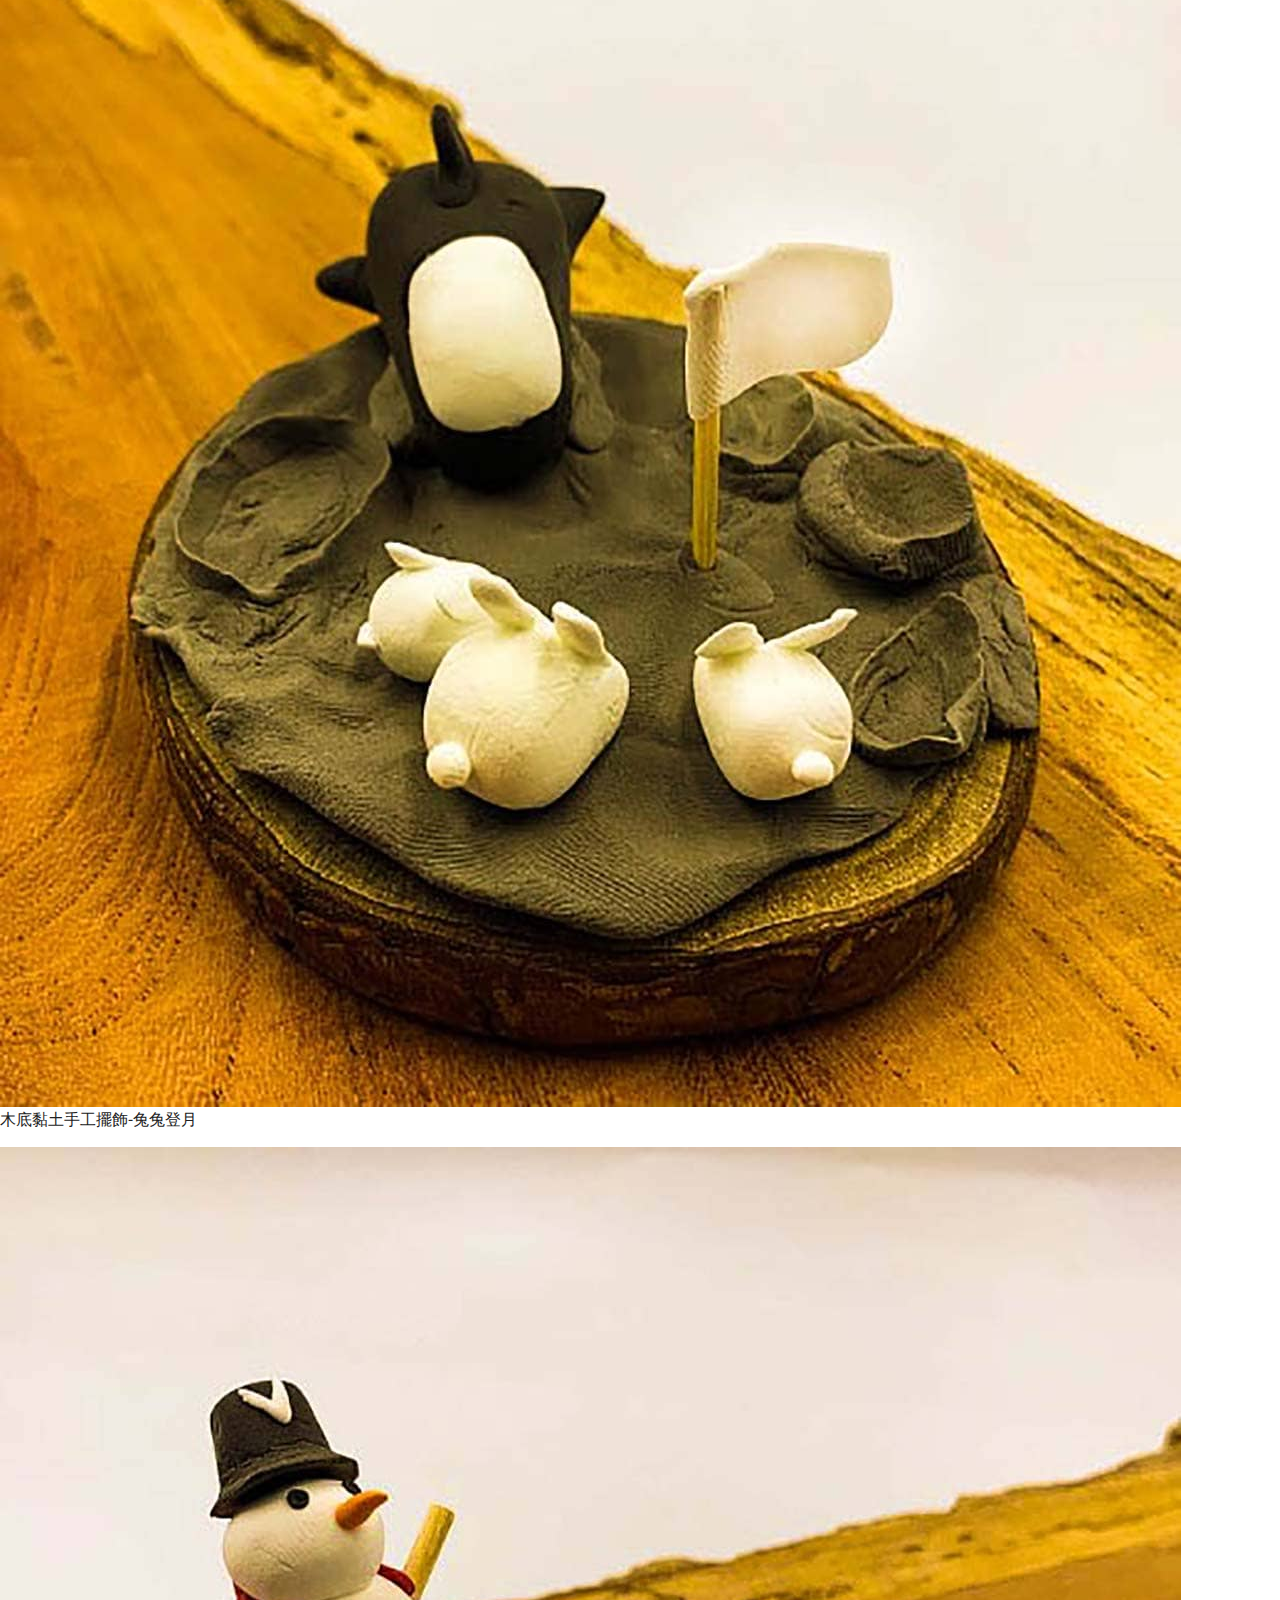
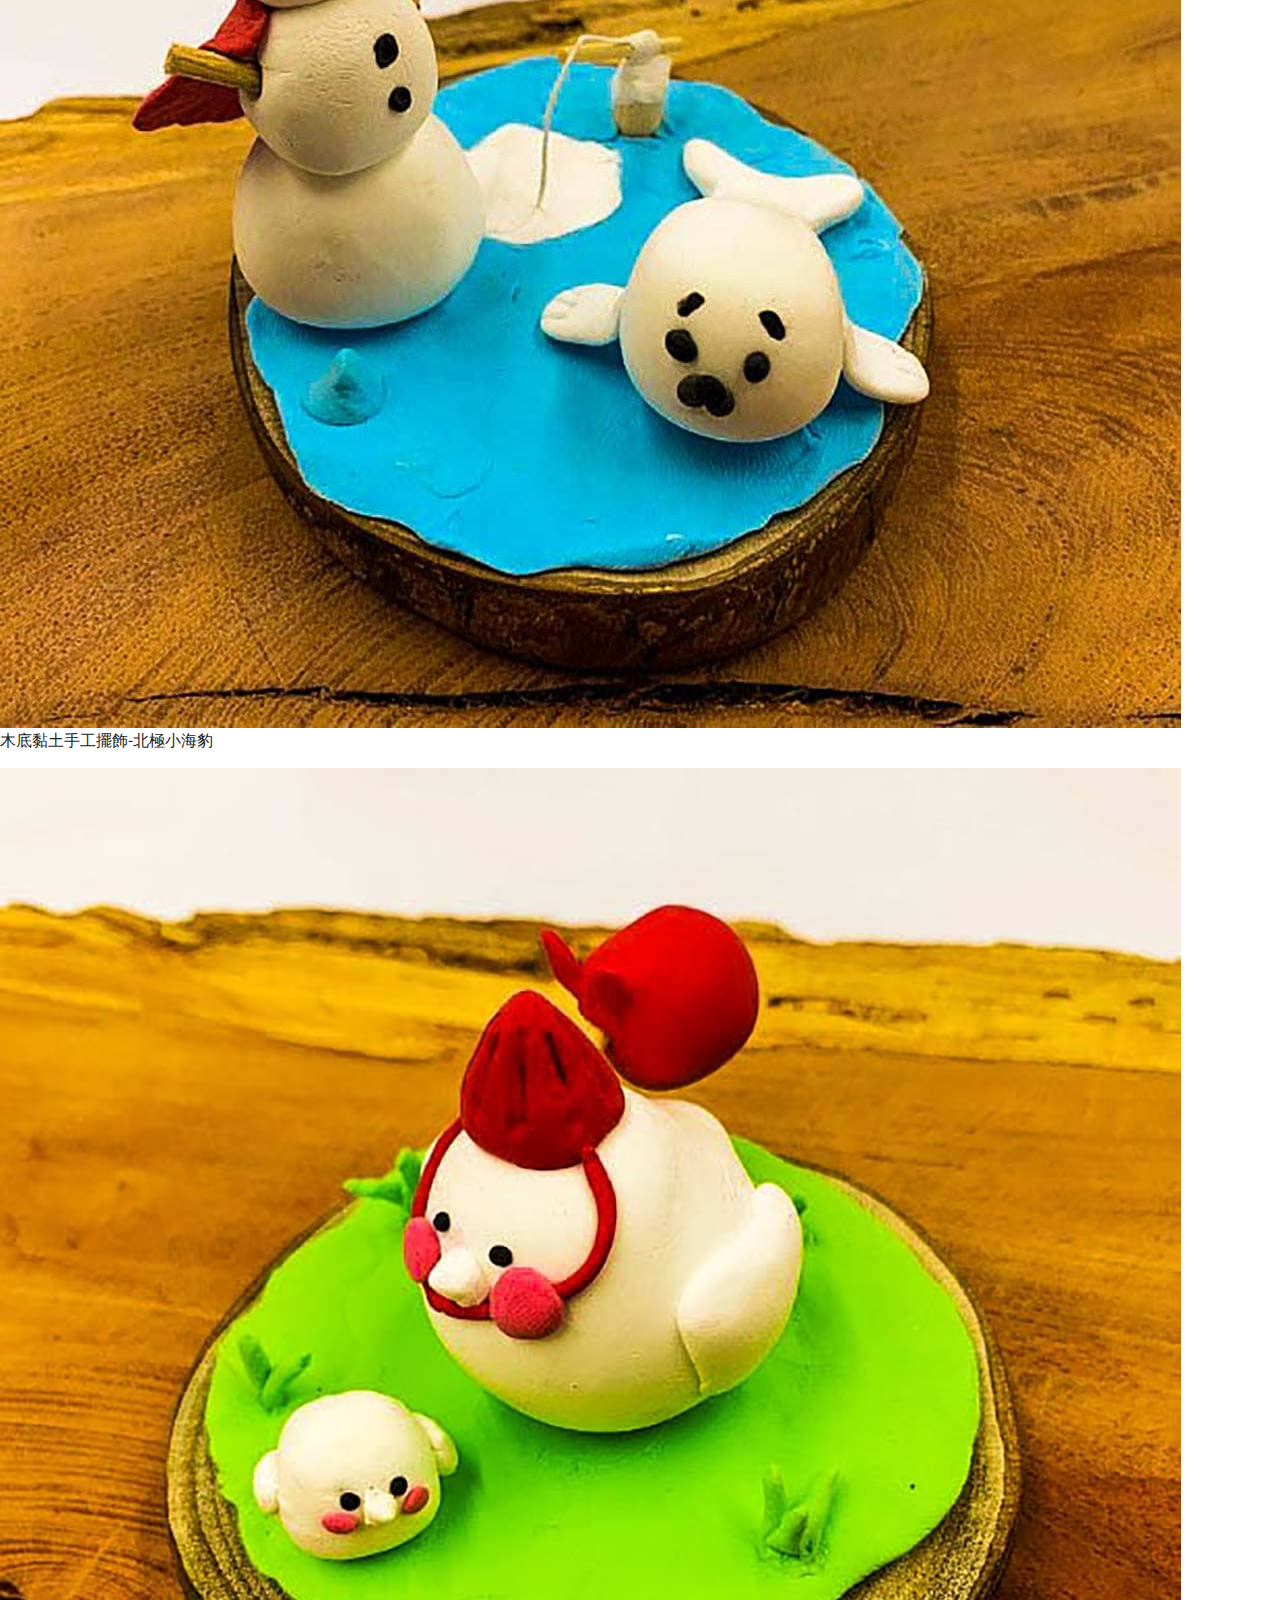
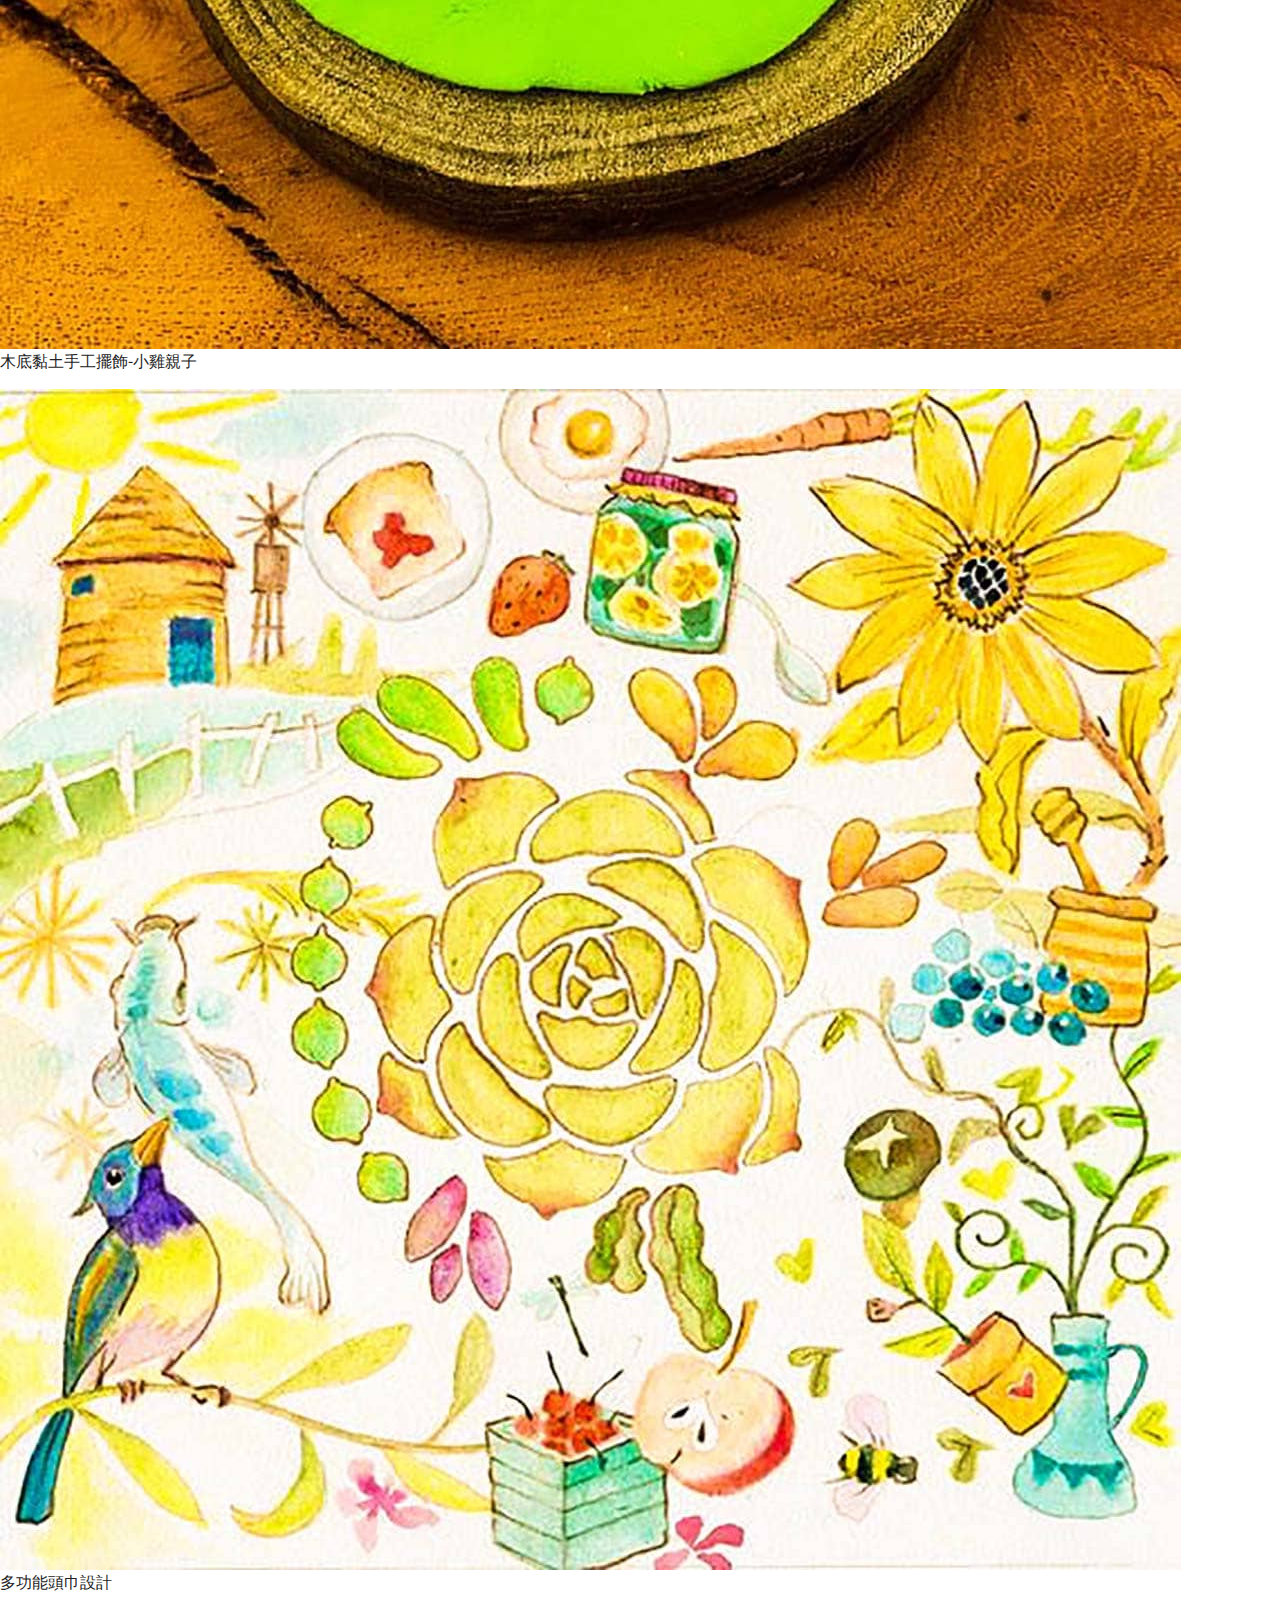
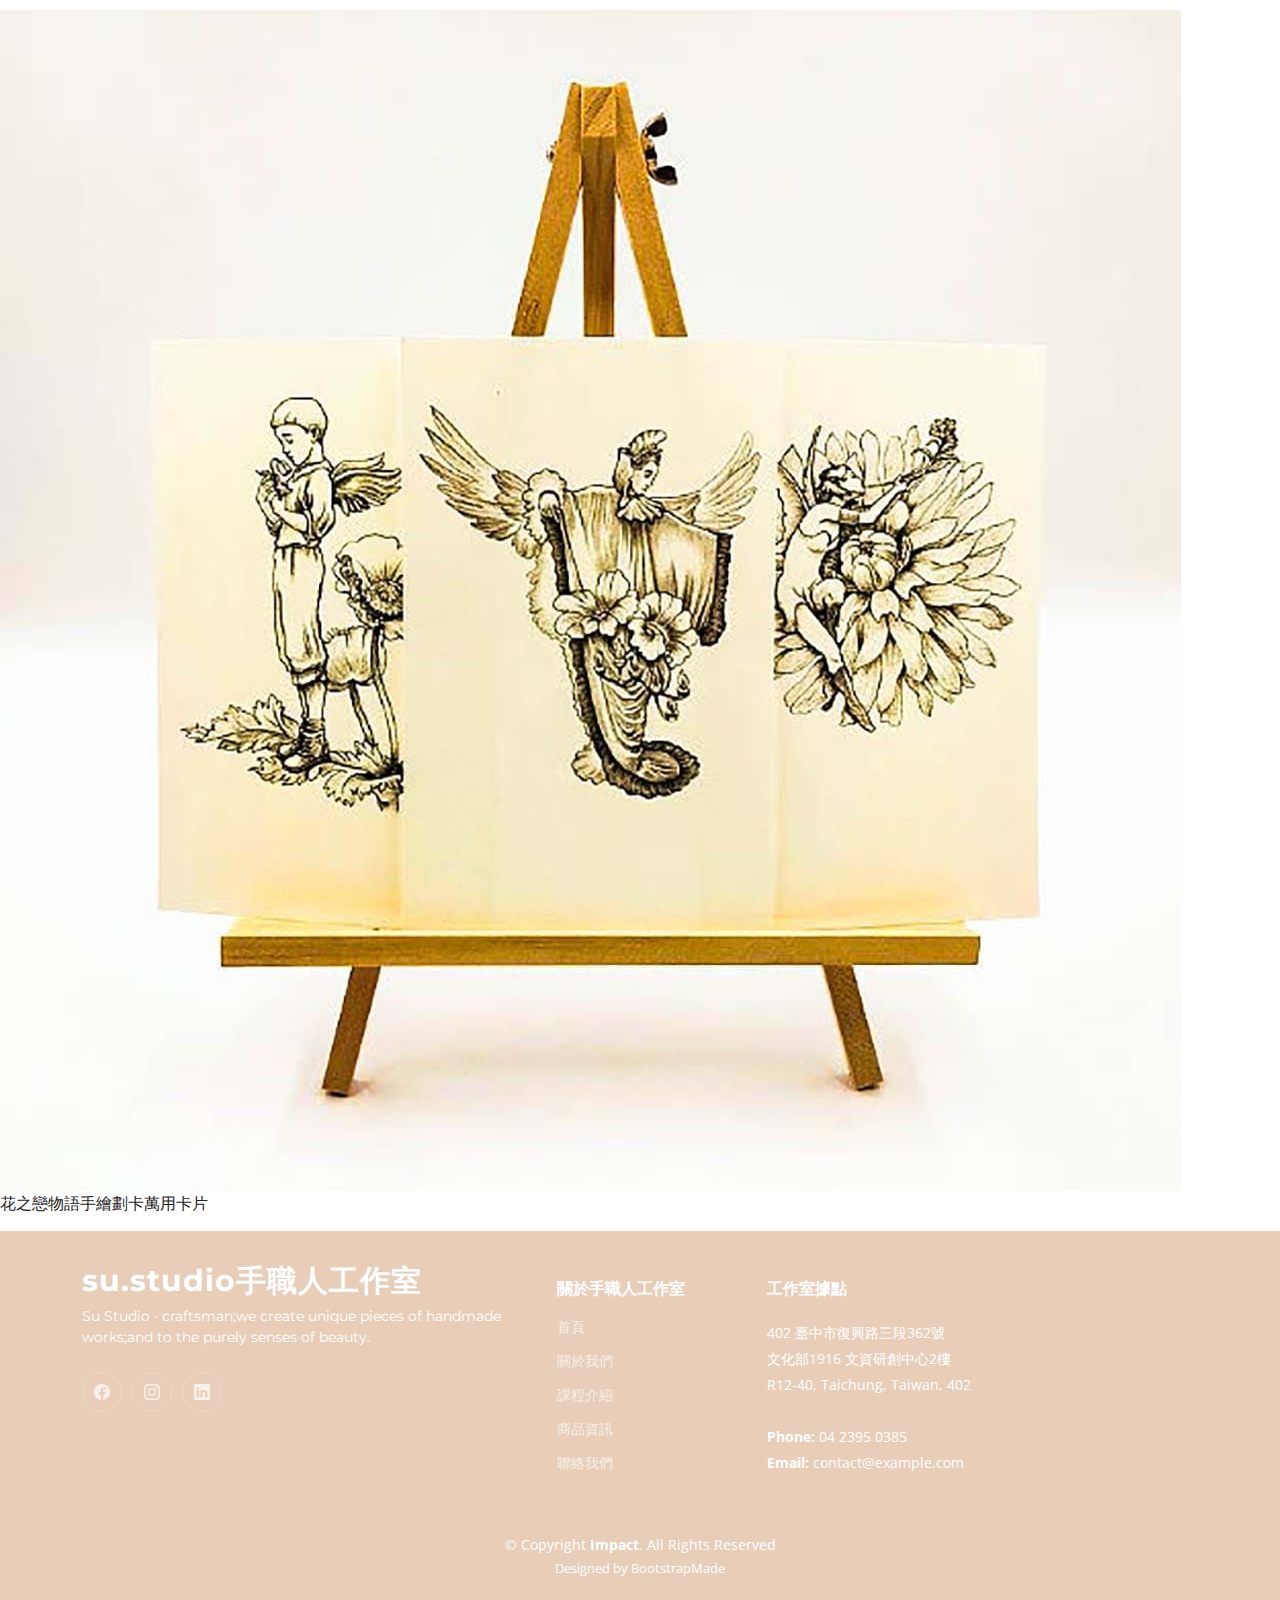
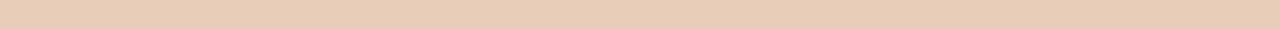
<file: product_list 3.html>
<!DOCTYPE html>
<html lang="en">

<head>
  <meta charset="utf-8">
  <meta content="width=device-width, initial-scale=1.0" name="viewport">

  <title>Impact Bootstrap Template - Index</title>
  <meta content="" name="description">
  <meta content="" name="keywords">

  <!-- Favicons -->
  <link href="assets/img/favicon.png" rel="icon">
  <link href="assets/img/apple-touch-icon.png" rel="apple-touch-icon">

  <!-- Google Fonts -->
  <link rel="preconnect" href="https://fonts.googleapis.com">
  <link rel="preconnect" href="https://fonts.gstatic.com" crossorigin>
  <link href="https://fonts.googleapis.com/css2?family=Open+Sans:ital,wght@0,300;0,400;0,500;0,600;0,700;1,300;1,400;1,600;1,700&family=Montserrat:ital,wght@0,300;0,400;0,500;0,600;0,700;1,300;1,400;1,500;1,600;1,700&family=Raleway:ital,wght@0,300;0,400;0,500;0,600;0,700;1,300;1,400;1,500;1,600;1,700&display=swap" rel="stylesheet">

  <!-- Vendor CSS Files -->
  <link href="assets/vendor/bootstrap/css/bootstrap.min.css" rel="stylesheet">
  <link href="assets/vendor/bootstrap-icons/bootstrap-icons.css" rel="stylesheet">
  <link href="assets/vendor/aos/aos.css" rel="stylesheet">
  <link href="assets/vendor/glightbox/css/glightbox.min.css" rel="stylesheet">
  <link href="assets/vendor/swiper/swiper-bundle.min.css" rel="stylesheet">

  <!-- Template Main CSS File -->
	<link href="assets/css/carousel.css" rel="stylesheet">
  <link href="assets/css/main.css" rel="stylesheet">

  <!-- =======================================================
  * Template Name: Impact
  * Updated: Mar 10 2023 with Bootstrap v5.2.3
  * Template URL: https://bootstrapmade.com/impact-bootstrap-business-website-template/
  * Author: BootstrapMade.com
  * License: https://bootstrapmade.com/license/
  ======================================================== -->
</head>

<body>

  <!-- ======= Header ======= -->
  <section id="topbar" class="topbar d-flex align-items-center">
    <div class="container d-flex justify-content-center justify-content-md-between">
      <div class="contact-info d-flex align-items-center">
        <i class="bi bi-envelope d-flex align-items-center"><a href="mailto:sagesue54@gmail.com">sagesue54@gmail.com</a></i>
        <i class="bi bi-phone d-flex align-items-center ms-4"><span>0423950358</span></i>
      </div>
      <div class="social-links d-none d-md-flex align-items-center">
        <a href="#" class="facebook"><i class="bi bi-facebook"></i></a>
        <a href="#" class="instagram"><i class="bi bi-instagram"></i></a>
        <a href="#" class="linkedin"><i class="bi bi-linkedin"></i></a>
      </div>
    </div>
  </section><!-- End Top Bar -->

  <header id="header" class="header d-flex align-items-center">

    <div class="container-fluid container-xl d-flex align-items-center justify-content-between">
      <a href="index.html" class="logo d-flex align-items-center">
        <!-- Uncomment the line below if you also wish to use an image logo -->
        <!-- <img src="assets/img/logo.png" alt=""> -->
        <img src="assets/images/LOGO.png" alt=""/>
        <h1>su.studio手職人工作室<span>.</span></h1>
      </a><!-- #BeginLibraryItem "/Library/top.lbi" -->
      <nav id="navbar" class="navbar">
        <ul>
          <li><a href="index.html">首頁</a></li>
          <li><a href="about.html">關於我們</a></li>
          <li><a href="lessons.html">課程介紹</a></li>
          <li class="dropdown"><a href="product_new.html"><span>商品資訊</span> <i class="bi bi-chevron-down dropdown-indicator"></i></a>
            <ul>
              <li><a href="product_list.html">木質商品</a></li>
              <li><a href="product_list 2.html">皮革商品</a></li>
              <li><a href="product_list 3.html">其他商品</a></li>
            </ul>
          </li>
          <li><a href="contact.html">聯絡我們</a></li>
        </ul>
      </nav>
      <!-- .navbar -->
      <!-- #EndLibraryItem -->
      <i class="mobile-nav-toggle mobile-nav-show bi bi-list"></i>
      <i class="mobile-nav-toggle mobile-nav-hide d-none bi bi-x"></i>

    </div>
  </header><!-- End Header -->
  <!-- End Header -->

  <!-- ======= Hero Section ======= -->
  
  <!-- End Hero Section -->

  <main id="main">
    <div class="top-bar"> <p>其他商品</p>
    </div>

<div class="box">
  <div class="public-width" style=" display: flex;flex-wrap: wrap;">
    <div class="list">
      <div class="list-img"> <img src="assets/images/4/螢幕擷取畫面 2023-06-02 141411.jpg" alt=""/></div>
      <div class="list-text"><p>客製化人物印章</p></div>
	  </div>	
	<div class="list">
      <div class="list-img"> <img src="assets/images/4/螢幕擷取畫面 2023-06-02 141814.jpg" alt=""/></div>
      <div class="list-text"><p>木底黏土手工擺飾-二創天竺鼠車車</p></div>
	  </div>
	<div class="list">
      <div class="list-img"> <img src="assets/images/4/螢幕擷取畫面 2023-06-02 141729.jpg" alt=""/></div>
      <div class="list-text"><p>木底黏土手工擺飾-貓咪撈月</p></div>
	  </div>
	<div class="list">
      <div class="list-img"> <img src="assets/images/4/螢幕擷取畫面 2023-06-02 141617.jpg" alt=""/></div>
      <div class="list-text"><p>木底黏土手工擺飾-海豚戲水</p></div>
	  </div>  
	 <div class="list">
      <div class="list-img"> <img src="assets/images/4/螢幕擷取畫面 2023-06-02 141745.jpg" alt=""/></div>
      <div class="list-text"><p>木底黏土手工擺飾-兔兔登月</p></div>
	  </div>  
	  <div class="list">
      <div class="list-img"> <img src="assets/images/4/螢幕擷取畫面 2023-06-02 141716.jpg" alt=""/></div>
      <div class="list-text"><p>木底黏土手工擺飾-北極小海豹</p></div>
	  </div> 
	 <div class="list">
      <div class="list-img"> <img src="assets/images/4/螢幕擷取畫面 2023-06-02 141757.jpg" alt=""/></div>
      <div class="list-text"><p>木底黏土手工擺飾-小雞親子</p></div>
	  </div>  
	 <div class="list">
      <div class="list-img"> <img src="assets/images/4/56411537_2082962721787841_303412368283533312_n.jpg" alt=""/></div>
      <div class="list-text"><p>多功能頭巾設計</p></div>
	  </div>  
	  <div class="list">
      <div class="list-img"> <img src="assets/images/4/螢幕擷取畫面 2023-06-03 004633.jpg" alt=""/></div>
      <div class="list-text"><p>花之戀物語手繪劃卡萬用卡片</p></div>
	  </div>  
	</div>
</div>
   
	  
	  
  </main>
  <!-- End #main -->

  <!-- ======= Footer ======= -->
  <footer id="footer" class="footer">

    <div class="container">
      <div class="row gy-4">
        <div class="col-lg-5 col-md-12 footer-info">
          <a href="index.html" class="logo d-flex align-items-center">
            <span>su.studio手職人工作室</span>
          </a>
          <p>Su Studio · craftsman;we create unique pieces of handmade works;and to the purely senses of beauty.</p>
          <div class="social-links d-flex mt-4">
     <a href="#" class="facebook"><i class="bi bi-facebook"></i></a>
     <a href="#" class="instagram"><i class="bi bi-instagram"></i></a>
     <a href="#" class="linkedin"><i class="bi bi-linkedin"></i></a>
          </div>
        </div>

        <div class="col-lg-2 col-6 footer-links">
          <h4>關於手職人工作室 </h4>
          <ul>
            <li><a href="#">首頁&nbsp;</a></li>
            <li><a href="#">關於我們</a></li>
            <li><a href="#">課程介紹</a></li>
            <li><a href="#">商品資訊</a></li>
            <li><a href="#">聯絡我們</a></li>
          </ul>
        </div>

        <div class="col-lg-3 col-md-12 footer-contact text-center text-md-start">
          <h4>工作室據點&nbsp;</h4>
          <p>
            402 臺中市復興路三段362號 <br>
            文化部1916 文資研創中心2樓<br>
            R12-40, Taichung, Taiwan, 402  <br><br>
            <strong>Phone:</strong> 04 2395 0385<br>
            <strong>Email:</strong> contact@example.com<br>
          </p>

        </div>

      </div>
    </div>

    <div class="container mt-4">
      <div class="copyright">
        &copy; Copyright <strong><span>Impact</span></strong>. All Rights Reserved
      </div>
      <div class="credits">
        <!-- All the links in the footer should remain intact. -->
        <!-- You can delete the links only if you purchased the pro version. -->
        <!-- Licensing information: https://bootstrapmade.com/license/ -->
        <!-- Purchase the pro version with working PHP/AJAX contact form: https://bootstrapmade.com/impact-bootstrap-business-website-template/ -->
        Designed by <a href="https://bootstrapmade.com/">BootstrapMade</a>
      </div>
    </div>

  </footer><!-- End Footer -->
  <!-- End Footer -->

  <a href="#" class="scroll-top d-flex align-items-center justify-content-center"><i class="bi bi-arrow-up-short"></i></a>

  <div id="preloader"></div>

  <!-- Vendor JS Files -->
  <script src="assets/vendor/aos/aos.js"></script>
  <script src="assets/vendor/bootstrap/js/bootstrap.bundle.min.js"></script>
  <script src="assets/vendor/aos/aos.js"></script>
  <script src="assets/vendor/glightbox/js/glightbox.min.js"></script>
  <script src="assets/vendor/purecounter/purecounter_vanilla.js"></script>
  <script src="assets/vendor/swiper/swiper-bundle.min.js"></script>
  <script src="assets/vendor/isotope-layout/isotope.pkgd.min.js"></script>
  <script src="assets/vendor/php-email-form/validate.js"></script>

  <!-- Template Main JS File -->
  <script src="assets/js/main.js"></script>

</body>

</html>
</file>
<file: assets/css/carousel.css>
/* GLOBAL STYLES
-------------------------------------------------- */

/* CUSTOMIZE THE CAROUSEL
-------------------------------------------------- */
/* Since positioning the image, we need to help out the caption */
.carousel-caption {
  bottom: 3rem;
  z-index: 10;
}

/* MARKETING CONTENT
-------------------------------------------------- */

/* Center align the text within the three columns below the carousel */
.marketing .col-lg-4 {
  margin-bottom: 1.5rem;
  text-align: center;
}
/* rtl:begin:ignore */
.marketing .col-lg-4 p {
  margin-right: .75rem;
  margin-left: .75rem;
}
/* rtl:end:ignore */


/* Featurettes
------------------------- */

.featurette-divider {
  margin: 5rem 0; /* Space out the Bootstrap <hr> more */
}

/* Thin out the marketing headings */
/* rtl:begin:remove */
.featurette-heading {
  letter-spacing: -.05rem;
}

/* rtl:end:remove */

/* RESPONSIVE CSS
-------------------------------------------------- */

@media (min-width: 40em) {
  /* Bump up size of carousel content */
  .carousel-caption p {
    margin-bottom: 1.25rem;
    font-size: 1.25rem;
    line-height: 1.4;
  }

  .featurette-heading {
    font-size: 50px;
  }
}

@media (min-width: 62em) {
  .featurette-heading {
    margin-top: 7rem;
  }
}
</file>
<file: assets/css/main.css>
/**
/**
* Template Name: Impact
* Updated: Mar 10 2023 with Bootstrap v5.2.3
* Template URL: https://bootstrapmade.com/impact-bootstrap-business-website-template/
* Author: BootstrapMade.com
* License: https://bootstrapmade.com/license/
*/

/*--------------------------------------------------------------
# Set main reusable colors and fonts using CSS variables
# Learn more about CSS variables at https://developer.mozilla.org/en-US/docs/Web/CSS/Using_CSS_custom_properties
--------------------------------------------------------------*/
/* Fonts */
:root {
  --font-default: "Open Sans", system-ui, -apple-system, "Segoe UI", Roboto, "Helvetica Neue", Arial, "Noto Sans", "Liberation Sans", sans-serif, "Apple Color Emoji", "Segoe UI Emoji", "Segoe UI Symbol", "Noto Color Emoji";
  --font-primary: "Montserrat", sans-serif;
  --font-secondary: "Poppins", sans-serif;
}

/* Colors */
:root {
  --color-default: #222222;
  --color-primary: #E8CEB8;
  --color-secondary:#D8A96A;
}

/* Smooth scroll behavior */
:root {
  scroll-behavior: smooth;
}

/*--------------------------------------------------------------
# General
--------------------------------------------------------------*/
body {
  font-family: var(--font-default);
  color: var(--color-default);
}

a {
  color: var(--color-primary);
  text-decoration: none;
}



a:hover {
    color: #fff;
    text-decoration: none;
}
* {
    -webkit-box-sizing: border-box;
    -moz-box-sizing: border-box;
    box-sizing: border-box;
    padding-left: 0px;
}
img{
    max-width: 100%;
}

h1,
h2,
h3,
h4,
h5,
h6 {
    font-family: Consolas, "Andale Mono", "Lucida Console", "Lucida Sans Typewriter", Monaco, "Courier New", monospace;
}
/*--------------------------------------------------------------
# Hero Section
--------------------------------------------------------------*/
#hero {
  width: 100%;
  height: 100vh;
  overflow: hidden;
  position: relative;
}

#hero .carousel,
#hero .carousel-inner,
#hero .carousel-item,
#hero .carousel-item::before {
  background-size: cover;
  background-position: center;
  background-repeat: no-repeat;
  position: absolute;
  top: 0;
  right: 0;
  left: 0;
  bottom: 0;
}

#hero .carousel-item::before {
  content: "";
  background-color: rgba(12, 13, 14, 0.8);
}

#hero .carousel-container {
  display: flex;
  justify-content: center;
  align-items: center;
  position: absolute;
  bottom: 0;
  top: 70px;
  left: 50px;
  right: 50px;
}

#hero .container {
  text-align: center;
}

#hero h2 {
  color: #fff;
  margin-bottom: 20px;
  font-size: 48px;
  font-weight: 700;
}

#hero p {
  animation-delay: 0.4s;
  margin: 0 auto 30px auto;
  color: #fff;
}

#hero .carousel-inner .carousel-item {
  transition-property: opacity;
  background-position: center top;
}

#hero .carousel-inner .carousel-item,
#hero .carousel-inner .active.carousel-item-start,
#hero .carousel-inner .active.carousel-item-end {
  opacity: 0;
}

#hero .carousel-inner .active,
#hero .carousel-inner .carousel-item-next.carousel-item-start,
#hero .carousel-inner .carousel-item-prev.carousel-item-end {
  opacity: 1;
  transition: 0.5s;
}

#hero .carousel-control-next-icon,
#hero .carousel-control-prev-icon {
  background: none;
  font-size: 30px;
  line-height: 0;
  width: auto;
  height: auto;
  background: rgba(255, 255, 255, 0.2);
  border-radius: 50px;
  transition: 0.3s;
  color: rgba(255, 255, 255, 0.5);
  width: 54px;
  height: 54px;
  display: flex;
  align-items: center;
  justify-content: center;
}

#hero .carousel-control-next-icon:hover,
#hero .carousel-control-prev-icon:hover {
  background: rgba(255, 255, 255, 0.3);
  color: rgba(255, 255, 255, 0.8);
}

#hero .carousel-indicators li {
  cursor: pointer;
  background: #fff;
  overflow: hidden;
  border: 0;
  width: 12px;
  height: 12px;
  border-radius: 50px;
  opacity: 0.6;
  transition: 0.3s;
}

#hero .carousel-indicators li.active {
  opacity: 1;
  background: #428bca;
}

#hero .btn-get-started {
  font-family: "Raleway", sans-serif;
  font-weight: 500;
  font-size: 14px;
  letter-spacing: 1px;
  display: inline-block;
  padding: 14px 32px;
  border-radius: 4px;
  transition: 0.5s;
  line-height: 1;
  color: #fff;
  animation-delay: 0.8s;
  background: #428bca;
}

#hero .btn-get-started:hover {
  background: #5697d0;
}

@media (max-width: 768px) {
  #hero h2 {
    font-size: 28px;
  }
}

@media (max-height: 500px) {
  #hero {
    height: 120vh;
  }
}


/*--------------------------------------------------------------
# Sections & Section Header
--------------------------------------------------------------*/
section {
  padding: 60px 0;
  overflow: hidden;
}

.sections-bg {
  background-color: #f6f6f6;
}

.section-header {
  text-align: center;
  padding-bottom: 60px;
}

.section-header h2 {
    font-size: 32px;
    font-weight: 600;
    margin-bottom: 20px;
    padding-bottom: 20px;
    position: relative;
    font-family: Constantia, "Lucida Bright", "DejaVu Serif", Georgia, serif;
}

.section-header h2:after {
  content: "";
  position: absolute;
  display: block;
  width: 50px;
  height: 3px;
  background: var(--color-primary);
  left: 0;
  right: 0;
  bottom: 0;
  margin: auto;
}

.section-header p {
  margin-bottom: 0;
  color: #6f6f6f;
}

/*--------------------------------------------------------------
# Breadcrumbs
--------------------------------------------------------------*/
.breadcrumbs .page-header {
  padding: 60px 0 60px 0;
  min-height: 20vh;
  position: relative;
  background-color: var(--color-primary);
}

.breadcrumbs .page-header h2 {
  font-size: 56px;
  font-weight: 500;
  color: #fff;
  font-family: var(--font-secondary);
}

.breadcrumbs .page-header p {
  color: rgba(255, 255, 255, 0.8);
}

.breadcrumbs nav {
  background-color: #f6f6f6;
  padding: 20px 0;
}

.breadcrumbs nav ol {
  display: flex;
  flex-wrap: wrap;
  list-style: none;
  margin: 0;
  padding: 0;
  font-size: 16px;
  font-weight: 600;
  color: var(--color-default);
}

.breadcrumbs nav ol a {
  color: var(--color-primary);
  transition: 0.3s;
}

.breadcrumbs nav ol a:hover {
  text-decoration: underline;
}

.breadcrumbs nav ol li+li {
  padding-left: 10px;
}

.breadcrumbs nav ol li+li::before {
  display: inline-block;
  padding-right: 10px;
  color: var(--color-secondary);
  content: "/";
}

/*--------------------------------------------------------------
# Scroll top button
--------------------------------------------------------------*/
.scroll-top {
  position: fixed;
  visibility: hidden;
  opacity: 0;
  right: 15px;
  bottom: -15px;
  z-index: 99999;
  background: var(--color-secondary);
  width: 44px;
  height: 44px;
  border-radius: 50px;
  transition: all 0.4s;
}

.scroll-top i {
  font-size: 24px;
  color: #fff;
  line-height: 0;
}

.scroll-top:hover {
  background: rgba(248, 90, 64, 0.8);
  color: #fff;
}

.scroll-top.active {
  visibility: visible;
  opacity: 1;
  bottom: 15px;
}

/*--------------------------------------------------------------
# Preloader
--------------------------------------------------------------*/
#preloader {
  position: fixed;
  inset: 0;
  z-index: 999999;
  overflow: hidden;
  background: #fff;
  transition: all 0.6s ease-out;
}

#preloader:before {
  content: "";
  position: fixed;
  top: calc(50% - 30px);
  left: calc(50% - 30px);
  border: 6px solid #fff;
  border-color: var(--color-primary) transparent var(--color-primary) transparent;
  border-radius: 50%;
  width: 60px;
  height: 60px;
  animation: animate-preloader 1.5s linear infinite;
}

@keyframes animate-preloader {
  0% {
    transform: rotate(0deg);
  }

  100% {
    transform: rotate(360deg);
  }
}

/*--------------------------------------------------------------
# Disable aos animation delay on mobile devices
--------------------------------------------------------------*/
@media screen and (max-width: 768px) {
  [data-aos-delay] {
    transition-delay: 0 !important;
  }
}

/*--------------------------------------------------------------
# Header
--------------------------------------------------------------*/
.topbar {
    background: #D8A96A;
    height: 40px;
    font-size: 14px;
    transition: all 0.5s;
    color: #fff;
    padding: 0;
}

.topbar .contact-info i {
  font-style: normal;
  color: #fff;
  line-height: 0;
}

.topbar .contact-info i a,
.topbar .contact-info i span {
  padding-left: 5px;
  color: #fff;
}

@media (max-width: 575px) {

  .topbar .contact-info i a,
  .topbar .contact-info i span {
    font-size: 15px;
  }
}

.topbar .contact-info i a {
  line-height: 0;
  transition: 0.3s;
}

.topbar .contact-info i a:hover {
    color: #fff;
    text-decoration: underline;
    background-color: #F9B367;
}

.topbar .social-links a {
  color: rgba(255, 255, 255, 0.7);
  line-height: 0;
  transition: 0.3s;
  margin-left: 20px;
}

.topbar .social-links a:hover {
    color: #fff;
    background-color: #F9B367;
}

.header {
  transition: all 0.5s;
  z-index: 997;
  height: 90px;
  background-color: var(--color-primary);
}

.header.sticked {
  position: fixed;
  top: 0;
  right: 0;
  left: 0;
  height: 70px;
  box-shadow: 0px 2px 20px rgba(0, 0, 0, 0.1);
}

.header .logo img {
    max-height: 50px;
    margin-right: 6px;
}

.header .logo h1 {
    font-size: 28px;
    margin: 0;
    font-weight: 600;
    letter-spacing: 0.8px;
    color: #fff;
    font-family: Consolas, "Andale Mono", "Lucida Console", "Lucida Sans Typewriter", Monaco, "Courier New", monospace;
}

.header .logo h1 span {
  color: #C76E39;
}

.sticked-header-offset {
  margin-top: 70px;
}

section {
  scroll-margin-top: 70px;
}

/*--------------------------------------------------------------
# Desktop Navigation
--------------------------------------------------------------*/
@media (min-width: 1280px) {
  .navbar {
    padding: 0;
    color: #645050;
  }

  .navbar ul {
    margin: 0;
    padding: 0;
    display: flex;
    list-style: none;
    align-items: center;
  }

  .navbar li {
    position: relative;
  }

  .navbar>ul>li {
    white-space: nowrap;
    padding: 10px 0 10px 28px;
  }

  .navbar a,
  .navbar a:focus {
    display: flex;
    align-items: center;
    justify-content: space-between;
    padding: 0 3px;
    font-family: var(--font-secondary);
    font-size: 16px;
    font-weight: 600;
    color: rgba(255, 255, 255, 0.6);
    white-space: nowrap;
    transition: 0.3s;
    position: relative;
  }

  .navbar a i,
  .navbar a:focus i {
    font-size: 12px;
    line-height: 0;
    margin-left: 5px;
  }

  .navbar>ul>li>a:before {
    content: "";
    position: absolute;
    width: 100%;
    height: 2px;
    bottom: -6px;
    left: 0;
    background-color: var(--color-secondary);
    visibility: hidden;
    width: 0px;
    transition: all 0.3s ease-in-out 0s;
  }

  .navbar a:hover:before,
  .navbar li:hover>a:before,
  .navbar .active:before {
    visibility: visible;
    width: 100%;
  }

  .navbar a:hover,
  .navbar .active,
  .navbar .active:focus,
  .navbar li:hover>a {
    color: #675247;
  }

  .navbar .dropdown ul {
    display: block;
    position: absolute;
    left: 28px;
    top: calc(100% + 30px);
    margin: 0;
    padding: 10px 0;
    z-index: 99;
    opacity: 0;
    visibility: hidden;
    background: #fff;
    box-shadow: 0px 0px 30px rgba(127, 137, 161, 0.25);
    transition: 0.3s;
    border-radius: 4px;
  }

  .navbar .dropdown ul li {
    min-width: 200px;
  }

  .navbar .dropdown ul a {
    padding: 10px 20px;
    font-size: 15px;
    text-transform: none;
    font-weight: 600;
    color: #A08372;
  }

  .navbar .dropdown ul a i {
    font-size: 12px;
  }

  .navbar .dropdown ul a:hover,
  .navbar .dropdown ul .active:hover,
  .navbar .dropdown ul li:hover>a {
    color: var(--color-secondary);
  }

  .navbar .dropdown:hover>ul {
    opacity: 1;
    top: 100%;
    visibility: visible;
  }

  .navbar .dropdown .dropdown ul {
    top: 0;
    left: calc(100% - 30px);
    visibility: hidden;
  }

  .navbar .dropdown .dropdown:hover>ul {
    opacity: 1;
    top: 0;
    left: 100%;
    visibility: visible;
  }
}

@media (min-width: 1280px) and (max-width: 1366px) {
  .navbar .dropdown .dropdown ul {
    left: -90%;
  }

  .navbar .dropdown .dropdown:hover>ul {
    left: -100%;
  }
}

@media (min-width: 1280px) {

  .mobile-nav-show,
  .mobile-nav-hide {
    display: none;
  }
}

/*--------------------------------------------------------------
# Mobile Navigation
--------------------------------------------------------------*/
@media (max-width: 1279px) {
  .navbar {
    position: fixed;
    top: 0;
    right: -100%;
    width: 100%;
    max-width: 400px;
    bottom: 0;
    transition: 0.3s;
    z-index: 9997;
    background-color: #A68B7E;
  }

  .navbar ul {
    position: absolute;
    inset: 0;
    padding: 50px 0 10px 0;
    margin: 0;
    background-color: #D8A96A;
    overflow-y: auto;
    transition: 0.3s;
    z-index: 9998;
  }

  .navbar a,
  .navbar a:focus {
    display: flex;
    align-items: center;
    justify-content: space-between;
    padding: 10px 20px;
    font-family: var(--font-primary);
    font-size: 15px;
    font-weight: 600;
    color: rgba(255, 255, 255, 0.7);
    white-space: nowrap;
    transition: 0.3s;
  }

  .navbar a i,
  .navbar a:focus i {
    font-size: 12px;
    line-height: 0;
    margin-left: 5px;
  }

  .navbar a:hover,
  .navbar .active,
  .navbar .active:focus,
  .navbar li:hover>a {
    color: #675247;
  }

  .navbar .getstarted,
  .navbar .getstarted:focus {
    background: var(--color-primary);
    padding: 8px 20px;
    border-radius: 4px;
    margin: 15px;
    color: #fff;
  }

  .navbar .getstarted:hover,
  .navbar .getstarted:focus:hover {
    color: #fff;
    background: rgba(0, 131, 116, 0.8);
  }

  .navbar .dropdown ul,
  .navbar .dropdown .dropdown ul {
    position: static;
    display: none;
    padding: 10px 0;
    margin: 10px 20px;
    transition: all 0.5s ease-in-out;
    background-color: #E8CEB8;
    border: 1px solid #EECBB8;
  }

  .navbar .dropdown>.dropdown-active,
  .navbar .dropdown .dropdown>.dropdown-active {
    display: block;
  }

  .mobile-nav-show {
    color: rgba(255, 255, 255, 0.6);
    font-size: 28px;
    cursor: pointer;
    line-height: 0;
    transition: 0.5s;
    z-index: 9999;
    margin-right: 10px;
  }

  .mobile-nav-hide {
    color: #fff;
    font-size: 32px;
    cursor: pointer;
    line-height: 0;
    transition: 0.5s;
    position: fixed;
    right: 20px;
    top: 20px;
    z-index: 9999;
  }

  .mobile-nav-active {
    overflow: hidden;
  }

  .mobile-nav-active .navbar {
    right: 0;
  }

  .mobile-nav-active .navbar:before {
    content: "";
    position: fixed;
    inset: 0;
    background-color: rgba(123,98,65,0.80);
    z-index: 9996;
  }
}

/*--------------------------------------------------------------
# About Us Section
--------------------------------------------------------------*/
.about h3 {
  font-weight: 700;
  font-size: 28px;
  margin-bottom: 20px;
  font-family: var(--font-secondary);
}

.about .call-us {
  left: 10%;
  right: 10%;
  bottom: 0;
  background-color: #fff;
  box-shadow: 0px 2px 25px rgba(0, 0, 0, 0.08);
  padding: 20px;
  text-align: center;
}

.about .call-us h4 {
  font-size: 24px;
  font-weight: 700;
  margin-bottom: 5px;
}

.about .call-us p {
  font-size: 28px;
  font-weight: 700;
  color: var(--color-primary);
}

.about .content ul {
  list-style: none;
  padding: 0;
}

.about .content ul li {
  padding: 0 0 10px 30px;
  position: relative;
}

.about .content ul i {
  position: absolute;
  font-size: 20px;
  left: 0;
  top: -3px;
  color: var(--color-primary);
}

.about .content p:last-child {
  margin-bottom: 0;
}

.about .play-btn {
  width: 94px;
  height: 94px;
  background: radial-gradient(var(--color-primary) 50%, rgba(0, 131, 116, 0.4) 52%);
  border-radius: 50%;
  display: block;
  position: absolute;
  left: calc(50% - 47px);
  top: calc(50% - 47px);
  overflow: hidden;
}

.about .play-btn:before {
  content: "";
  position: absolute;
  width: 120px;
  height: 120px;
  animation-delay: 0s;
  animation: pulsate-btn 2s;
  animation-direction: forwards;
  animation-iteration-count: infinite;
  animation-timing-function: steps;
  opacity: 1;
  border-radius: 50%;
  border: 5px solid rgba(0, 131, 116, 0.7);
  top: -15%;
  left: -15%;
  background: rgba(198, 16, 0, 0);
}

.about .play-btn:after {
  content: "";
  position: absolute;
  left: 50%;
  top: 50%;
  transform: translateX(-40%) translateY(-50%);
  width: 0;
  height: 0;
  border-top: 10px solid transparent;
  border-bottom: 10px solid transparent;
  border-left: 15px solid #fff;
  z-index: 100;
  transition: all 400ms cubic-bezier(0.55, 0.055, 0.675, 0.19);
}

.about .play-btn:hover:before {
  content: "";
  position: absolute;
  left: 50%;
  top: 50%;
  transform: translateX(-40%) translateY(-50%);
  width: 0;
  height: 0;
  border: none;
  border-top: 10px solid transparent;
  border-bottom: 10px solid transparent;
  border-left: 15px solid #fff;
  z-index: 200;
  animation: none;
  border-radius: 0;
}

.about .play-btn:hover:after {
  border-left: 15px solid var(--color-primary);
  transform: scale(20);
}

.triangle02 {
border-top: 5.5px solid transparent;
border-bottom: 5.5px solid transparent;
border-left: 13px solid #460e0e;
display:inline-block;
}

.triangle04{
border-top: 5.5px solid transparent;
border-bottom: 5.5px solid transparent;
border-right: 13px solid#460e0e;
display:inline-block;
}

@keyframes pulsate-btn {
  0% {
    transform: scale(0.6, 0.6);
    opacity: 1;
  }

  100% {
    transform: scale(1, 1);
    opacity: 0;
  }
}

/*--------------------------------------------------------------
# Clients Section
--------------------------------------------------------------*/
.clients {
  padding: 40px 0;
}

.clients .swiper {
  padding: 10px 0;
}

.clients .swiper-slide img {
  transition: 0.3s;
}

.clients .swiper-slide img:hover {
  transform: scale(1.1);
}

.clients .swiper-pagination {
  margin-top: 20px;
  position: relative;
}

.clients .swiper-pagination .swiper-pagination-bullet {
  width: 12px;
  height: 12px;
  background-color: #fff;
  opacity: 1;
  background-color: #ddd;
}

.clients .swiper-pagination .swiper-pagination-bullet-active {
  background-color: var(--color-primary);
}

/*--------------------------------------------------------------
# Stats Counter Section
--------------------------------------------------------------*/
.stats-counter {
  padding: 40px 0;
}

.stats-counter .stats-item {
  padding: 20px 0;
  border-bottom: 1px solid #e4e4e4;
}

.stats-counter .stats-item .purecounter {
  min-width: 90px;
  padding-right: 15px;
}

.stats-counter .stats-item i {
  font-size: 44px;
  line-height: 0;
  margin-right: 15px;
}

.stats-counter .stats-item span {
  font-size: 40px;
  display: block;
  font-weight: 700;
  color: var(--color-primary);
  line-height: 40px;
}

.stats-counter .stats-item p {
  margin: 0;
  font-family: var(--font-primary);
  font-size: 14px;
}

/*--------------------------------------------------------------
# Call To Action Section
--------------------------------------------------------------*/
.call-to-action .container {
  background: linear-gradient(rgba(0, 0, 0, 0.5), rgba(0, 0, 0, 0.5)), url("../img/cta-bg.jpg") center center;
  background-size: cover;
  padding: 100px 60px;
  border-radius: 15px;
  overflow: hidden;
}

.call-to-action h3 {
  color: #fff;
  font-size: 28px;
  font-weight: 700;
  margin-bottom: 20px;
}

.call-to-action p {
  color: #fff;
  margin-bottom: 20px;
}

.call-to-action .play-btn {
  width: 94px;
  height: 94px;
  margin-bottom: 20px;
  background: radial-gradient(var(--color-primary) 50%, rgba(0, 131, 116, 0.4) 52%);
  border-radius: 50%;
  display: inline-block;
  position: relative;
  overflow: hidden;
}

.call-to-action .play-btn:before {
  content: "";
  position: absolute;
  width: 120px;
  height: 120px;
  animation-delay: 0s;
  animation: pulsate-btn 2s;
  animation-direction: forwards;
  animation-iteration-count: infinite;
  animation-timing-function: steps;
  opacity: 1;
  border-radius: 50%;
  border: 5px solid rgba(0, 131, 116, 0.7);
  top: -15%;
  left: -15%;
  background: rgba(198, 16, 0, 0);
}

.call-to-action .play-btn:after {
  content: "";
  position: absolute;
  left: 50%;
  top: 50%;
  transform: translateX(-40%) translateY(-50%);
  width: 0;
  height: 0;
  border-top: 10px solid transparent;
  border-bottom: 10px solid transparent;
  border-left: 15px solid #fff;
  z-index: 100;
  transition: all 400ms cubic-bezier(0.55, 0.055, 0.675, 0.19);
}

.call-to-action .play-btn:hover:before {
  content: "";
  position: absolute;
  left: 50%;
  top: 50%;
  transform: translateX(-40%) translateY(-50%);
  width: 0;
  height: 0;
  border: none;
  border-top: 10px solid transparent;
  border-bottom: 10px solid transparent;
  border-left: 15px solid #fff;
  z-index: 200;
  animation: none;
  border-radius: 0;
}

.call-to-action .play-btn:hover:after {
  border-left: 15px solid var(--color-primary);
  transform: scale(20);
}

.call-to-action .cta-btn {
  font-family: var(--font-primary);
  font-weight: 500;
  font-size: 16px;
  letter-spacing: 1px;
  display: inline-block;
  padding: 12px 48px;
  border-radius: 50px;
  transition: 0.5s;
  margin: 10px;
  border: 2px solid #fff;
  color: #fff;
}

.call-to-action .cta-btn:hover {
  background: var(--color-primary);
  border: 2px solid var(--color-primary);
}

@keyframes pulsate-btn {
  0% {
    transform: scale(0.6, 0.6);
    opacity: 1;
  }

  100% {
    transform: scale(1, 1);
    opacity: 0;
  }
}

/*--------------------------------------------------------------
# Our Services Section
--------------------------------------------------------------*/
.services {
  padding: 60px 0;
}

.services .service-item {
  padding: 40px;
  background: #fff;
  height: 100%;
  border-radius: 10px;
}

.services .service-item .icon {
  width: 48px;
  height: 48px;
  position: relative;
  margin-bottom: 50px;
}

.services .service-item .icon i {
  color: var(--color-default);
  font-size: 56px;
  transition: ease-in-out 0.3s;
  z-index: 2;
  position: relative;
}

.services .service-item .icon:before {
  position: absolute;
  content: "";
  height: 100%;
  width: 100%;
  background: #eeeeee;
  border-radius: 50px;
  z-index: 1;
  top: 10px;
  right: -20px;
  transition: 0.3s;
}

.services .service-item h3 {
  color: var(--color-default);
  font-weight: 700;
  margin: 0 0 20px 0;
  padding-bottom: 8px;
  font-size: 22px;
  position: relative;
  display: inline-block;
  border-bottom: 4px solid #eeeeee;
  transition: 0.3s;
}

.services .service-item p {
  line-height: 24px;
  font-size: 14px;
  margin-bottom: 0;
}

.services .service-item .readmore {
  margin-top: 15px;
  display: inline-block;
  color: var(--color-primary);
}

.services .service-item:hover .icon:before {
  background: #00b6a1;
}

.services .service-item:hover h3 {
  border-color: var(--color-primary);
}

/*--------------------------------------------------------------
# Testimonials Section
--------------------------------------------------------------*/
.testimonials .testimonial-wrap {
  padding-left: 10px;
}

.testimonials .testimonial-item {
  box-sizing: content-box;
  padding: 30px;
  margin: 30px 10px;
  box-shadow: 0px 0 15px rgba(0, 0, 0, 0.1);
  position: relative;
  background: #fff;
  border-radius: 10px;
}

.testimonials .testimonial-item .testimonial-img {
  width: 90px;
  border-radius: 50px;
  margin-right: 15px;
}

.testimonials .testimonial-item h3 {
  font-size: 18px;
  font-weight: bold;
  margin: 10px 0 5px 0;
  color: #000;
}

.testimonials .testimonial-item h4 {
  font-size: 14px;
  color: #999;
  margin: 0;
}

.testimonials .testimonial-item .stars {
  margin: 10px 0;
}

.testimonials .testimonial-item .stars i {
  color: #ffc107;
  margin: 0 1px;
}

.testimonials .testimonial-item .quote-icon-left,
.testimonials .testimonial-item .quote-icon-right {
  color: #009d8b;
  font-size: 26px;
  line-height: 0;
}

.testimonials .testimonial-item .quote-icon-left {
  display: inline-block;
  left: -5px;
  position: relative;
}

.testimonials .testimonial-item .quote-icon-right {
  display: inline-block;
  right: -5px;
  position: relative;
  top: 10px;
  transform: scale(-1, -1);
}

.testimonials .testimonial-item p {
  font-style: italic;
  margin: 15px auto 15px auto;
}

.testimonials .swiper-pagination {
  margin-top: 20px;
  position: relative;
}

.testimonials .swiper-pagination .swiper-pagination-bullet {
  width: 12px;
  height: 12px;
  background-color: rgba(0, 0, 0, 0.2);
  opacity: 1;
}

.testimonials .swiper-pagination .swiper-pagination-bullet-active {
  background-color: var(--color-primary);
}

@media (max-width: 767px) {
  .testimonials .testimonial-wrap {
    padding-left: 0;
  }

  .testimonials .testimonial-item {
    padding: 30px;
    margin: 15px;
  }

  .testimonials .testimonial-item .testimonial-img {
    position: static;
    left: auto;
  }
}

/*--------------------------------------------------------------
# Portfolio Section
--------------------------------------------------------------*/
.portfolio .portfolio-flters {
  padding: 0 0 20px 0;
  margin: 0 auto;
  list-style: none;
  text-align: center;
}

.portfolio .portfolio-flters li {
  cursor: pointer;
  display: inline-block;
  padding: 0;
  font-size: 18px;
  font-weight: 500;
  margin: 0 10px;
  line-height: 1;
  transition: all 0.3s ease-in-out;
}

.portfolio .portfolio-flters li:hover,
.portfolio .portfolio-flters li.filter-active {
  color: var(--color-primary);
}

.portfolio .portfolio-flters li:first-child {
  margin-left: 0;
}

.portfolio .portfolio-flters li:last-child {
  margin-right: 0;
}

@media (max-width: 575px) {
  .portfolio .portfolio-flters li {
    font-size: 14px;
    margin: 0 5px;
  }
}

.portfolio .portfolio-wrap {
  box-shadow: 0px 10px 30px rgba(0, 0, 0, 0.1);
  border-radius: 10px;
  height: 100%;
  overflow: hidden;
}

.portfolio .portfolio-wrap img {
    transition: 0.3s;
    position: relative;
    z-index: 20;
    opacity: 1;
}

.portfolio .portfolio-wrap .portfolio-info {
  padding: 25px 20px;
  background-color: #fff;
  position: relative;
  border-top: 1px solid #f3f3f3;
  z-index: 2;
}

.portfolio .portfolio-wrap .portfolio-info h4 {
  font-size: 18px;
  font-weight: 600;
  padding-right: 50px;
}

.portfolio .portfolio-wrap .portfolio-info h4 a {
  color: var(--color-default);
  transition: 0.3s;
}

.portfolio .portfolio-wrap .portfolio-info h4 a:hover {
  color: var(--color-primary);
}

.portfolio .portfolio-wrap .portfolio-info p {
  color: #6c757d;
  font-size: 14px;
  margin-bottom: 0;
  padding-right: 50px;
}

.portfolio .portfolio-wrap:hover img {
  transform: scale(1.1);
}

/*--------------------------------------------------------------
# Portfolio Details Section
--------------------------------------------------------------*/
.portfolio-details .portfolio-details-slider img {
  width: 100%;
}

.portfolio-details .portfolio-details-slider .swiper-pagination .swiper-pagination-bullet {
  width: 12px;
  height: 12px;
  background-color: rgba(255, 255, 255, 0.7);
  opacity: 1;
}

.portfolio-details .portfolio-details-slider .swiper-pagination .swiper-pagination-bullet-active {
  background-color: var(--color-primary);
}

.portfolio-details .swiper-button-prev,
.portfolio-details .swiper-button-next {
  width: 48px;
  height: 48px;
}

.portfolio-details .swiper-button-prev:after,
.portfolio-details .swiper-button-next:after {
  color: rgba(255, 255, 255, 0.8);
  background-color: rgba(0, 0, 0, 0.2);
  font-size: 24px;
  border-radius: 50%;
  width: 48px;
  height: 48px;
  display: flex;
  align-items: center;
  justify-content: center;
  transition: 0.3s;
}

.portfolio-details .swiper-button-prev:hover:after,
.portfolio-details .swiper-button-next:hover:after {
  background-color: rgba(0, 0, 0, 0.6);
}

@media (max-width: 575px) {

  .portfolio-details .swiper-button-prev,
  .portfolio-details .swiper-button-next {
    display: none;
  }
}

.portfolio-details .portfolio-info h3 {
  font-size: 22px;
  font-weight: 700;
  margin-bottom: 20px;
  padding-bottom: 20px;
  position: relative;
}

.portfolio-details .portfolio-info h3:after {
  content: "";
  position: absolute;
  display: block;
  width: 50px;
  height: 3px;
  background: var(--color-primary);
  left: 0;
  bottom: 0;
}

.portfolio-details .portfolio-info ul {
  list-style: none;
  padding: 0;
  font-size: 15px;
}

.portfolio-details .portfolio-info ul li {
  display: flex;
  flex-direction: column;
  padding-bottom: 15px;
  font-size: 16px;
}

.portfolio-details .portfolio-info ul strong {
  text-transform: uppercase;
  font-weight: 400;
  color: #9c9c9c;
  font-size: 12px;
}

.portfolio-details .portfolio-info .btn-visit {
  padding: 8px 40px;
  background: var(--color-primary);
  color: #fff;
  border-radius: 50px;
  transition: 0.3s;
}

.portfolio-details .portfolio-info .btn-visit:hover {
  background: #009d8b;
}

.portfolio-details .portfolio-description h2 {
  font-size: 26px;
  font-weight: 700;
  margin-bottom: 20px;
}

.portfolio-details .portfolio-description p {
  padding: 0;
}

.portfolio-details .portfolio-description .testimonial-item {
  padding: 30px 30px 0 30px;
  position: relative;
  background: white;
  height: 100%;
  margin-bottom: 50px;
}

.portfolio-details .portfolio-description .testimonial-item .testimonial-img {
  width: 90px;
  border-radius: 50px;
  border: 6px solid #fff;
  float: left;
  margin: 0 10px 0 0;
}

.portfolio-details .portfolio-description .testimonial-item h3 {
  font-size: 18px;
  font-weight: bold;
  margin: 15px 0 5px 0;
  padding-top: 20px;
}

.portfolio-details .portfolio-description .testimonial-item h4 {
  font-size: 14px;
  color: #6c757d;
  margin: 0;
}

.portfolio-details .portfolio-description .testimonial-item .quote-icon-left,
.portfolio-details .portfolio-description .testimonial-item .quote-icon-right {
  color: #009d8b;
  font-size: 26px;
  line-height: 0;
}

.portfolio-details .portfolio-description .testimonial-item .quote-icon-left {
  display: inline-block;
  left: -5px;
  position: relative;
}

.portfolio-details .portfolio-description .testimonial-item .quote-icon-right {
  display: inline-block;
  right: -5px;
  position: relative;
  top: 10px;
  transform: scale(-1, -1);
}

.portfolio-details .portfolio-description .testimonial-item p {
  font-style: italic;
  margin: 0 0 15px 0 0 0;
  padding: 0;
}

/*--------------------------------------------------------------
# Our Team Section
--------------------------------------------------------------*/
.team .member {
  text-align: center;
  background: #fff;
  border-radius: 10px;
  padding: 15px;
  overflow: hidden;
  box-shadow: 0px 2px 25px rgba(0, 0, 0, 0.1);
}

.team .member img {
  border-radius: 10px;
  overflow: hidden;
}

.team .member .member-content {
  padding: 0 20px 30px 20px;
}

.team .member h4 {
  font-weight: 700;
  margin-top: 16px;
  margin-bottom: 2px;
  font-size: 20px;
}

.team .member span {
  font-style: italic;
  display: block;
  font-size: 14px;
  color: #6c757d;
}

.team .member p {
  padding-top: 10px;
  font-size: 14px;
  font-style: italic;
  color: #6c757d;
}

.team .member .social {
  margin-top: 15px;
  margin-bottom: 10px;
  display: flex;
  align-items: center;
  justify-content: space-around;
}

.team .member .social a {
  color: #a2a2a2;
  transition: 0.3s;
  border-radius: 50%;
  width: 40px;
  height: 40px;
  display: flex;
  align-items: center;
  justify-content: center;
  border: 1px solid #bbbbbb;
}

.team .member .social a:hover {
  color: var(--color-primary);
  border-color: var(--color-primary);
}

.team .member .social i {
  font-size: 18px;
  margin: 0 2px;
}

/*--------------------------------------------------------------
# Pricing Section
--------------------------------------------------------------*/
.pricing .pricing-item {
  padding: 60px 40px;
  box-shadow: 0 3px 20px -2px rgba(108, 117, 125, 0.15);
  background: #fff;
  height: 100%;
  position: relative;
  border-radius: 15px;
}

.pricing h3 {
  font-weight: 600;
  margin-bottom: 15px;
  font-size: 20px;
  color: #555555;
  text-align: center;
}

.pricing .icon {
  margin: 30px auto 30px auto;
  width: 70px;
  height: 70px;
  background: var(--color-primary);
  border-radius: 50%;
  display: flex;
  align-items: center;
  justify-content: center;
  transition: 0.3s;
  transform-style: preserve-3d;
}

.pricing .icon i {
  color: #fff;
  font-size: 28px;
  transition: ease-in-out 0.3s;
  line-height: 0;
}

.pricing .icon::before {
  position: absolute;
  content: "";
  height: 86px;
  width: 86px;
  border-radius: 50%;
  background: #87c1bb;
  transition: all 0.3s ease-out 0s;
  transform: translateZ(-1px);
}

.pricing .icon::after {
  position: absolute;
  content: "";
  height: 102px;
  width: 102px;
  border-radius: 50%;
  background: #d2eeeb;
  transition: all 0.3s ease-out 0s;
  transform: translateZ(-2px);
}

.pricing h4 {
  font-size: 48px;
  color: var(--color-secondary);
  font-weight: 700;
  font-family: var(--font-secondary);
  margin-bottom: 0;
  text-align: center;
}

.pricing h4 sup {
  font-size: 28px;
}

.pricing h4 span {
  color: rgba(108, 117, 125, 0.8);
  font-size: 18px;
  font-weight: 400;
}

.pricing ul {
  padding: 20px 0;
  list-style: none;
  color: #6c757d;
  text-align: left;
  line-height: 20px;
}

.pricing ul li {
  padding: 10px 0;
  display: flex;
  align-items: center;
}

.pricing ul i {
  color: #059652;
  font-size: 24px;
  padding-right: 3px;
}

.pricing ul .na {
  color: rgba(108, 117, 125, 0.5);
}

.pricing ul .na i {
  color: rgba(108, 117, 125, 0.5);
}

.pricing ul .na span {
  text-decoration: line-through;
}

.pricing .buy-btn {
  display: inline-block;
  padding: 10px 40px;
  border-radius: 50px;
  color: var(--color-primary);
  border: 1px solid rgba(0, 131, 116, 0.2);
  transition: none;
  font-size: 16px;
  font-weight: 600;
  font-family: var(--font-primary);
  transition: 0.3s;
}

.pricing .buy-btn:hover {
  background: var(--color-primary);
  color: #fff;
}

.pricing .featured {
  z-index: 10;
  border: 3px solid var(--color-primary);
}

@media (min-width: 992px) {
  .pricing .featured {
    transform: scale(1.15);
  }
}

/*--------------------------------------------------------------
# Frequently Asked Questions Section
--------------------------------------------------------------*/
.faq .content h3 {
  font-weight: 400;
  font-size: 34px;
}

.faq .content h4 {
  font-size: 20px;
  font-weight: 700;
  margin-top: 5px;
}

.faq .content p {
  font-size: 15px;
  color: #6c757d;
}

.faq .accordion-item {
  border: 0;
  margin-bottom: 20px;
  box-shadow: 0px 5px 25px 0px rgba(0, 0, 0, 0.06);
  border-radius: 10px;
}

.faq .accordion-item:last-child {
  margin-bottom: 0;
}

.faq .accordion-collapse {
  border: 0;
}

.faq .accordion-button {
  padding: 20px 50px 20px 20px;
  font-weight: 600;
  border: 0;
  font-size: 18px;
  line-height: 24px;
  color: var(--color-default);
  text-align: left;
  background: #fff;
  box-shadow: none;
  border-radius: 10px;
}

.faq .accordion-button .num {
  padding-right: 10px;
  font-size: 20px;
  line-height: 0;
  color: var(--color-primary);
}

.faq .accordion-button:not(.collapsed) {
  color: var(--color-primary);
  border-bottom: 0;
  box-shadow: none;
}

.faq .accordion-button:after {
  position: absolute;
  right: 20px;
  top: 20px;
}

.faq .accordion-body {
  padding: 0 40px 30px 45px;
  border: 0;
  border-radius: 10px;
  background: #fff;
  box-shadow: none;
}

/*--------------------------------------------------------------
# Recent Blog Posts Section
--------------------------------------------------------------*/
.recent-posts article {
  box-shadow: 0 4px 16px rgba(0, 0, 0, 0.1);
  background-color: #fff;
  padding: 30px;
  height: 100%;
  border-radius: 10px;
  overflow: hidden;
}

.recent-posts .post-img {
  max-height: 240px;
  margin: -30px -30px 15px -30px;
  overflow: hidden;
}

.recent-posts .post-category {
  font-size: 16px;
  color: #6f6f6f;
  margin-bottom: 10px;
}

.recent-posts .title {
  font-size: 22px;
  font-weight: 700;
  padding: 0;
  margin: 0 0 20px 0;
}

.recent-posts .title a {
  color: var(--color-default);
  transition: 0.3s;
}

.recent-posts .title a:hover {
  color: var(--color-primary);
}

.recent-posts .post-author-img {
  width: 50px;
  border-radius: 50%;
  margin-right: 15px;
}

.recent-posts .post-author {
  font-weight: 600;
  margin-bottom: 5px;
}

.recent-posts .post-date {
  font-size: 14px;
  color: #3c3c3c;
  margin-bottom: 0;
}

/*--------------------------------------------------------------
# Contact Section
--------------------------------------------------------------*/
.contact .info-container {
    background-color: #F9B367;
    height: 100%;
    padding: 20px;
    border-radius: 10px 0 0 10px;
    box-shadow: 0px 2px 25px rgba(0, 0, 0, 0.1);
}

.contact .info-item {
  width: 100%;
  background-color: #F4C892;
  margin-bottom: 20px;
  padding: 20px;
  border-radius: 10px;
  color: #fff;
}

.contact .info-item:last-child {
    margin-bottom: 0;
    background-color: #F4C892;
}

.contact .info-item i {
  font-size: 20px;
  color: #fff;
  float: left;
  width: 44px;
  height: 44px;
  background-color: rgba(255, 255, 255, 0.2);
  display: flex;
  justify-content: center;
  align-items: center;
  border-radius: 50px;
  transition: all 0.3s ease-in-out;
  margin-right: 15px;
}

.contact .info-item h4 {
  padding: 0;
  font-size: 20px;
  font-weight: 600;
  margin-bottom: 5px;
}

.contact .info-item p {
  padding: 0;
  margin-bottom: 0;
  font-size: 14px;
}

.contact .info-item:hover i {
  background: #fff;
  color: var(--color-primary);
}

.contact .php-email-form {
  width: 100%;
  height: 100%;
  background: #fff;
  box-shadow: 0px 2px 25px rgba(0, 0, 0, 0.1);
  padding: 30px;
  border-radius: 0 10px 10px 0;
}

.contact .php-email-form .form-group {
  padding-bottom: 8px;
}

.contact .php-email-form .error-message {
  display: none;
  color: #fff;
  background: #df1529;
  text-align: left;
  padding: 15px;
  font-weight: 600;
}

.contact .php-email-form .error-message br+br {
  margin-top: 25px;
}

.contact .php-email-form .sent-message {
  display: none;
  color: #fff;
  background: #059652;
  text-align: center;
  padding: 15px;
  font-weight: 600;
}

.contact .php-email-form .loading {
  display: none;
  background: #fff;
  text-align: center;
  padding: 15px;
}

.contact .php-email-form .loading:before {
  content: "";
  display: inline-block;
  border-radius: 50%;
  width: 24px;
  height: 24px;
  margin: 0 10px -6px 0;
  border: 3px solid #059652;
  border-top-color: #fff;
  animation: animate-loading 1s linear infinite;
}

.contact .php-email-form input,
.contact .php-email-form textarea {
  border-radius: 0;
  box-shadow: none;
  font-size: 14px;
}

.contact .php-email-form input[type=text],
.contact .php-email-form input[type=email],
.contact .php-email-form textarea {
  padding: 12px 15px;
}

.contact .php-email-form input[type=text]:focus,
.contact .php-email-form input[type=email]:focus,
.contact .php-email-form textarea:focus {
    border-color: var(--color-primary);
    border-width: 2px;
}

.contact .php-email-form textarea {
  padding: 10px 12px;
}

.contact .php-email-form button[type=submit] {
  background: var(--color-primary);
  border: 0;
  padding: 14px 45px;
  color: #fff;
  transition: 0.4s;
  border-radius: 50px;
}

.contact .php-email-form button[type=submit]:hover {
    background-color: rgba(248,138,19,0.80);
}

@keyframes animate-loading {
  0% {
    transform: rotate(0deg);
  }

  100% {
    transform: rotate(360deg);
  }
}

/*--------------------------------------------------------------
# Hero Section
--------------------------------------------------------------*/
.hero {
  width: 100%;
  position: relative;
  background: var(--color-primary);
  padding: 60px 0 0 0;
}

@media (min-width: 1365px) {
  .hero {
    background-attachment: fixed;
  }
}

.hero h2 {
  font-size: 48px;
  font-weight: 700;
  margin-bottom: 20px;
  color: #fff;
}

.hero p {
  color: rgba(255, 255, 255, 0.6);
  font-weight: 400;
  margin-bottom: 30px;
}

.hero .btn-get-started {
  font-family: var(--font-primary);
  font-weight: 500;
  font-size: 15px;
  letter-spacing: 1px;
  display: inline-block;
  padding: 14px 40px;
  border-radius: 50px;
  transition: 0.3s;
  color: #fff;
  background: rgba(255, 255, 255, 0.1);
  box-shadow: 0 0 15px rgba(0, 0, 0, 0.08);
  border: 2px solid rgba(255, 255, 255, 0.1);
}

.hero .btn-get-started:hover {
  border-color: rgba(255, 255, 255, 0.5);
}

.hero .btn-watch-video {
  font-size: 16px;
  transition: 0.5s;
  margin-left: 25px;
  color: #fff;
  font-weight: 600;
}

.hero .btn-watch-video i {
  color: rgba(255, 255, 255, 0.5);
  font-size: 32px;
  transition: 0.3s;
  line-height: 0;
  margin-right: 8px;
}

.hero .btn-watch-video:hover i {
  color: #fff;
}

@media (max-width: 640px) {
  .hero h2 {
    font-size: 36px;
  }

  .hero .btn-get-started,
  .hero .btn-watch-video {
    font-size: 14px;
  }
}

.hero .icon-boxes {
  padding-bottom: 60px;
}

@media (min-width: 1200px) {
  .hero .icon-boxes:before {
    content: "";
    position: absolute;
    bottom: 0;
    left: 0;
    right: 0;
    height: calc(50% + 20px);
    background-color: #fff;
  }
}

.hero .icon-box {
  padding: 60px 30px;
  position: relative;
  overflow: hidden;
  background: #D8A96A;
  box-shadow: 0 0 29px 0 rgba(0, 0, 0, 0.08);
  transition: all 0.3s ease-in-out;
  border-radius: 8px;
  z-index: 1;
  height: 100%;
  width: 100%;
  text-align: center;
}

.hero .icon-box .title {
  font-weight: 700;
  margin-bottom: 15px;
  font-size: 24px;
}

.hero .icon-box .title a {
  color: #fff;
  transition: 0.3s;
}

.hero .icon-box .icon {
  margin-bottom: 20px;
  padding-top: 10px;
  display: inline-block;
  transition: all 0.3s ease-in-out;
  font-size: 48px;
  line-height: 1;
  color: rgba(255, 255, 255, 0.6);
}

.hero .icon-box:hover {
  background: #D8A96A;
}

.hero .icon-box:hover .title a,
.hero .icon-box:hover .icon {
  color: #fff;
}

/*--------------------------------------------------------------
# Blog
--------------------------------------------------------------*/
.blog .blog-pagination {
  margin-top: 30px;
  color: #555555;
}

.blog .blog-pagination ul {
  display: flex;
  padding: 0;
  margin: 0;
  list-style: none;
}

.blog .blog-pagination li {
  margin: 0 5px;
  transition: 0.3s;
  border-radius: 10px;
}

.blog .blog-pagination li a {
  color: var(--color-default);
  padding: 7px 16px;
  display: flex;
  align-items: center;
  justify-content: center;
}

.blog .blog-pagination li.active,
.blog .blog-pagination li:hover {
  background: var(--color-primary);
  color: #fff;
}

.blog .blog-pagination li.active a,
.blog .blog-pagination li:hover a {
  color: var(--color-white);
}

/*--------------------------------------------------------------
# Blog Posts List
--------------------------------------------------------------*/
.blog .posts-list article {
  box-shadow: 0 4px 16px rgba(0, 0, 0, 0.1);
  padding: 30px;
  height: 100%;
  border-radius: 10px;
  overflow: hidden;
}

.blog .posts-list .post-img {
  max-height: 240px;
  margin: -30px -30px 15px -30px;
  overflow: hidden;
}

.blog .posts-list .post-category {
  font-size: 16px;
  color: #555555;
  margin-bottom: 10px;
}

.blog .posts-list .title {
  font-size: 22px;
  font-weight: 700;
  padding: 0;
  margin: 0 0 20px 0;
}

.blog .posts-list .title a {
  color: var(--color-default);
  transition: 0.3s;
}

.blog .posts-list .title a:hover {
  color: var(--color-primary);
}

.blog .posts-list .post-author-img {
  width: 50px;
  border-radius: 50%;
  margin-right: 15px;
}

.blog .posts-list .post-author-list {
  font-weight: 600;
  margin-bottom: 5px;
}

.blog .posts-list .post-date {
  font-size: 14px;
  color: #3c3c3c;
  margin-bottom: 0;
}

/*--------------------------------------------------------------
# Blog Details
--------------------------------------------------------------*/
.blog .blog-details {
  box-shadow: 0 4px 16px rgba(0, 0, 0, 0.1);
  padding: 30px;
  border-radius: 10px;
}

.blog .blog-details .post-img {
  margin: -30px -30px 20px -30px;
  overflow: hidden;
  border-radius: 10px 10px 0 0;
}

.blog .blog-details .title {
  font-size: 28px;
  font-weight: 700;
  padding: 0;
  margin: 20px 0 0 0;
  color: var(--color-default);
}

.blog .blog-details .content {
  margin-top: 20px;
}

.blog .blog-details .content h3 {
  font-size: 22px;
  margin-top: 30px;
  font-weight: bold;
}

.blog .blog-details .content blockquote {
  overflow: hidden;
  background-color: rgba(34, 34, 34, 0.06);
  padding: 60px;
  position: relative;
  text-align: center;
  margin: 20px 0;
}

.blog .blog-details .content blockquote p {
  color: var(--color-default);
  line-height: 1.6;
  margin-bottom: 0;
  font-style: italic;
  font-weight: 500;
  font-size: 22px;
}

.blog .blog-details .content blockquote:after {
  content: "";
  position: absolute;
  left: 0;
  top: 0;
  bottom: 0;
  width: 3px;
  background-color: var(--color-secondary);
  margin-top: 20px;
  margin-bottom: 20px;
}

.blog .blog-details .meta-top {
  margin-top: 20px;
  color: #6c757d;
}

.blog .blog-details .meta-top ul {
  display: flex;
  flex-wrap: wrap;
  list-style: none;
  align-items: center;
  padding: 0;
  margin: 0;
}

.blog .blog-details .meta-top ul li+li {
  padding-left: 20px;
}

.blog .blog-details .meta-top i {
  font-size: 16px;
  margin-right: 8px;
  line-height: 0;
  color: var(--color-primary);
}

.blog .blog-details .meta-top a {
  color: #6c757d;
  font-size: 14px;
  display: inline-block;
  line-height: 1;
}

.blog .blog-details .meta-bottom {
  padding-top: 10px;
  border-top: 1px solid rgba(34, 34, 34, 0.15);
}

.blog .blog-details .meta-bottom i {
  color: #555555;
  display: inline;
}

.blog .blog-details .meta-bottom a {
  color: rgba(34, 34, 34, 0.8);
  transition: 0.3s;
}

.blog .blog-details .meta-bottom a:hover {
  color: var(--color-primary);
}

.blog .blog-details .meta-bottom .cats {
  list-style: none;
  display: inline;
  padding: 0 20px 0 0;
  font-size: 14px;
}

.blog .blog-details .meta-bottom .cats li {
  display: inline-block;
}

.blog .blog-details .meta-bottom .tags {
  list-style: none;
  display: inline;
  padding: 0;
  font-size: 14px;
}

.blog .blog-details .meta-bottom .tags li {
  display: inline-block;
}

.blog .blog-details .meta-bottom .tags li+li::before {
  padding-right: 6px;
  color: var(--color-default);
  content: ",";
}

.blog .blog-details .meta-bottom .share {
  font-size: 16px;
}

.blog .blog-details .meta-bottom .share i {
  padding-left: 5px;
}

.blog .post-author {
  padding: 20px;
  margin-top: 30px;
  box-shadow: 0 4px 16px rgba(0, 0, 0, 0.1);
  border-radius: 10px;
}

.blog .post-author img {
  max-width: 120px;
  margin-right: 20px;
}

.blog .post-author h4 {
  font-weight: 600;
  font-size: 22px;
  margin-bottom: 0px;
  padding: 0;
  color: var(--color-default);
}

.blog .post-author .social-links {
  margin: 0 10px 10px 0;
}

.blog .post-author .social-links a {
  color: rgba(34, 34, 34, 0.5);
  margin-right: 5px;
}

.blog .post-author p {
  font-style: italic;
  color: rgba(108, 117, 125, 0.8);
  margin-bottom: 0;
}

/*--------------------------------------------------------------
# Blog Sidebar
--------------------------------------------------------------*/
.blog .sidebar {
  padding: 30px;
  box-shadow: 0 4px 16px rgba(0, 0, 0, 0.1);
  border-radius: 10px;
}

.blog .sidebar .sidebar-title {
  font-size: 20px;
  font-weight: 700;
  padding: 0;
  margin: 0;
  color: var(--color-default);
}

.blog .sidebar .sidebar-item+.sidebar-item {
  margin-top: 40px;
}

.blog .sidebar .search-form form {
  background: #fff;
  border: 1px solid rgba(34, 34, 34, 0.3);
  padding: 5px 10px;
  position: relative;
  border-radius: 50px;
}

.blog .sidebar .search-form form input[type=text] {
  border: 0;
  padding: 4px;
  border-radius: 50px;
  width: calc(100% - 60px);
}

.blog .sidebar .search-form form input[type=text]:focus {
  outline: none;
}

.blog .sidebar .search-form form button {
  position: absolute;
  top: 0;
  right: 0;
  bottom: 0;
  border: 0;
  background: none;
  font-size: 16px;
  padding: 0 25px;
  margin: -1px;
  background: var(--color-primary);
  color: #fff;
  transition: 0.3s;
  border-radius: 50px;
  line-height: 0;
}

.blog .sidebar .search-form form button i {
  line-height: 0;
}

.blog .sidebar .search-form form button:hover {
  background: rgba(0, 131, 116, 0.8);
}

.blog .sidebar .categories ul {
  list-style: none;
  padding: 0;
}

.blog .sidebar .categories ul li+li {
  padding-top: 10px;
}

.blog .sidebar .categories ul a {
  color: var(--color-default);
  transition: 0.3s;
}

.blog .sidebar .categories ul a:hover {
  color: var(--color-primary);
}

.blog .sidebar .categories ul a span {
  padding-left: 5px;
  color: rgba(34, 34, 34, 0.4);
  font-size: 14px;
}

.blog .sidebar .recent-posts .post-item+.post-item {
  margin-top: 15px;
}

.blog .sidebar .recent-posts img {
  width: 80px;
  float: left;
}

.blog .sidebar .recent-posts h4 {
  font-size: 15px;
  margin-left: 95px;
  font-weight: bold;
}

.blog .sidebar .recent-posts h4 a {
  color: var(--color-default);
  transition: 0.3s;
}

.blog .sidebar .recent-posts h4 a:hover {
  color: var(--color-primary);
}

.blog .sidebar .recent-posts time {
  display: block;
  margin-left: 95px;
  font-style: italic;
  font-size: 14px;
  color: rgba(34, 34, 34, 0.4);
}

.blog .sidebar .tags {
  margin-bottom: -10px;
}

.blog .sidebar .tags ul {
  list-style: none;
  padding: 0;
}

.blog .sidebar .tags ul li {
  display: inline-block;
}

.blog .sidebar .tags ul a {
  color: #555555;
  font-size: 14px;
  padding: 6px 20px;
  margin: 0 6px 8px 0;
  border: 1px solid #d5d5d5;
  display: inline-block;
  transition: 0.3s;
  border-radius: 50px;
}

.blog .sidebar .tags ul a:hover {
  color: #fff;
  border: 1px solid var(--color-primary);
  background: var(--color-primary);
}

.blog .sidebar .tags ul a span {
  padding-left: 5px;
  color: rgba(85, 85, 85, 0.8);
  font-size: 14px;
}

/*--------------------------------------------------------------
# Blog Comments
--------------------------------------------------------------*/
.blog .comments {
  margin-top: 30px;
}

.blog .comments .comments-count {
  font-weight: bold;
}

.blog .comments .comment {
  margin-top: 30px;
  position: relative;
}

.blog .comments .comment .comment-img {
  margin-right: 14px;
}

.blog .comments .comment .comment-img img {
  width: 60px;
}

.blog .comments .comment h5 {
  font-size: 16px;
  margin-bottom: 2px;
}

.blog .comments .comment h5 a {
  font-weight: bold;
  color: var(--color-default);
  transition: 0.3s;
}

.blog .comments .comment h5 a:hover {
  color: var(--color-primary);
}

.blog .comments .comment h5 .reply {
  padding-left: 10px;
  color: var(--color-primary);
}

.blog .comments .comment h5 .reply i {
  font-size: 20px;
}

.blog .comments .comment time {
  display: block;
  font-size: 14px;
  color: rgba(34, 34, 34, 0.8);
  margin-bottom: 5px;
}

.blog .comments .comment.comment-reply {
  padding-left: 40px;
}

.blog .comments .reply-form {
  margin-top: 30px;
  padding: 30px;
  box-shadow: 0 0 16px rgba(0, 0, 0, 0.1);
  border-radius: 10px;
}

.blog .comments .reply-form h4 {
  font-weight: bold;
  font-size: 22px;
}

.blog .comments .reply-form p {
  font-size: 14px;
}

.blog .comments .reply-form input {
  border-radius: 4px;
  padding: 10px 10px;
  font-size: 14px;
}

.blog .comments .reply-form input:focus {
  box-shadow: none;
  border-color: rgba(0, 131, 116, 0.8);
}

.blog .comments .reply-form textarea {
  border-radius: 4px;
  padding: 10px 10px;
  font-size: 14px;
}

.blog .comments .reply-form textarea:focus {
  box-shadow: none;
  border-color: rgba(0, 131, 116, 0.8);
}

.blog .comments .reply-form .form-group {
  margin-bottom: 25px;
}

.blog .comments .reply-form .btn-primary {
  border-radius: 50px;
  padding: 14px 40px;
  border: 0;
  background-color: var(--color-secondary);
}

.blog .comments .reply-form .btn-primary:hover {
  background-color: rgba(248, 90, 64, 0.8);
}

/*--------------------------------------------------------------
# Footer
--------------------------------------------------------------*/
.footer {
  font-size: 14px;
  background-color: var(--color-primary);
  padding: 50px 0;
  color: white;
}

.footer .footer-info .logo {
  line-height: 0;
  margin-bottom: 25px;
}

.footer .footer-info .logo img {
  max-height: 40px;
  margin-right: 6px;
}

.footer .footer-info .logo span {
  font-size: 30px;
  font-weight: 700;
  letter-spacing: 1px;
  color: #fff;
  font-family: var(--font-primary);
}

.footer .footer-info p {
  font-size: 14px;
  font-family: var(--font-primary);
}

.footer .social-links a {
  display: flex;
  align-items: center;
  justify-content: center;
  width: 40px;
  height: 40px;
  border-radius: 50%;
  border: 1px solid rgba(255, 255, 255, 0.2);
  font-size: 16px;
  color: rgba(255, 255, 255, 0.7);
  margin-right: 10px;
  transition: 0.3s;
}

.footer .social-links a:hover {
  color: #fff;
  border-color: #fff;
}

.footer h4 {
  font-size: 16px;
  font-weight: bold;
  position: relative;
  padding-bottom: 12px;
}

.footer .footer-links {
    margin-bottom: 30px;
    margin-right: 20px;
}

.footer .footer-links ul {
  list-style: none;
  padding: 0;
  margin: 0;
}

.footer .footer-links ul i {
  padding-right: 2px;
  color: rgba(0, 131, 116, 0.8);
  font-size: 12px;
  line-height: 0;
}

.footer .footer-links ul li {
  padding: 10px 0;
  display: flex;
  align-items: center;
}

.footer .footer-links ul li:first-child {
  padding-top: 0;
}

.footer .footer-links ul a {
  color: rgba(255, 255, 255, 0.7);
  transition: 0.3s;
  display: inline-block;
  line-height: 1;
}

.footer .footer-links ul a:hover {
  color: #fff;
}

.footer .footer-contact p {
  line-height: 26px;
}

.footer .copyright {
  text-align: center;
}

.footer .credits {
  padding-top: 4px;
  text-align: center;
  font-size: 13px;
}

.footer .credits a {
  color: #fff;
}
.top {
    font-family: Consolas, "Andale Mono", "Lucida Console", "Lucida Sans Typewriter", Monaco, "Courier New", monospace;
    font-size: 16px;
    color: #FFFFFF;
}
.top {
}
.top {
    word-spacing: 180px;
}
.top {
    height: 20px;
    width: 250px;
}
.logo {
}
</file>
